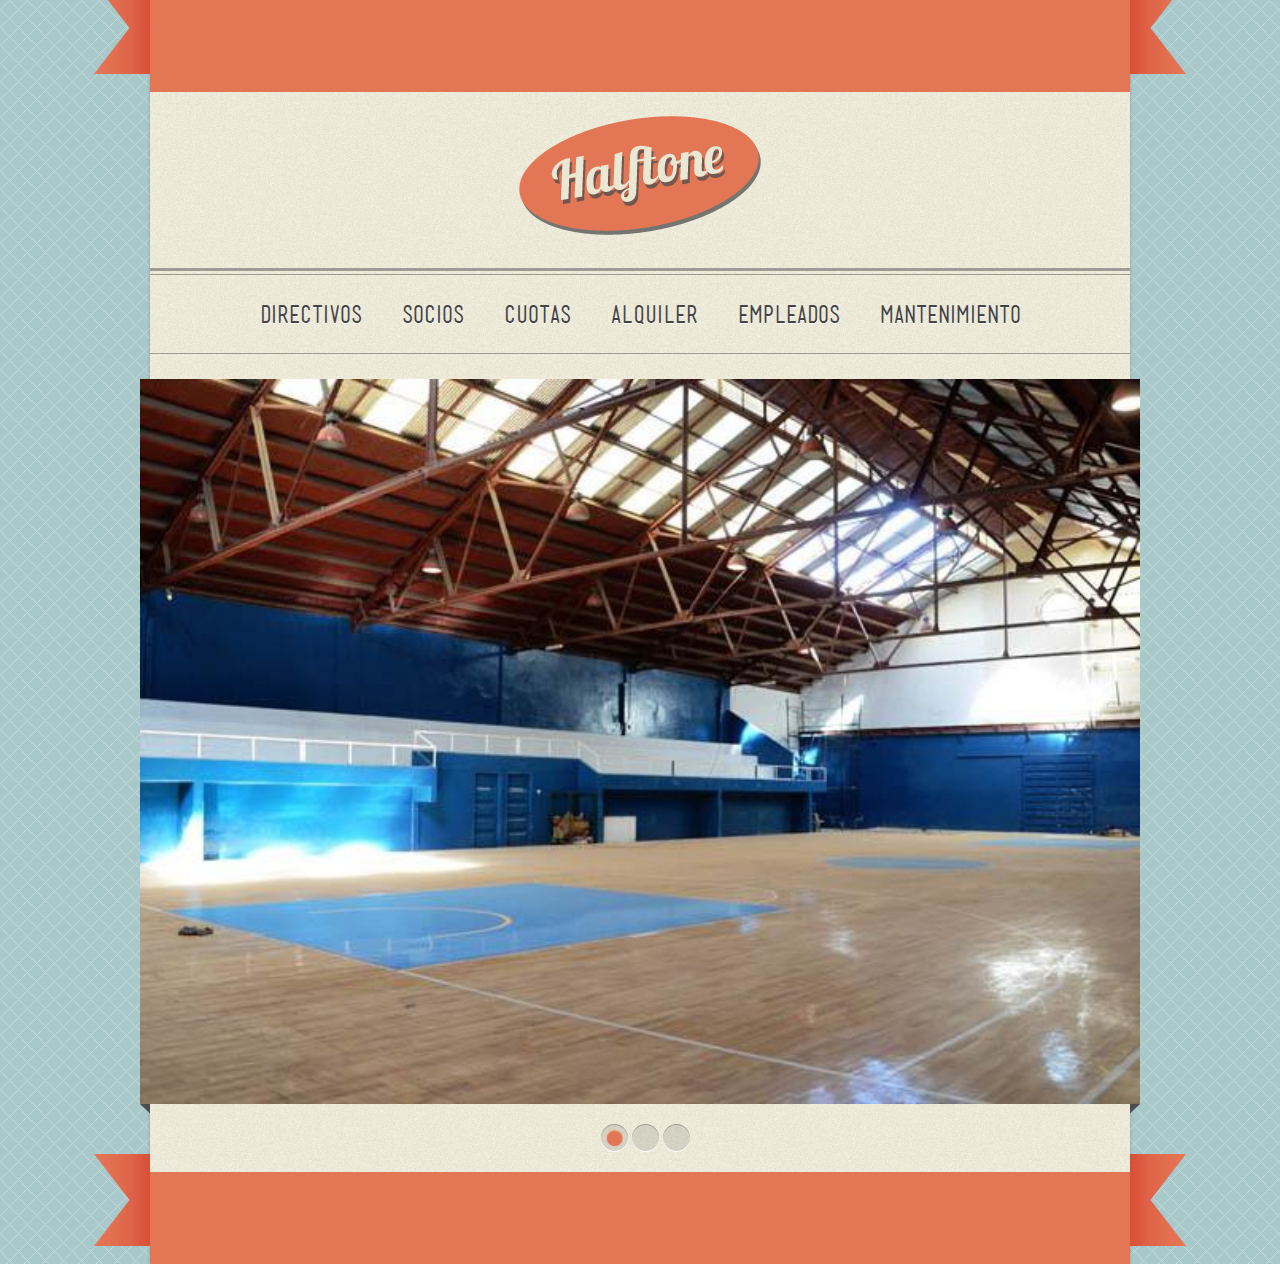
<file: index.html>
<!doctype html>
<!-- paulirish.com/2008/conditional-stylesheets-vs-css-hacks-answer-neither/ -->
<!--[if lt IE 7]> <html class="no-js lt-ie9 lt-ie8 lt-ie7" lang="en"> <![endif]-->
<!--[if IE 7]>    <html class="no-js lt-ie9 lt-ie8" lang="en"> <![endif]-->
<!--[if IE 8]>    <html class="no-js lt-ie9" lang="en"> <![endif]-->
<!-- Consider adding a manifest.appcache: h5bp.com/d/Offline -->
<!--[if gt IE 8]><!--> <html class="no-js" lang="en"> <!--<![endif]-->
<head>
	<meta charset="utf-8">
		
	<title>Polideportivo</title>
	<meta name="description" content="">
	
	<!-- Mobile viewport optimized: h5bp.com/viewport -->
	<meta name="viewport" content="width=device-width">
	
	
	<link rel="stylesheet" media="screen" href="css/superfish.css" /> 
	<link rel="stylesheet" href="css/nivo-slider.css" media="all"  /> 
	<link rel="stylesheet" href="css/tweet.css" media="all"  />
	<link rel="stylesheet" href="css/style.css">
	<link rel="stylesheet" media="all" href="css/lessframework.css"/>
	
	
	<!-- All JavaScript at the bottom, except this Modernizr build.
	   Modernizr enables HTML5 elements & feature detects for optimal performance.
	   Create your own custom Modernizr build: www.modernizr.com/download/ -->
	<script src="js/modernizr-2.5.3.min.js"></script>
</head>
<body>
	
	<!-- WRAPPER -->
	<div class="wrapper cf">
		<!-- ribbon -->
			<div id="twitter-holder">
				<div class="ribbon-left"></div>
				<div class="ribbon"></div>
				<div class="ribbon-right"></div>
			</div>
		<!-- ENDS ribbon -->
		<header class="cf">
			
			<div id="logo" class="cf">
				<a href="index.html" ><img src="img/logo.png" alt="" /></a>
			</div>
			
			<!-- nav -->
			<nav class="cf">
				<ul id="nav" class="sf-menu">
					<!-- Nuevo menu para socios? -->
					<li><a href="directivos.php"><span>DIRECTIVOS</span></a></li>
					<li><a href="socios.php"><span>SOCIOS</span></a></li> 
					<li><a href="cuotas.php"><span>CUOTAS</span></a></li>
					<li><a href="alquileres.php"><span>ALQUILER</span></a></li>
					<li><a href="empleados.php"><span>EMPLEADOS</span></a></li>
					<li><a href="mantenimiento.php"><span>MANTENIMIENTO</span></a></li>
				</ul>
				<div id="combo-holder"></div>
			</nav>
			<!-- ends nav -->
			
		</header>
		
		
		<!-- MAIN -->
		<div role="main" id="main" class="cf">
		
			<!-- SLIDER -->
			<div class="slider-wrapper theme-halftone">
	            <div id="slider" class="nivoSlider">
	                <img src="img/basquet.jpg" alt=""  />
	                <img src="img/futbol.jpg" alt="" />
	                <img src="img/pileta.jpg" alt="" />
	            </div>
	            <div class="slider-left"></div>
	            <div class="slider-right"></div>
	        </div>
			<!-- ENDS SLIDER -->
		</div>
		<!-- ENDS MAIN -->
		
		<footer>
			<!-- ribbon -->
			<div id="twitter-holder">
				<div class="ribbon-left"></div>
				<div class="ribbon"></div>
				<div class="ribbon-right"></div>
			</div>
			<!-- ENDS ribbon -->
		</footer>
		
		
	</div>
	<!-- ENDS WRAPPER -->
	
	<!-- JavaScript at the bottom for fast page loading -->
	
	
	<!-- scripts concatenated and minified via build script -->
	<script src="js/jquery-1.7.1.min.js"></script>
	<script src="js/custom.js"></script>
	
	<!-- superfish -->
	<script  src="js/superfish-1.4.8/js/hoverIntent.js"></script>
	<script  src="js/superfish-1.4.8/js/superfish.js"></script>
	<script  src="js/superfish-1.4.8/js/supersubs.js"></script>
	<!-- ENDS superfish -->
	
	<script src="js/jquery.nivo.slider.js" ></script>
	<script src="js/css3-mediaqueries.js"></script>
	<script src="js/tabs.js"></script>
	<script  src="js/poshytip-1.1/src/jquery.poshytip.min.js"></script>
	<!-- end scripts -->

</body>
</html>
</file>
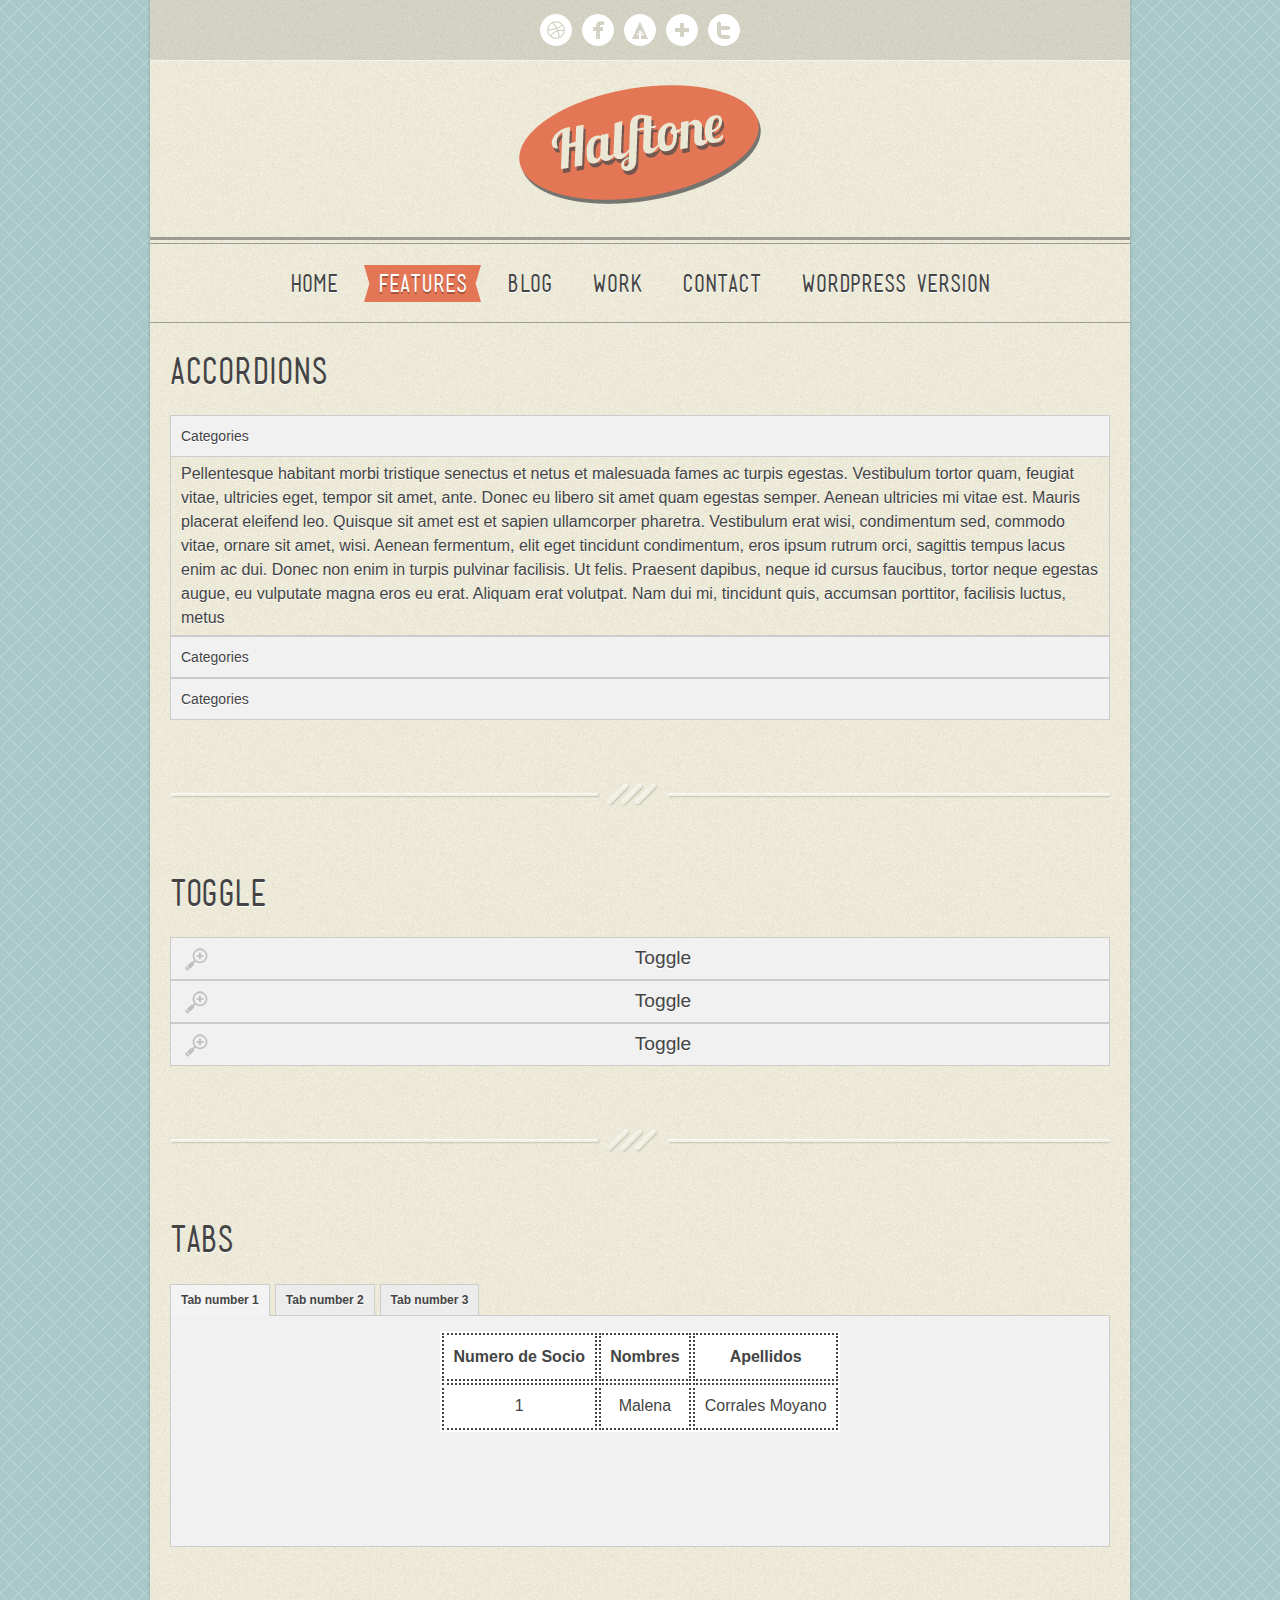
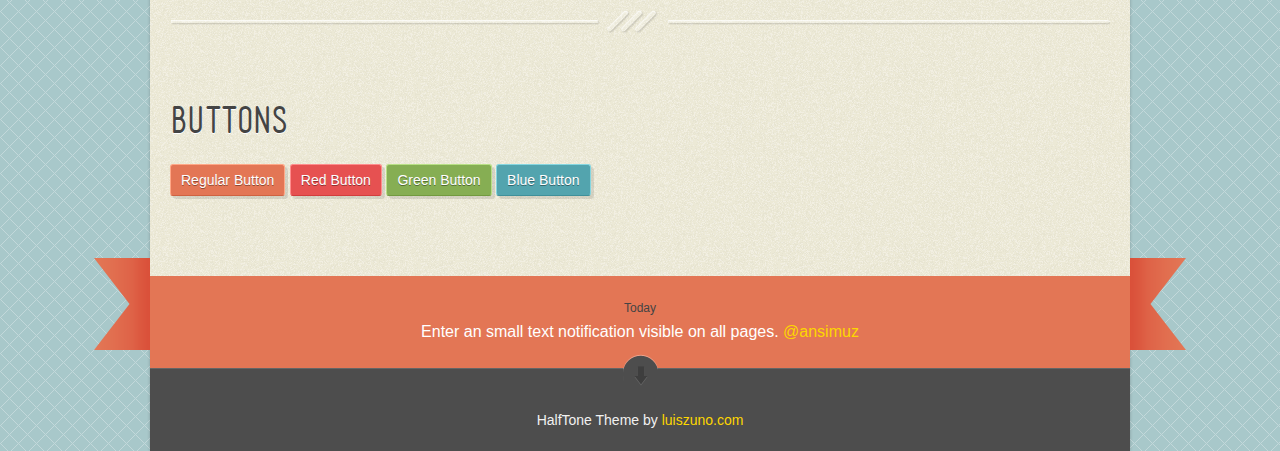
<file: page-elements.html>
<!doctype html>
<!-- paulirish.com/2008/conditional-stylesheets-vs-css-hacks-answer-neither/ -->
<!--[if lt IE 7]> <html class="no-js lt-ie9 lt-ie8 lt-ie7" lang="en"> <![endif]-->
<!--[if IE 7]>    <html class="no-js lt-ie9 lt-ie8" lang="en"> <![endif]-->
<!--[if IE 8]>    <html class="no-js lt-ie9" lang="en"> <![endif]-->
<!-- Consider adding a manifest.appcache: h5bp.com/d/Offline -->
<!--[if gt IE 8]><!--> <html class="no-js" lang="en"> <!--<![endif]-->
<head>
	<meta charset="utf-8">
	
	<title>Polideportivo</title>
	<meta name="description" content="">
	
	<!-- Mobile viewport optimized: h5bp.com/viewport -->
	<meta name="viewport" content="width=device-width">
	
	
	<link rel="stylesheet" media="screen" href="css/superfish.css" /> 
	<link rel="stylesheet" href="css/nivo-slider.css" media="all"  /> 
	<link rel="stylesheet" href="css/tweet.css" media="all"  />
	<link rel="stylesheet" href="css/style.css">
	<link rel="stylesheet" media="all" href="css/lessframework.css"/>
	
	
	<!-- All JavaScript at the bottom, except this Modernizr build.
	   Modernizr enables HTML5 elements & feature detects for optimal performance.
	   Create your own custom Modernizr build: www.modernizr.com/download/ -->
	<script src="js/modernizr-2.5.3.min.js"></script>
</head>
<body>
	
	<!-- WRAPPER -->
	<div class="wrapper cf">
		<header class="cf">
			
			<!-- social-bar -->
			<div id="social-bar-holder">
				<ul id="social-bar" class="cf">
					
					<li class="dribbble"><a href="http://www.dribbble.com/ansimuz"  title="Dribbble" ></a></li>
					<li class="facebook"><a href="http://www.facebook.com/pages/Ansimuz/224538697564461"  title="Facebook" ></a></li>
					<li class="forrst"><a href="http://forrst.me/ansimuz"  title="forrst" ></a></li>
					<li class="googleplus"><a href="https://plus.google.com/109030791898417339180/posts"  title="googleplus" ></a></li>
					<li class="twitter"><a href="https://twitter.com/ansimuz"  title="twitter" ></a></li>
				</ul>
			</div>
			<div class="cf"></div>
			<!-- ENDS social-bar -->
			
			<div id="logo" class="cf">
				<a href="index.html" ><img src="img/logo.png" alt="" /></a>
			</div>
			
			<!-- nav -->
			<nav class="cf">
				<ul id="nav" class="sf-menu">
					<li><a href="index.html"><span>HOME</span></a></li>
					<li  class="current-menu-item"><a href="page.html"><span>FEATURES</span></a>
						<ul>
							<li><a href="page.html">Columns</a></li>
							<li><a href="page-typography.html">Typography</a></li>
							<li><a href="page-elements.html">Elements</a></li>
							<li><a href="page-sidebar.html">Sidebar Page</a></li>
						</ul>
					</li>
					<li><a href="blog.html"><span>BLOG</span></a></li>
					<li><a href="portfolio.html"><span>WORK</span></a></li>
					<li><a href="contact.html"><span>CONTACT</span></a></li>
					<li><a href="http://themeforest.net/item/halftone-wordpress-theme/2661175?ref=Ansimuz"><span>WORDPRESS VERSION</span></a></li>
				</ul>
				<div id="combo-holder"></div>
			</nav>
			<!-- ends nav -->
			
		</header>
		
		
		<!-- MAIN -->
		<div role="main" id="main" class="cf">
			
			<!-- page-content -->
			<div class="page-content">
				
				<!-- entry-content -->	
	        	<div class="entry-content cf">
	        		

					<!-- Accordions -->
					<h2 class="heading">Accordions</h2>
					<div class="accordion-trigger">Categories</div>		
					<div class="accordion-container">
						Pellentesque habitant morbi tristique senectus et netus et malesuada fames ac turpis egestas. Vestibulum tortor quam, feugiat vitae, ultricies eget, tempor sit amet, ante. Donec eu libero sit amet quam egestas semper. Aenean ultricies mi vitae est. Mauris placerat eleifend leo. Quisque sit amet est et sapien ullamcorper pharetra. Vestibulum erat wisi, condimentum sed, commodo vitae, ornare sit amet, wisi. Aenean fermentum, elit eget tincidunt condimentum, eros ipsum rutrum orci, sagittis tempus lacus enim ac dui. Donec non enim in turpis pulvinar facilisis. Ut felis. Praesent dapibus, neque id cursus faucibus, tortor neque egestas augue, eu vulputate magna eros eu erat. Aliquam erat volutpat. Nam dui mi, tincidunt quis, accumsan porttitor, facilisis luctus, metus
					</div>
					
					<div class="accordion-trigger">Categories</div>		
					<div class="accordion-container">
						Pellentesque habitant morbi tristique senectus et netus et malesuada fames ac turpis egestas. Vestibulum tortor quam, feugiat vitae, ultricies eget, tempor sit amet, ante. Donec eu libero sit amet quam egestas semper. Aenean ultricies mi vitae est. Mauris placerat eleifend leo. Quisque sit amet est et sapien ullamcorper pharetra. Vestibulum erat wisi, condimentum sed, commodo vitae, ornare sit amet, wisi. Aenean fermentum, elit eget tincidunt condimentum, eros ipsum rutrum orci, sagittis tempus lacus enim ac dui. Donec non enim in turpis pulvinar facilisis. Ut felis. Praesent dapibus, neque id cursus faucibus, tortor neque egestas augue, eu vulputate magna eros eu erat. Aliquam erat volutpat. Nam dui mi, tincidunt quis, accumsan porttitor, facilisis luctus, metus
					</div>
					
					<div class="accordion-trigger">Categories</div>			
					<div class="accordion-container">
						Pellentesque habitant morbi tristique senectus et netus et malesuada fames ac turpis egestas. Vestibulum tortor quam, feugiat vitae, ultricies eget, tempor sit amet, ante. Donec eu libero sit amet quam egestas semper. Aenean ultricies mi vitae est. Mauris placerat eleifend leo. Quisque sit amet est et sapien ullamcorper pharetra. Vestibulum erat wisi, condimentum sed, commodo vitae, ornare sit amet, wisi. Aenean fermentum, elit eget tincidunt condimentum, eros ipsum rutrum orci, sagittis tempus lacus enim ac dui. Donec non enim in turpis pulvinar facilisis. Ut felis. Praesent dapibus, neque id cursus faucibus, tortor neque egestas augue, eu vulputate magna eros eu erat. Aliquam erat volutpat. Nam dui mi, tincidunt quis, accumsan porttitor, facilisis luctus, metus
					</div>
				    <!-- ENDS Accordions -->
				    
				    <div class="block-divider"></div>
				     
				     
				     <!-- Toggle -->
					<h2 class="heading">Toggle</h2>
					<div class="toggle-trigger"><i></i>Toggle</div>		
					<div class="toggle-container">
						Pellentesque habitant morbi tristique senectus et netus et malesuada fames ac turpis egestas. Vestibulum tortor quam, feugiat vitae, ultricies eget, tempor sit amet, ante. Donec eu libero sit amet quam egestas semper. Aenean ultricies mi vitae est. Mauris placerat eleifend leo. Quisque sit amet est et sapien ullamcorper pharetra. Vestibulum erat wisi, condimentum sed, commodo vitae, ornare sit amet, wisi. Aenean fermentum, elit eget tincidunt condimentum, eros ipsum rutrum orci, sagittis tempus lacus enim ac dui. Donec non enim in turpis pulvinar facilisis. Ut felis. Praesent dapibus, neque id cursus faucibus, tortor neque egestas augue, eu vulputate magna eros eu erat. Aliquam erat volutpat. Nam dui mi, tincidunt quis, accumsan porttitor, facilisis luctus, metus
					</div>
										
					<div class="toggle-trigger"><i></i>Toggle</div>				
					<div class="toggle-container">
						Pellentesque habitant morbi tristique senectus et netus et malesuada fames ac turpis egestas. Vestibulum tortor quam, feugiat vitae, ultricies eget, tempor sit amet, ante. Donec eu libero sit amet quam egestas semper. Aenean ultricies mi vitae est. Mauris placerat eleifend leo. Quisque sit amet est et sapien ullamcorper pharetra. Vestibulum erat wisi, condimentum sed, commodo vitae, ornare sit amet, wisi. Aenean fermentum, elit eget tincidunt condimentum, eros ipsum rutrum orci, sagittis tempus lacus enim ac dui. Donec non enim in turpis pulvinar facilisis. Ut felis. Praesent dapibus, neque id cursus faucibus, tortor neque egestas augue, eu vulputate magna eros eu erat. Aliquam erat volutpat. Nam dui mi, tincidunt quis, accumsan porttitor, facilisis luctus, metus
					</div>
					
					<div class="toggle-trigger"><i></i>Toggle</div>				
					<div class="toggle-container">
						Pellentesque habitant morbi tristique senectus et netus et malesuada fames ac turpis egestas. Vestibulum tortor quam, feugiat vitae, ultricies eget, tempor sit amet, ante. Donec eu libero sit amet quam egestas semper. Aenean ultricies mi vitae est. Mauris placerat eleifend leo. Quisque sit amet est et sapien ullamcorper pharetra. Vestibulum erat wisi, condimentum sed, commodo vitae, ornare sit amet, wisi. Aenean fermentum, elit eget tincidunt condimentum, eros ipsum rutrum orci, sagittis tempus lacus enim ac dui. Donec non enim in turpis pulvinar facilisis. Ut felis. Praesent dapibus, neque id cursus faucibus, tortor neque egestas augue, eu vulputate magna eros eu erat. Aliquam erat volutpat. Nam dui mi, tincidunt quis, accumsan porttitor, facilisis luctus, metus
					</div>
				    <!-- ENDS Toggle -->
				    
				     <div class="block-divider"></div>
											
					
					<!-- Tabs -->
					<h2 class="heading">Tabs</h2>
					<ul class="tabs">
						<li><a href="#"><span>Tab number 1</span></a></li>
						<li><a href="#"><span>Tab number 2</span></a></li>
						<li><a href="#"><span>Tab number 3</span></a></li>
					</ul>
	
					<div class="panes">
						<div>
							<table class="hol">
								<tr>
									<th>Numero de Socio</th>
									<th>Nombres</th>
									<th>Apellidos</th>
								</tr>
								<tr>
									<td>1</td>
									<td>Malena</td>
									<td>Corrales Moyano</td>
								</tr>
							</table>
							
							<!--<p>Pellentesque habitant morbi tristique senectus et netus et malesuada fames ac turpis egestas. Vestibulum tortor quam, feugiat vitae, ultricies eget, tempor sit amet, ante. Donec eu libero sit amet quam egestas semper. Aenean ultricies mi vitae est. Mauris placerat eleifend leo. Quisque sit amet est et sapien ullamcorper pharetra. Vestibulum erat wisi, condimentum sed, commodo vitae, ornare sit amet, wisi. Aenean fermentum, elit eget tincidunt condimentum, eros ipsum rutrum orci, sagittis tempus lacus enim ac dui. Donec non enim in turpis pulvinar facilisis. Ut felis. Praesent dapibus, neque id cursus faucibus, tortor neque egestas augue, eu vulputate magna eros eu erat. Aliquam erat volutpat. Nam dui mi, tincidunt quis, accumsan porttitor, facilisis luctus, metus</p>-->
	
						</div>
						<div>
							<p>Mauris habitant morbi tristique senectus et netus et malesuada fames ac turpis egestas. Vestibulum tortor quam, feugiat vitae, ultricies eget, tempor sit amet, ante. Donec eu libero sit amet quam egestas semper. Aenean ultricies mi vitae est. Mauris placerat s</p>
	
						</div>
						
						<div>
							<p>Donec non enim in turpis pulvinar facilisis. Ut felis. Praesent dapibus, neque id cursus faucibus, tortor neque egestas augue, eu vulputate magna eros eu erat. Aliquam erat volutpat. Nam dui mi, tincidunt quis, accumsan porttitor, facilisis luctus, metus. </p>
							<p> Pellentesque habitant morbi tristique senectus et netus et malesuada fames ac turpis egestas. Vestibulum tortor quam, feugiat vitae, ultricies eget, tempor sit amet, ante. Donec eu libero sit amet quam egestas semper. Aenean ultricies mi vitae est. Mauris placerat eleifend leo. Quisque sit amet est et sapien ullamcorper pharetra. Vestibulum erat wisi, condimentum sed, commodo vitae, ornare sit amet, wisi. Aenean fermentum, elit eget tincidunt condimentum, eros ipsum rutrum orci, sagittis tempus lacus enim ac dui. </p>
	
						</div>
					</div>
					<!-- ENDS TABS -->
					
					<div class="block-divider"></div>
					
					
					<!-- Buttons -->
					<h2 class="heading">Buttons</h2>
					<a href="#" class="link-button">Regular Button</a>
					<a href="#" class="link-button red">Red Button</a>
					<a href="#" class="link-button green">Green Button</a>
					<a href="#" class="link-button blue">Blue Button</a>
				    <!-- ENDS Buttons -->	
				    
				   				
															
				</div>
				<!-- ENDS entry-content -->

			</div><!-- ENDS page-content -->
						
		</div>
		<!-- ENDS MAIN -->
		
		<footer>
		
			<!-- text message -->
			<div id="twitter-holder">
				<div class="ribbon-left"></div>
				<div class="ribbon">
					<div id="tweets-bar" class="tweet">
					
					<ul class="tweet_list">
						<li>
						<div class="tweet_time">Today</div>
						Enter an small text notification visible on all pages. <a href="http://twitter.com/ansimuz" >@ansimuz</a> </li>
					</ul>
					
					</div>
				</div>
				<div class="ribbon-right"></div>
			</div>
			<!-- ENDS text message -->
			
			
			<!-- widgets -->
			<ul  class="widget-cols cf">
				<li class="first-col">
					
					<div class="widget-block">
						<h4>RECENT POSTS</h4>
						<div class="recent-post cf">
							<a href="#" class="thumb"><img src="img/dummies/54x54.gif" alt="Post" /></a>
							<div class="post-head">
								<a href="#">Pellentesque habitant morbi senectus </a><span> March 12, 2011</span>
							</div>
						</div>
						<div class="recent-post cf">
							<a href="#" class="thumb"><img src="img/dummies/54x54b.gif" alt="Post" /></a>
							<div class="post-head">
								<a href="#">Pellentesque habitant morbi senectus</a><span> March 12, 2011</span>
							</div>
						</div>
						<div class="recent-post cf">
							<a href="#" class="thumb"><img src="img/dummies/54x54c.gif" alt="Post" /></a>
							<div class="post-head">
								<a href="#">Pellentesque habitant morbi senectus</a><span> March 12, 2011</span>
							</div>
						</div>
					</div>
				</li>
				
				<li class="second-col">
					
					<div class="widget-block">
						<h4>ABOUT</h4>
						<p>Vintage Template it's completely free this means you don't have to pay anything <a href="http://luiszuno.com/blog/license" >read license</a>.</p> 
						
						<p>Placeholder images by <a href="http://twistedfork.me/" >Dan Matutina</a></p>
						<p>Visit <a href="http://templatecreme.com/" >Template Creme</a> and find the most beautiful free templates up to date.</p>
					</div>
					
				</li>
				
				<li class="third-col">
					
					<div class="widget-block">
						<h4>DUMMY TEXT</h4>
						<p>Pellentesque habitant morbi tristique senectus et netus et malesuada fames ac turpis egestas. Vestibulum tortor quam, feugiat vitae, ultricies eget, tempor sit amet, ante. Donec eu libero sit amet quam egestas semper. Aenean ultricies mi vitae est. Mauris placerat eleifend leo. </p>
		     		</div>
		     		
				</li>
				
				<li class="fourth-col">
					
					<div class="widget-block">
						<h4>CATEGORIES</h4>
						<ul>
							<li class="cat-item"><a href="#" >Design</a></li>
							<li class="cat-item"><a href="#" >Photo</a></li>
							<li class="cat-item"><a href="#" >Art</a></li>
							<li class="cat-item"><a href="#" >Game</a></li>
							<li class="cat-item"><a href="#" >Film</a></li>
							<li class="cat-item"><a href="#" >TV</a></li>
						</ul>
					</div>
		     		
				</li>	
			</ul>
			<!-- ENDS widgets -->
			
			<!-- bottom -->
			<div id="bottom">
				<div id="widget-trigger-holder"><a id="widget-trigger" href="#" title="View More" class="poshytip"></a></div>
				<div id="content">HalfTone Theme by <a href="http://www.luiszuno.com" >luiszuno.com</a> </div>
			</div>
			<!-- ENDS bottom -->
			
		</footer>
		
		
	</div>
	<!-- ENDS WRAPPER -->
	
	<!-- scripts concatenated and minified via build script -->
	<script src="js/jquery-1.7.1.min.js"></script>
	<script src="js/custom.js"></script>
	
	<!-- superfish -->
	<script  src="js/superfish-1.4.8/js/hoverIntent.js"></script>
	<script  src="js/superfish-1.4.8/js/superfish.js"></script>
	<script  src="js/superfish-1.4.8/js/supersubs.js"></script>
	<!-- ENDS superfish -->
	
	<script src="js/jquery.nivo.slider.js" ></script>
	<script src="js/css3-mediaqueries.js"></script>
	<script src="js/tabs.js"></script>
	<script  src="js/poshytip-1.1/src/jquery.poshytip.min.js"></script>
	<!-- end scripts -->

</body>
</html>
</file>
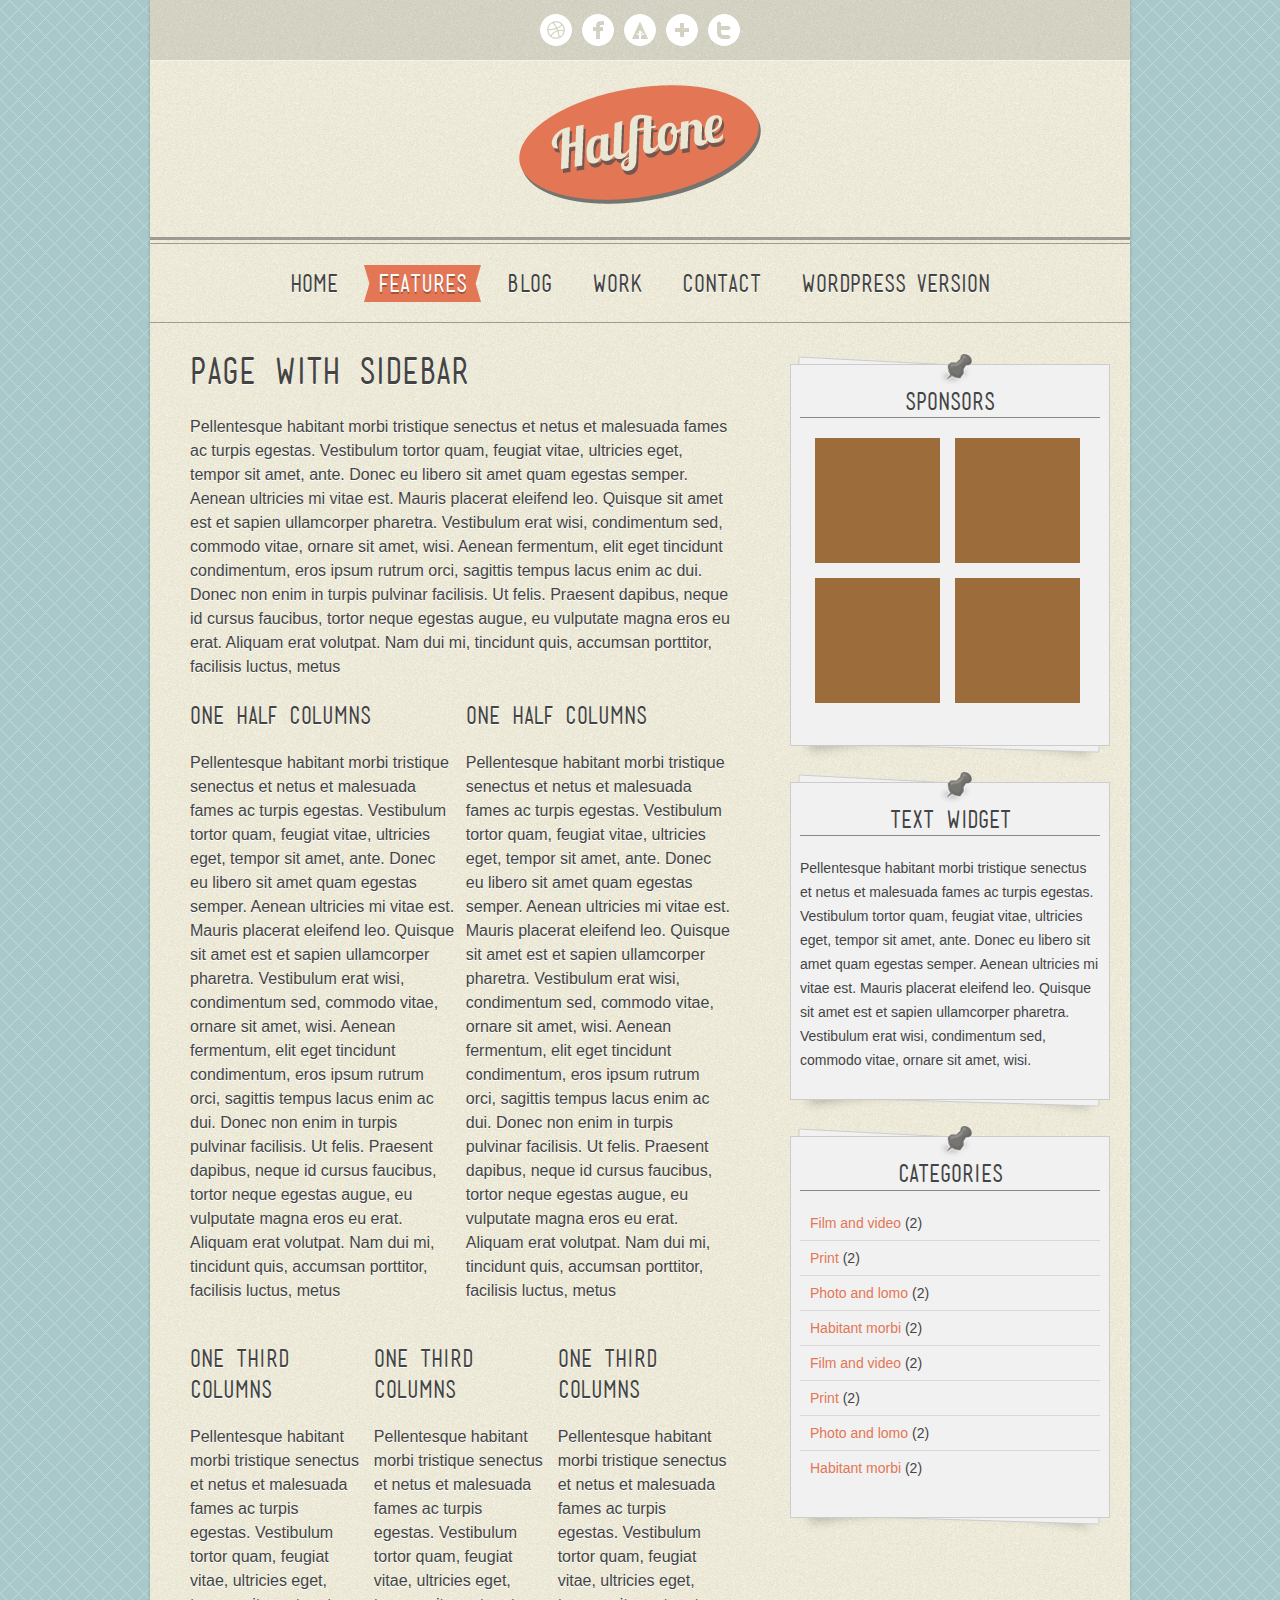
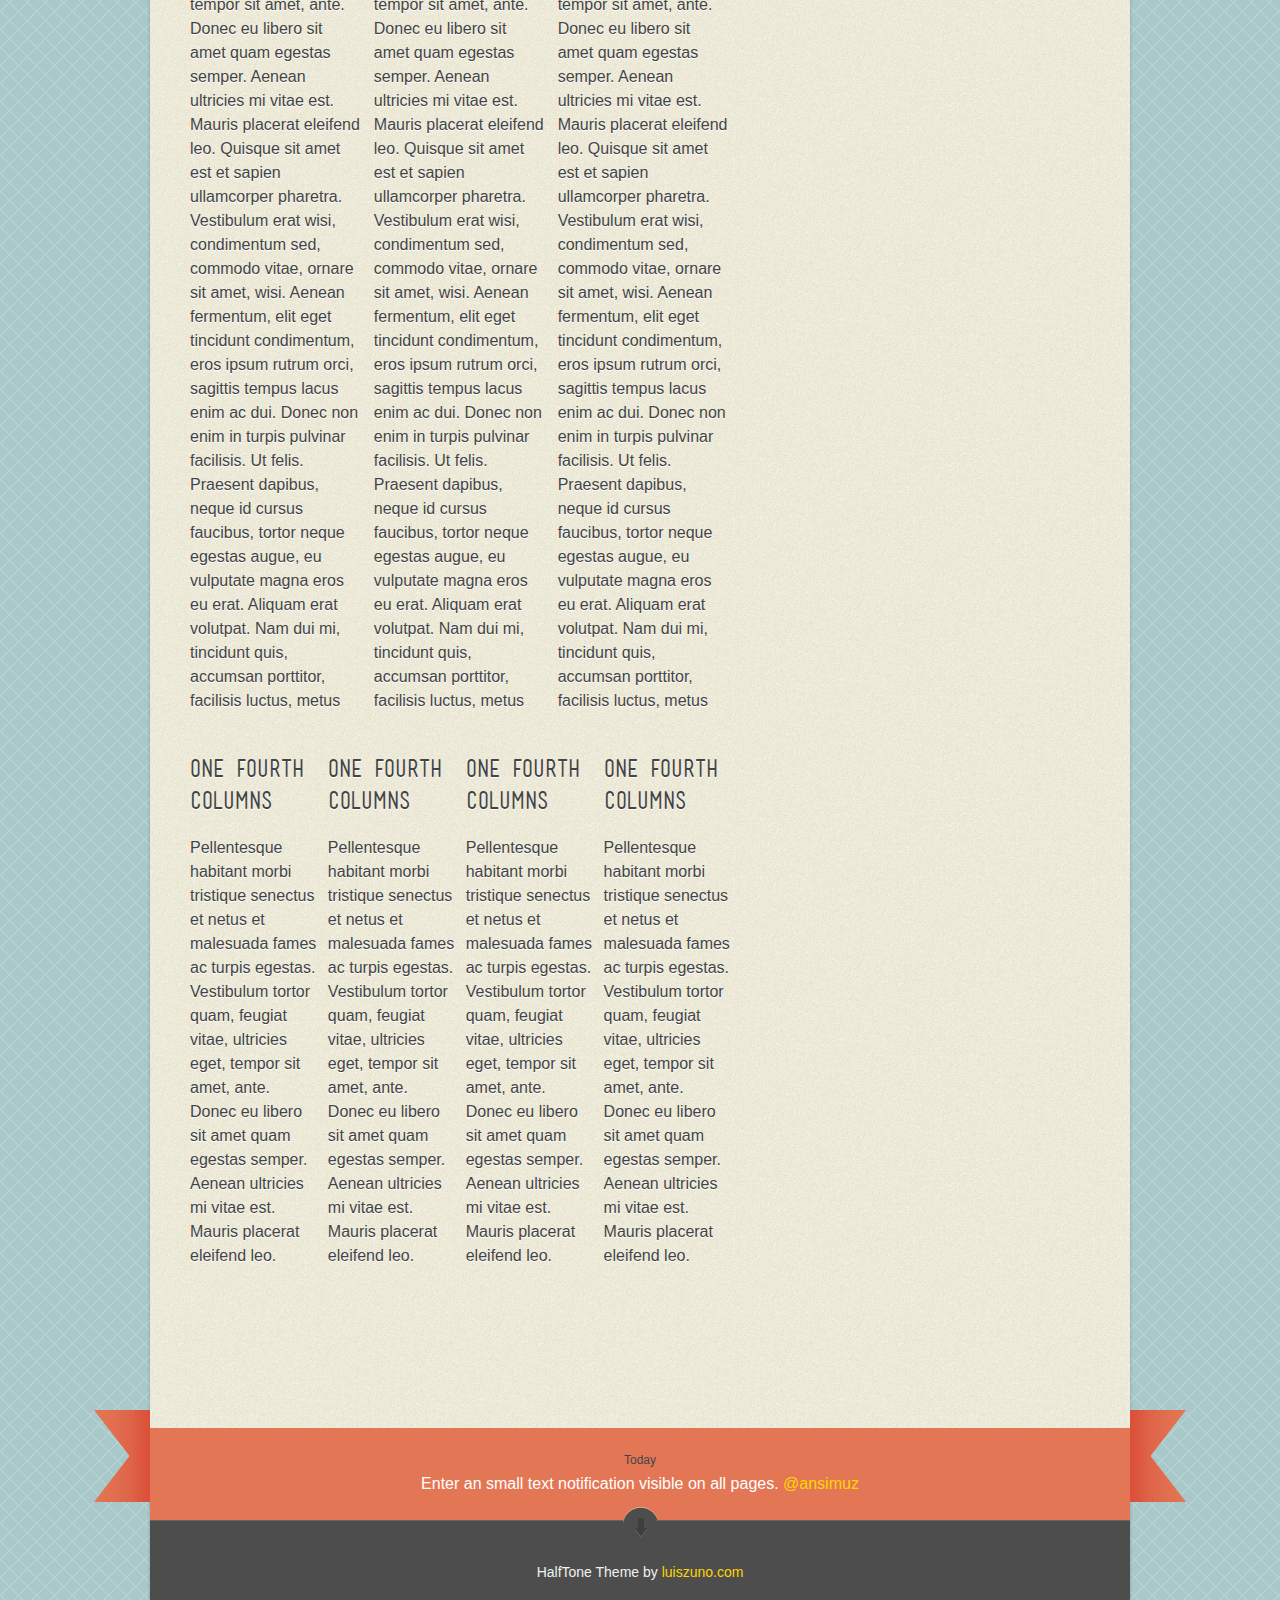
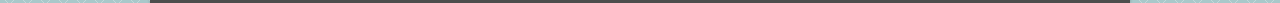
<file: page-sidebar.html>
<!doctype html>
<!-- paulirish.com/2008/conditional-stylesheets-vs-css-hacks-answer-neither/ -->
<!--[if lt IE 7]> <html class="no-js lt-ie9 lt-ie8 lt-ie7" lang="en"> <![endif]-->
<!--[if IE 7]>    <html class="no-js lt-ie9 lt-ie8" lang="en"> <![endif]-->
<!--[if IE 8]>    <html class="no-js lt-ie9" lang="en"> <![endif]-->
<!-- Consider adding a manifest.appcache: h5bp.com/d/Offline -->
<!--[if gt IE 8]><!--> <html class="no-js" lang="en"> <!--<![endif]-->
<head>
	<meta charset="utf-8">
	
	<title>Polideportivo</title>
	<meta name="description" content="">
	
	<!-- Mobile viewport optimized: h5bp.com/viewport -->
	<meta name="viewport" content="width=device-width">
	
	
	<link rel="stylesheet" media="screen" href="css/superfish.css" /> 
	<link rel="stylesheet" href="css/nivo-slider.css" media="all"  /> 
	<link rel="stylesheet" href="css/tweet.css" media="all"  />
	<link rel="stylesheet" href="css/style.css">
	<link rel="stylesheet" media="all" href="css/lessframework.css"/>
	
	
	<!-- All JavaScript at the bottom, except this Modernizr build.
	   Modernizr enables HTML5 elements & feature detects for optimal performance.
	   Create your own custom Modernizr build: www.modernizr.com/download/ -->
	<script src="js/modernizr-2.5.3.min.js"></script>
</head>
<body>
	
	<!-- WRAPPER -->
	<div class="wrapper cf">
		<header class="cf">
			
			<!-- social-bar -->
			<div id="social-bar-holder">
				<ul id="social-bar" class="cf">
					
					<li class="dribbble"><a href="http://www.dribbble.com/ansimuz"  title="Dribbble" ></a></li>
					<li class="facebook"><a href="http://www.facebook.com/pages/Ansimuz/224538697564461"  title="Facebook" ></a></li>
					<li class="forrst"><a href="http://forrst.me/ansimuz"  title="forrst" ></a></li>
					<li class="googleplus"><a href="https://plus.google.com/109030791898417339180/posts"  title="googleplus" ></a></li>
					<li class="twitter"><a href="https://twitter.com/ansimuz"  title="twitter" ></a></li>
				</ul>
			</div>
			<div class="cf"></div>
			<!-- ENDS social-bar -->
			
			<div id="logo" class="cf">
				<a href="index.html" ><img src="img/logo.png" alt="" /></a>
			</div>
			
			<!-- nav -->
			<nav class="cf">
				<ul id="nav" class="sf-menu">
					<li><a href="index.html"><span>HOME</span></a></li>
					<li  class="current-menu-item"><a href="page.html"><span>FEATURES</span></a>
						<ul>
							<li><a href="page.html">Columns</a></li>
							<li><a href="page-typography.html">Typography</a></li>
							<li><a href="page-elements.html">Elements</a></li>
							<li><a href="page-sidebar.html">Sidebar Page</a></li>
						</ul>
					</li>
					<li><a href="blog.html"><span>BLOG</span></a></li>
					<li><a href="portfolio.html"><span>WORK</span></a></li>
					<li><a href="contact.html"><span>CONTACT</span></a></li>
					<li><a href="http://themeforest.net/item/halftone-wordpress-theme/2661175?ref=Ansimuz"><span>WORDPRESS VERSION</span></a></li>
				</ul>
				<div id="combo-holder"></div>
			</nav>
			<!-- ends nav -->
			
		</header>
		
		
		<!-- MAIN -->
		<div role="main" id="main" class="cf">
			
			
			<!-- posts list -->
			<div id="posts-list" class="cf"> 
			
				<!-- page-content -->
				<div class="page-content">
					
					<!-- entry-content -->	
		        	<div class="entry-content cf">
		        		
		        		<h2 class="heading">PAGE WITH SIDEBAR</h2>
		        		<p>Pellentesque habitant morbi tristique senectus et netus et malesuada fames ac turpis egestas. Vestibulum tortor quam, feugiat vitae, ultricies eget, tempor sit amet, ante. Donec eu libero sit amet quam egestas semper. Aenean ultricies mi vitae est. Mauris placerat eleifend leo. Quisque sit amet est et sapien ullamcorper pharetra. Vestibulum erat wisi, condimentum sed, commodo vitae, ornare sit amet, wisi. Aenean fermentum, elit eget tincidunt condimentum, eros ipsum rutrum orci, sagittis tempus lacus enim ac dui. Donec non enim in turpis pulvinar facilisis. Ut felis. Praesent dapibus, neque id cursus faucibus, tortor neque egestas augue, eu vulputate magna eros eu erat. Aliquam erat volutpat. Nam dui mi, tincidunt quis, accumsan porttitor, facilisis luctus, metus</p>
					
						<!-- 2 cols -->
						<div class="one-half">
							<h4 class="heading">One half columns</h4>
							Pellentesque habitant morbi tristique senectus et netus et malesuada fames ac turpis egestas. Vestibulum tortor quam, feugiat vitae, ultricies eget, tempor sit amet, ante. Donec eu libero sit amet quam egestas semper. Aenean ultricies mi vitae est. Mauris placerat eleifend leo. Quisque sit amet est et sapien ullamcorper pharetra. Vestibulum erat wisi, condimentum sed, commodo vitae, ornare sit amet, wisi. Aenean fermentum, elit eget tincidunt condimentum, eros ipsum rutrum orci, sagittis tempus lacus enim ac dui. Donec non enim in turpis pulvinar facilisis. Ut felis. Praesent dapibus, neque id cursus faucibus, tortor neque egestas augue, eu vulputate magna eros eu erat. Aliquam erat volutpat. Nam dui mi, tincidunt quis, accumsan porttitor, facilisis luctus, metus
						</div>
						
						<div class="one-half last">
							<h4 class="heading">One half columns</h4>
							Pellentesque habitant morbi tristique senectus et netus et malesuada fames ac turpis egestas. Vestibulum tortor quam, feugiat vitae, ultricies eget, tempor sit amet, ante. Donec eu libero sit amet quam egestas semper. Aenean ultricies mi vitae est. Mauris placerat eleifend leo. Quisque sit amet est et sapien ullamcorper pharetra. Vestibulum erat wisi, condimentum sed, commodo vitae, ornare sit amet, wisi. Aenean fermentum, elit eget tincidunt condimentum, eros ipsum rutrum orci, sagittis tempus lacus enim ac dui. Donec non enim in turpis pulvinar facilisis. Ut felis. Praesent dapibus, neque id cursus faucibus, tortor neque egestas augue, eu vulputate magna eros eu erat. Aliquam erat volutpat. Nam dui mi, tincidunt quis, accumsan porttitor, facilisis luctus, metus
						</div>
						<div class="clearfix"></div>
						<!-- ENDS 2 cols -->
						
						
						<!-- 3 cols -->
						<div class="one-third">
							<h4 class="heading">One third columns</h4>
							Pellentesque habitant morbi tristique senectus et netus et malesuada fames ac turpis egestas. Vestibulum tortor quam, feugiat vitae, ultricies eget, tempor sit amet, ante. Donec eu libero sit amet quam egestas semper. Aenean ultricies mi vitae est. Mauris placerat eleifend leo. Quisque sit amet est et sapien ullamcorper pharetra. Vestibulum erat wisi, condimentum sed, commodo vitae, ornare sit amet, wisi. Aenean fermentum, elit eget tincidunt condimentum, eros ipsum rutrum orci, sagittis tempus lacus enim ac dui. Donec non enim in turpis pulvinar facilisis. Ut felis. Praesent dapibus, neque id cursus faucibus, tortor neque egestas augue, eu vulputate magna eros eu erat. Aliquam erat volutpat. Nam dui mi, tincidunt quis, accumsan porttitor, facilisis luctus, metus
						</div>
						
						<div class="one-third">
							<h4 class="heading">One third columns</h4>
							Pellentesque habitant morbi tristique senectus et netus et malesuada fames ac turpis egestas. Vestibulum tortor quam, feugiat vitae, ultricies eget, tempor sit amet, ante. Donec eu libero sit amet quam egestas semper. Aenean ultricies mi vitae est. Mauris placerat eleifend leo. Quisque sit amet est et sapien ullamcorper pharetra. Vestibulum erat wisi, condimentum sed, commodo vitae, ornare sit amet, wisi. Aenean fermentum, elit eget tincidunt condimentum, eros ipsum rutrum orci, sagittis tempus lacus enim ac dui. Donec non enim in turpis pulvinar facilisis. Ut felis. Praesent dapibus, neque id cursus faucibus, tortor neque egestas augue, eu vulputate magna eros eu erat. Aliquam erat volutpat. Nam dui mi, tincidunt quis, accumsan porttitor, facilisis luctus, metus
						</div>
						
						<div class="one-third last">
							<h4 class="heading">One third columns</h4>
							Pellentesque habitant morbi tristique senectus et netus et malesuada fames ac turpis egestas. Vestibulum tortor quam, feugiat vitae, ultricies eget, tempor sit amet, ante. Donec eu libero sit amet quam egestas semper. Aenean ultricies mi vitae est. Mauris placerat eleifend leo. Quisque sit amet est et sapien ullamcorper pharetra. Vestibulum erat wisi, condimentum sed, commodo vitae, ornare sit amet, wisi. Aenean fermentum, elit eget tincidunt condimentum, eros ipsum rutrum orci, sagittis tempus lacus enim ac dui. Donec non enim in turpis pulvinar facilisis. Ut felis. Praesent dapibus, neque id cursus faucibus, tortor neque egestas augue, eu vulputate magna eros eu erat. Aliquam erat volutpat. Nam dui mi, tincidunt quis, accumsan porttitor, facilisis luctus, metus
						</div>
						<div class="clearfix"></div>
						<!-- ENDS 3 cols -->
						
						
						<!-- 4 cols -->
						<div class="one-fourth">
							<h4 class="heading">One fourth columns</h4>
							Pellentesque habitant morbi tristique senectus et netus et malesuada fames ac turpis egestas. Vestibulum tortor quam, feugiat vitae, ultricies eget, tempor sit amet, ante. Donec eu libero sit amet quam egestas semper. Aenean ultricies mi vitae est. Mauris placerat eleifend leo.
						</div>
						
						<div class="one-fourth">
							<h4 class="heading">One fourth columns</h4>
							Pellentesque habitant morbi tristique senectus et netus et malesuada fames ac turpis egestas. Vestibulum tortor quam, feugiat vitae, ultricies eget, tempor sit amet, ante. Donec eu libero sit amet quam egestas semper. Aenean ultricies mi vitae est. Mauris placerat eleifend leo.
						</div>
						
						<div class="one-fourth">
							<h4 class="heading">One fourth columns</h4>
							Pellentesque habitant morbi tristique senectus et netus et malesuada fames ac turpis egestas. Vestibulum tortor quam, feugiat vitae, ultricies eget, tempor sit amet, ante. Donec eu libero sit amet quam egestas semper. Aenean ultricies mi vitae est. Mauris placerat eleifend leo.
						</div>
						
						<div class="one-fourth last">
							<h4 class="heading">One fourth columns</h4>
							Pellentesque habitant morbi tristique senectus et netus et malesuada fames ac turpis egestas. Vestibulum tortor quam, feugiat vitae, ultricies eget, tempor sit amet, ante. Donec eu libero sit amet quam egestas semper. Aenean ultricies mi vitae est. Mauris placerat eleifend leo.
						</div>
						<div class="clearfix"></div>
						<!-- ENDS 4 cols -->
											
					</div>
					<!-- ENDS entry-content -->
	
				</div><!-- ENDS page-content -->
			</div><!-- ENDS posts-list -->
			
			
			<!-- sidebar -->
        	<aside id="sidebar">
        		
        		<ul>
	        		
	        		<li class="block">
	        			<div class="sidebar-top"></div>
		        		<div class="sidebar-content">
			        		<h4 class="heading">Sponsors</h4>
			        		
							<div class="ads cf">
								<a href="http://themeforest.net/user/Ansimuz/portfolio?ref=ansimuz"><img src="img/dummies/themeforest.gif" alt="Thumbnail"></a>
								<a href="http://themeforest.net/user/Ansimuz/portfolio?ref=ansimuz" class="last" ><img src="img/dummies/themeforest.gif" alt="Thumbnail"></a>
								<a href="http://themeforest.net/user/Ansimuz/portfolio?ref=ansimuz"><img src="img/dummies/themeforest.gif" alt="Thumbnail"></a>
								<a href="http://themeforest.net/user/Ansimuz/portfolio?ref=ansimuz" class="last"><img src="img/dummies/themeforest.gif" alt="Thumbnail"></a>
							</div>
						</div>
						<div class="sidebar-bottom"></div>
	        		</li>
	        		
	        		<li class="block">
			        	<div class="sidebar-top"></div>
		        		<div class="sidebar-content">
		        			<h4 class="heading">Text Widget</h4>
							Pellentesque habitant morbi tristique senectus et netus et malesuada fames ac turpis egestas. Vestibulum tortor quam, feugiat vitae, ultricies eget, tempor sit amet, ante. Donec eu libero sit amet quam egestas semper. Aenean ultricies mi vitae est. Mauris placerat eleifend leo. Quisque sit amet est et sapien ullamcorper pharetra. Vestibulum erat wisi, condimentum sed, commodo vitae, ornare sit amet, wisi. 
						</div>
						<div class="sidebar-bottom"></div>
	        		</li>
	        		
	        		<li class="block">
	        			<div class="sidebar-top"></div>
		        		<div class="sidebar-content">
			        		<h4 class="heading">Categories</h4>
							<ul>
								<li class="cat-item"><a href="#" title="title">Film and video<span class="post-counter"> (2)</span></a></li>
								<li class="cat-item"><a href="#" title="title">Print<span class="post-counter"> (2)</span></a></li>
								<li class="cat-item"><a href="#" title="title">Photo and lomo<span class="post-counter"> (2)</span></a></li>
								<li class="cat-item"><a href="#" title="title">Habitant morbi<span class="post-counter"> (2)</span></a></li>
								<li class="cat-item"><a href="#" title="title">Film and video<span class="post-counter"> (2)</span></a></li>
								<li class="cat-item"><a href="#" title="title">Print<span class="post-counter"> (2)</span></a></li>
								<li class="cat-item"><a href="#" title="title">Photo and lomo<span class="post-counter"> (2)</span></a></li>
								<li class="cat-item"><a href="#" title="title">Habitant morbi<span class="post-counter"> (2)</span></a></li>
							</ul>
						</div>
						<div class="sidebar-bottom"></div>
		        	</li>
        		</ul>
        		
        	</aside>
			<!-- ENDS sidebar -->
						
		</div>
		<!-- ENDS MAIN -->
		
		<footer>
		
			<!-- text message -->
			<div id="twitter-holder">
				<div class="ribbon-left"></div>
				<div class="ribbon">
					<div id="tweets-bar" class="tweet">
					
					<ul class="tweet_list">
						<li>
						<div class="tweet_time">Today</div>
						Enter an small text notification visible on all pages. <a href="http://twitter.com/ansimuz" >@ansimuz</a> </li>
					</ul>
					
					</div>
				</div>
				<div class="ribbon-right"></div>
			</div>
			<!-- ENDS text message -->
			
			
			<!-- widgets -->
			<ul  class="widget-cols cf">
				<li class="first-col">
					
					<div class="widget-block">
						<h4>RECENT POSTS</h4>
						<div class="recent-post cf">
							<a href="#" class="thumb"><img src="img/dummies/54x54.gif" alt="Post" /></a>
							<div class="post-head">
								<a href="#">Pellentesque habitant morbi senectus </a><span> March 12, 2011</span>
							</div>
						</div>
						<div class="recent-post cf">
							<a href="#" class="thumb"><img src="img/dummies/54x54b.gif" alt="Post" /></a>
							<div class="post-head">
								<a href="#">Pellentesque habitant morbi senectus</a><span> March 12, 2011</span>
							</div>
						</div>
						<div class="recent-post cf">
							<a href="#" class="thumb"><img src="img/dummies/54x54c.gif" alt="Post" /></a>
							<div class="post-head">
								<a href="#">Pellentesque habitant morbi senectus</a><span> March 12, 2011</span>
							</div>
						</div>
					</div>
				</li>
				
				<li class="second-col">
					
					<div class="widget-block">
						<h4>ABOUT</h4>
						<p>Vintage Template it's completely free this means you don't have to pay anything <a href="http://luiszuno.com/blog/license" >read license</a>.</p> 
						
						<p>Placeholder images by <a href="http://twistedfork.me/" >Dan Matutina</a></p>
						<p>Visit <a href="http://templatecreme.com/" >Template Creme</a> and find the most beautiful free templates up to date.</p>
					</div>
					
				</li>
				
				<li class="third-col">
					
					<div class="widget-block">
						<h4>DUMMY TEXT</h4>
						<p>Pellentesque habitant morbi tristique senectus et netus et malesuada fames ac turpis egestas. Vestibulum tortor quam, feugiat vitae, ultricies eget, tempor sit amet, ante. Donec eu libero sit amet quam egestas semper. Aenean ultricies mi vitae est. Mauris placerat eleifend leo. </p>
		     		</div>
		     		
				</li>
				
				<li class="fourth-col">
					
					<div class="widget-block">
						<h4>CATEGORIES</h4>
						<ul>
							<li class="cat-item"><a href="#" >Design</a></li>
							<li class="cat-item"><a href="#" >Photo</a></li>
							<li class="cat-item"><a href="#" >Art</a></li>
							<li class="cat-item"><a href="#" >Game</a></li>
							<li class="cat-item"><a href="#" >Film</a></li>
							<li class="cat-item"><a href="#" >TV</a></li>
						</ul>
					</div>
		     		
				</li>	
			</ul>
			<!-- ENDS widgets -->
			
			<!-- bottom -->
			<div id="bottom">
				<div id="widget-trigger-holder"><a id="widget-trigger" href="#" title="View More" class="poshytip"></a></div>
				<div id="content">HalfTone Theme by <a href="http://www.luiszuno.com" >luiszuno.com</a> </div>
			</div>
			<!-- ENDS bottom -->
			
		</footer>
		
		
	</div>
	<!-- ENDS WRAPPER -->
	
	<!-- scripts concatenated and minified via build script -->
	<script src="js/jquery-1.7.1.min.js"></script>
	<script src="js/custom.js"></script>
	
	<!-- superfish -->
	<script  src="js/superfish-1.4.8/js/hoverIntent.js"></script>
	<script  src="js/superfish-1.4.8/js/superfish.js"></script>
	<script  src="js/superfish-1.4.8/js/supersubs.js"></script>
	<!-- ENDS superfish -->
	
	<script src="js/jquery.nivo.slider.js" ></script>
	<script src="js/css3-mediaqueries.js"></script>
	<script src="js/tabs.js"></script>
	<script  src="js/poshytip-1.1/src/jquery.poshytip.min.js"></script>
	<!-- end scripts -->

</body>
</html>
</file>
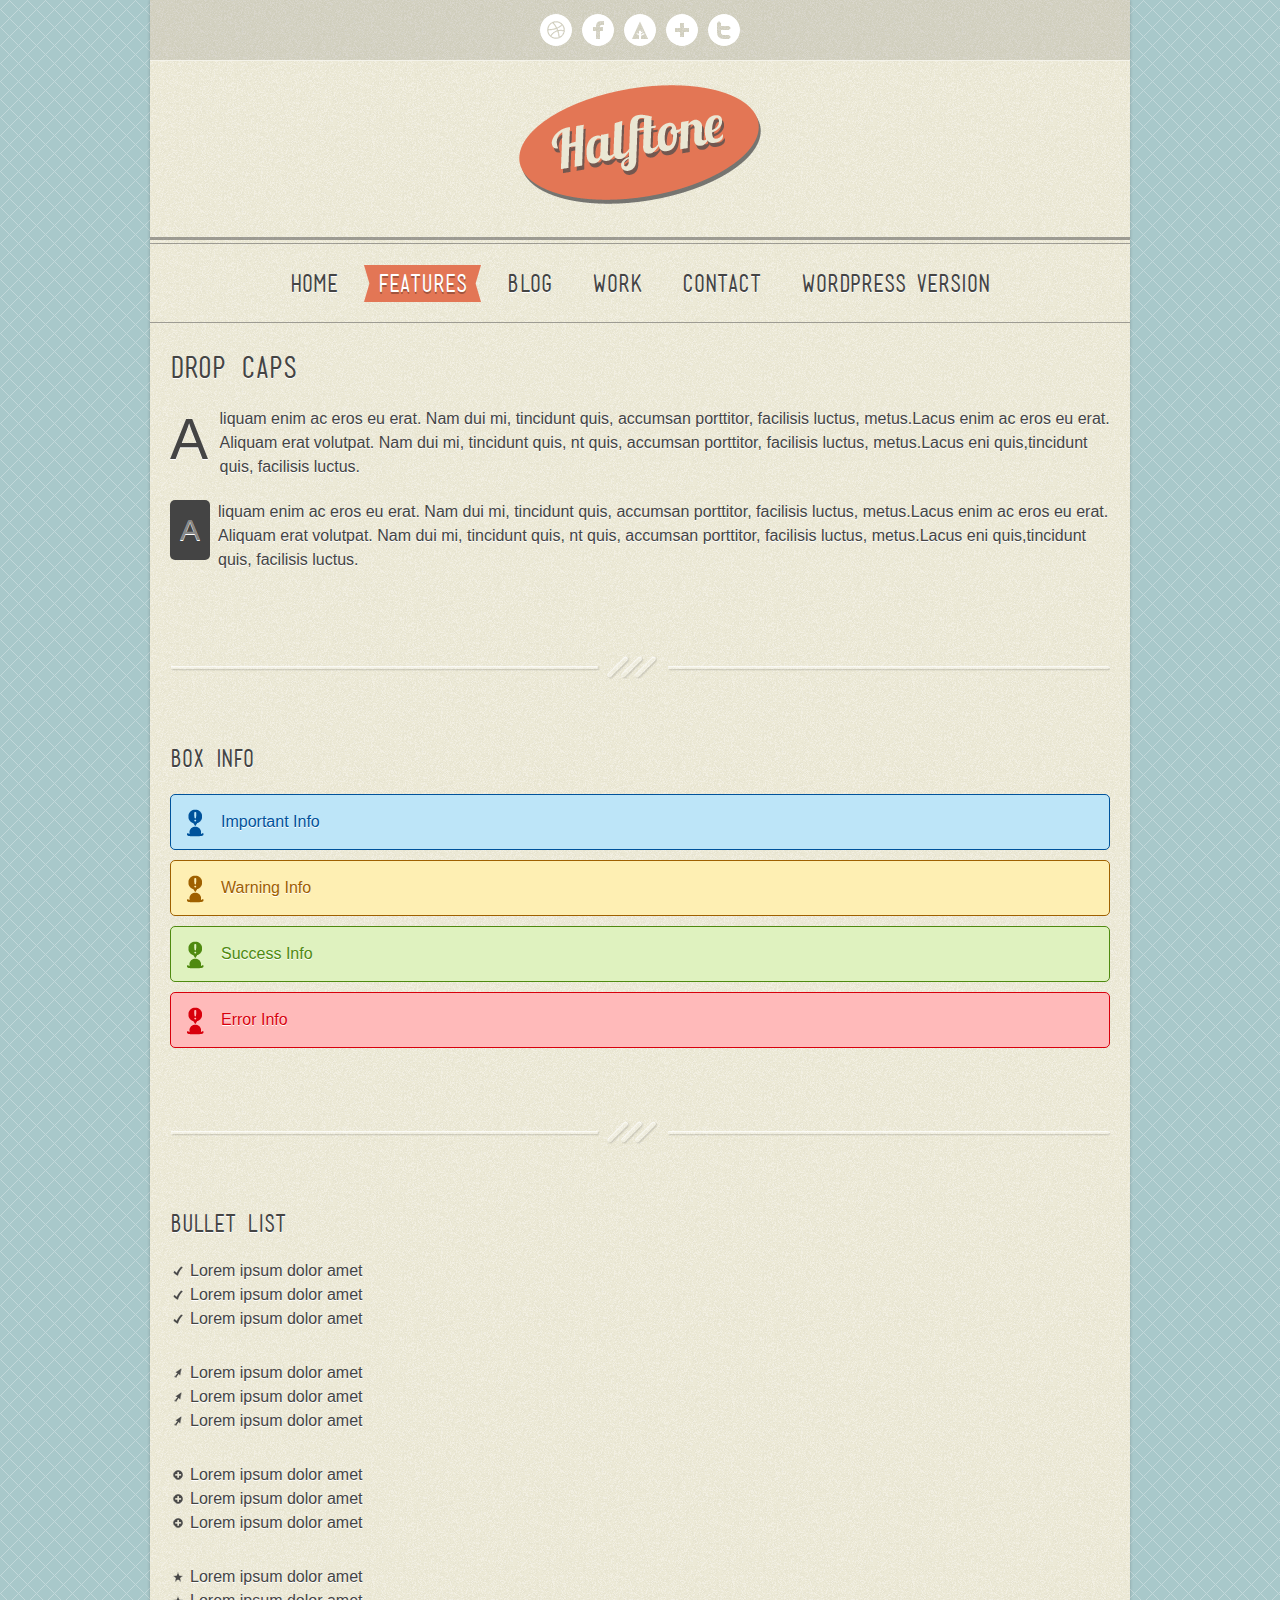
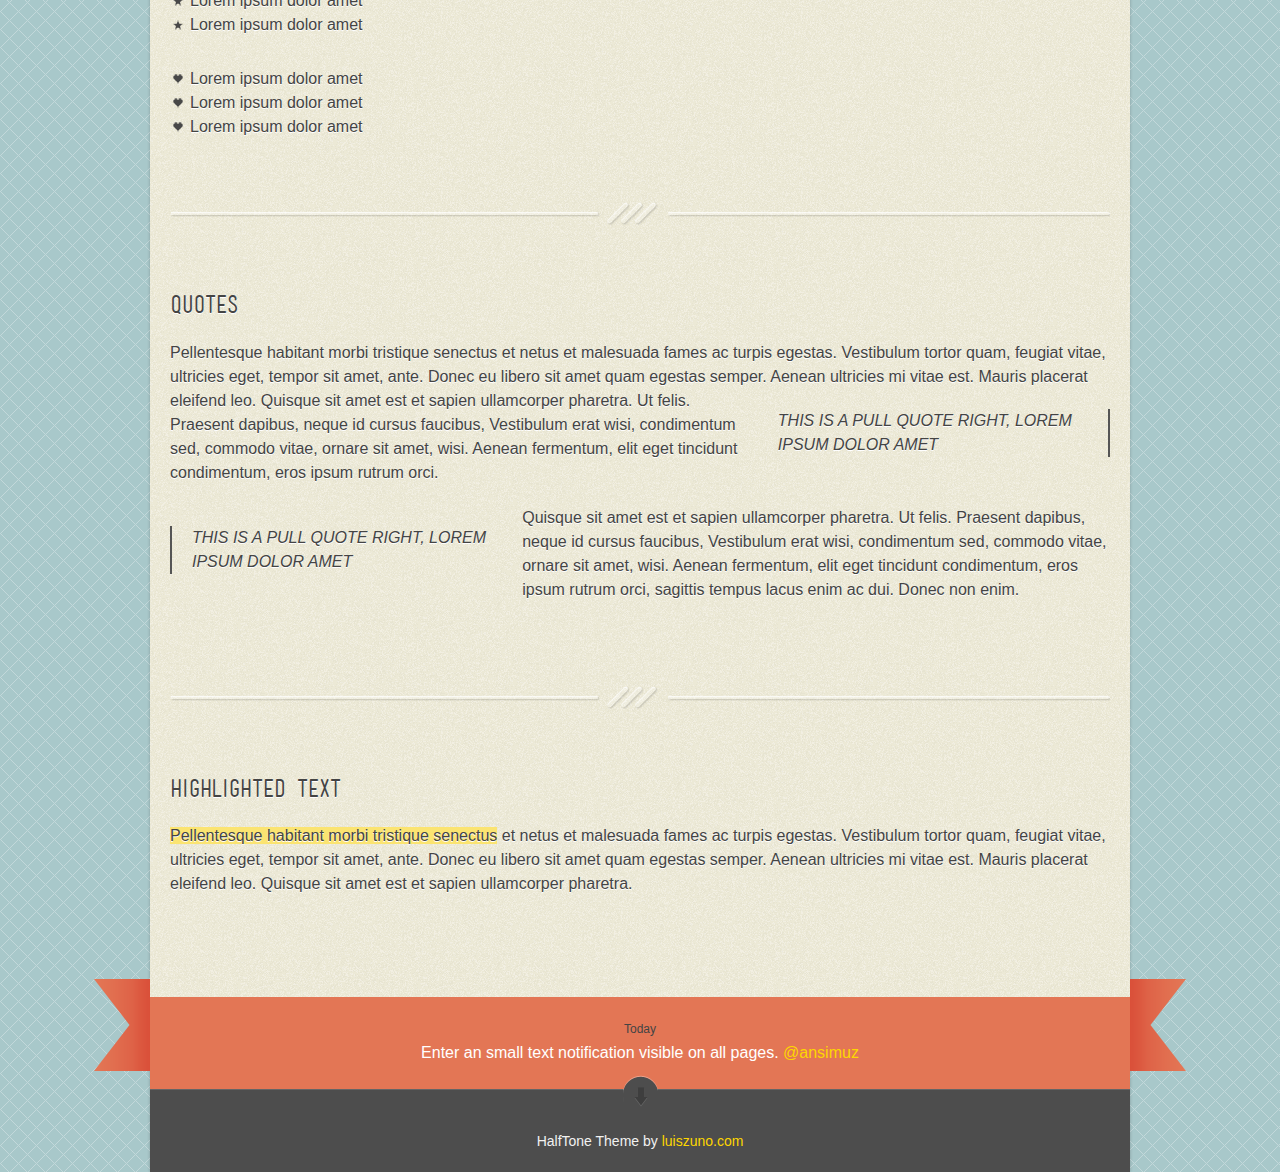
<file: page-typography.html>
<!doctype html>
<!-- paulirish.com/2008/conditional-stylesheets-vs-css-hacks-answer-neither/ -->
<!--[if lt IE 7]> <html class="no-js lt-ie9 lt-ie8 lt-ie7" lang="en"> <![endif]-->
<!--[if IE 7]>    <html class="no-js lt-ie9 lt-ie8" lang="en"> <![endif]-->
<!--[if IE 8]>    <html class="no-js lt-ie9" lang="en"> <![endif]-->
<!-- Consider adding a manifest.appcache: h5bp.com/d/Offline -->
<!--[if gt IE 8]><!--> <html class="no-js" lang="en"> <!--<![endif]-->
<head>
	<meta charset="utf-8">
	
	<title>Polideportivo</title>
	<meta name="description" content="">
	
	<!-- Mobile viewport optimized: h5bp.com/viewport -->
	<meta name="viewport" content="width=device-width">
	
	
	<link rel="stylesheet" media="screen" href="css/superfish.css" /> 
	<link rel="stylesheet" href="css/nivo-slider.css" media="all"  /> 
	<link rel="stylesheet" href="css/tweet.css" media="all"  />
	<link rel="stylesheet" href="css/style.css">
	<link rel="stylesheet" media="all" href="css/lessframework.css"/>
	
	
	<!-- All JavaScript at the bottom, except this Modernizr build.
	   Modernizr enables HTML5 elements & feature detects for optimal performance.
	   Create your own custom Modernizr build: www.modernizr.com/download/ -->
	<script src="js/modernizr-2.5.3.min.js"></script>
</head>
<body>
	
	<!-- WRAPPER -->
	<div class="wrapper cf">
		<header class="cf">
			
			<!-- social-bar -->
			<div id="social-bar-holder">
				<ul id="social-bar" class="cf">
					
					<li class="dribbble"><a href="http://www.dribbble.com/ansimuz"  title="Dribbble" ></a></li>
					<li class="facebook"><a href="http://www.facebook.com/pages/Ansimuz/224538697564461"  title="Facebook" ></a></li>
					<li class="forrst"><a href="http://forrst.me/ansimuz"  title="forrst" ></a></li>
					<li class="googleplus"><a href="https://plus.google.com/109030791898417339180/posts"  title="googleplus" ></a></li>
					<li class="twitter"><a href="https://twitter.com/ansimuz"  title="twitter" ></a></li>
				</ul>
			</div>
			<div class="cf"></div>
			<!-- ENDS social-bar -->
			
			<div id="logo" class="cf">
				<a href="index.html" ><img src="img/logo.png" alt="" /></a>
			</div>
			
			<!-- nav -->
			<nav class="cf">
				<ul id="nav" class="sf-menu">
					<li><a href="index.html"><span>HOME</span></a></li>
					<li  class="current-menu-item"><a href="page.html"><span>FEATURES</span></a>
						<ul>
							<li><a href="page.html">Columns</a></li>
							<li><a href="page-typography.html">Typography</a></li>
							<li><a href="page-elements.html">Elements</a></li>
							<li><a href="page-sidebar.html">Sidebar Page</a></li>
						</ul>
					</li>
					<li><a href="blog.html"><span>BLOG</span></a></li>
					<li><a href="portfolio.html"><span>WORK</span></a></li>
					<li><a href="contact.html"><span>CONTACT</span></a></li>
					<li><a href="http://themeforest.net/item/halftone-wordpress-theme/2661175?ref=Ansimuz"><span>WORDPRESS VERSION</span></a></li>
				</ul>
				<div id="combo-holder"></div>
			</nav>
			<!-- ends nav -->
			
		</header>
		
		
		<!-- MAIN -->
		<div role="main" id="main" class="cf">
			
			<!-- page-content -->
			<div class="page-content">
				
				<!-- entry-content -->	
	        	<div class="entry-content cf">
	        		

	        		<!-- Dropcaps -->
					<h3 class="heading">Drop caps</h3>
					<p class="dropcap">Aliquam enim ac eros eu erat. Nam dui mi, tincidunt quis, accumsan porttitor, facilisis luctus, metus.Lacus enim ac eros eu erat. Aliquam erat volutpat. Nam dui mi, tincidunt quis, nt quis, accumsan porttitor, facilisis luctus, metus.Lacus eni quis,tincidunt quis, facilisis luctus.</p>	
					<p class="dropcap dark">Aliquam enim ac eros eu erat. Nam dui mi, tincidunt quis, accumsan porttitor, facilisis luctus, metus.Lacus enim ac eros eu erat. Aliquam erat volutpat. Nam dui mi, tincidunt quis, nt quis, accumsan porttitor, facilisis luctus, metus.Lacus eni quis,tincidunt quis, facilisis luctus.</p>
					<!-- ENDS Dropcaps -->
					
					<div class="block-divider"></div>
					
					<!-- Infos -->
					<h4 class="heading">Box Info</h4>
					<p class="infobox-info">Important Info</p>
					<p class="infobox-warning">Warning Info</p>
					<p class="infobox-success">Success Info</p>
					<p class="infobox-error">Error Info</p>
					<!-- ENDS Infos -->
					
					<div class="block-divider"></div>
					
					<!-- Lists -->
					<h4 class="heading">Bullet list</h4>
					<div class="lists-check">
						<ul>
							<li>Lorem ipsum dolor amet</li>
							<li>Lorem ipsum dolor amet</li>
							<li>Lorem ipsum dolor amet</li>
						</ul>
					</div>
					
					<div class="lists-arrow">
						<ul>
							<li>Lorem ipsum dolor amet</li>
							<li>Lorem ipsum dolor amet</li>
							<li>Lorem ipsum dolor amet</li>
						</ul>
					</div>
					
					<div class="lists-plus">
						<ul>
							<li>Lorem ipsum dolor amet</li>
							<li>Lorem ipsum dolor amet</li>
							<li>Lorem ipsum dolor amet</li>
						</ul>
					</div>
					
					<div class="lists-star">
						<ul>
							<li>Lorem ipsum dolor amet</li>
							<li>Lorem ipsum dolor amet</li>
							<li>Lorem ipsum dolor amet</li>
						</ul>
					</div>
					
					<div class="lists-heart">
						<ul>
							<li>Lorem ipsum dolor amet</li>
							<li>Lorem ipsum dolor amet</li>
							<li>Lorem ipsum dolor amet</li>
						</ul>
					</div>
					<!-- ENDS  Lists -->
					
					<div class="block-divider"></div>
					
					<!-- Quotes -->
					<h4 class="heading">Quotes</h4>
					<p>Pellentesque habitant morbi tristique senectus et netus et malesuada fames ac turpis egestas. Vestibulum tortor quam, feugiat vitae, ultricies eget, tempor sit amet, ante. Donec eu libero sit amet quam egestas semper. Aenean ultricies mi vitae est. Mauris placerat eleifend leo.<span class="pullquote-right">THIS IS A PULL QUOTE RIGHT, LOREM IPSUM DOLOR AMET</span> Quisque sit amet est et sapien ullamcorper pharetra.  Ut felis. Praesent dapibus, neque id cursus faucibus,  Vestibulum erat wisi, condimentum sed, commodo vitae, ornare sit amet, wisi. Aenean fermentum, elit eget tincidunt condimentum, eros ipsum rutrum orci.</p>
					
					<p><span class="pullquote-left">THIS IS A PULL QUOTE RIGHT, LOREM IPSUM DOLOR AMET</span> Quisque sit amet est et sapien ullamcorper pharetra.  Ut felis. Praesent dapibus, neque id cursus faucibus,  Vestibulum erat wisi, condimentum sed, commodo vitae, ornare sit amet, wisi. Aenean fermentum, elit eget tincidunt condimentum, eros ipsum rutrum orci, sagittis tempus lacus enim ac dui. Donec non enim.</p>				
					<!-- ENDS Quotes -->
					
					<div class="block-divider"></div>
					
					<!-- Highlight -->
					<h4 class="heading">Highlighted text</h4>
					<p><span class="highlight">Pellentesque habitant morbi tristique senectus</span> et netus et malesuada fames ac turpis egestas. Vestibulum tortor quam, feugiat vitae, ultricies eget, tempor sit amet, ante. Donec eu libero sit amet quam egestas semper. Aenean ultricies mi vitae est. Mauris placerat eleifend leo. Quisque sit amet est et sapien ullamcorper pharetra.</p>	
					
															
				</div>
				<!-- ENDS entry-content -->

			</div><!-- ENDS page-content -->
						
		</div>
		<!-- ENDS MAIN -->
		
		<footer>
		
			<!-- text message -->
			<div id="twitter-holder">
				<div class="ribbon-left"></div>
				<div class="ribbon">
					<div id="tweets-bar" class="tweet">
					
					<ul class="tweet_list">
						<li>
						<div class="tweet_time">Today</div>
						Enter an small text notification visible on all pages. <a href="http://twitter.com/ansimuz" >@ansimuz</a> </li>
					</ul>
					
					</div>
				</div>
				<div class="ribbon-right"></div>
			</div>
			<!-- ENDS text message -->
			
			
			<!-- widgets -->
			<ul  class="widget-cols cf">
				<li class="first-col">
					
					<div class="widget-block">
						<h4>RECENT POSTS</h4>
						<div class="recent-post cf">
							<a href="#" class="thumb"><img src="img/dummies/54x54.gif" alt="Post" /></a>
							<div class="post-head">
								<a href="#">Pellentesque habitant morbi senectus </a><span> March 12, 2011</span>
							</div>
						</div>
						<div class="recent-post cf">
							<a href="#" class="thumb"><img src="img/dummies/54x54b.gif" alt="Post" /></a>
							<div class="post-head">
								<a href="#">Pellentesque habitant morbi senectus</a><span> March 12, 2011</span>
							</div>
						</div>
						<div class="recent-post cf">
							<a href="#" class="thumb"><img src="img/dummies/54x54c.gif" alt="Post" /></a>
							<div class="post-head">
								<a href="#">Pellentesque habitant morbi senectus</a><span> March 12, 2011</span>
							</div>
						</div>
					</div>
				</li>
				
				<li class="second-col">
					
					<div class="widget-block">
						<h4>ABOUT</h4>
						<p>Vintage Template it's completely free this means you don't have to pay anything <a href="http://luiszuno.com/blog/license" >read license</a>.</p> 
						
						<p>Placeholder images by <a href="http://twistedfork.me/" >Dan Matutina</a></p>
						<p>Visit <a href="http://templatecreme.com/" >Template Creme</a> and find the most beautiful free templates up to date.</p>
					</div>
					
				</li>
				
				<li class="third-col">
					
					<div class="widget-block">
						<h4>DUMMY TEXT</h4>
						<p>Pellentesque habitant morbi tristique senectus et netus et malesuada fames ac turpis egestas. Vestibulum tortor quam, feugiat vitae, ultricies eget, tempor sit amet, ante. Donec eu libero sit amet quam egestas semper. Aenean ultricies mi vitae est. Mauris placerat eleifend leo. </p>
		     		</div>
		     		
				</li>
				
				<li class="fourth-col">
					
					<div class="widget-block">
						<h4>CATEGORIES</h4>
						<ul>
							<li class="cat-item"><a href="#" >Design</a></li>
							<li class="cat-item"><a href="#" >Photo</a></li>
							<li class="cat-item"><a href="#" >Art</a></li>
							<li class="cat-item"><a href="#" >Game</a></li>
							<li class="cat-item"><a href="#" >Film</a></li>
							<li class="cat-item"><a href="#" >TV</a></li>
						</ul>
					</div>
		     		
				</li>	
			</ul>
			<!-- ENDS widgets -->
			
			<!-- bottom -->
			<div id="bottom">
				<div id="widget-trigger-holder"><a id="widget-trigger" href="#" title="View More" class="poshytip"></a></div>
				<div id="content">HalfTone Theme by <a href="http://www.luiszuno.com" >luiszuno.com</a> </div>
			</div>
			<!-- ENDS bottom -->
			
		</footer>
		
		
	</div>
	<!-- ENDS WRAPPER -->
	
	<!-- scripts concatenated and minified via build script -->
	<script src="js/jquery-1.7.1.min.js"></script>
	<script src="js/custom.js"></script>
	
	<!-- superfish -->
	<script  src="js/superfish-1.4.8/js/hoverIntent.js"></script>
	<script  src="js/superfish-1.4.8/js/superfish.js"></script>
	<script  src="js/superfish-1.4.8/js/supersubs.js"></script>
	<!-- ENDS superfish -->
	
	<script src="js/jquery.nivo.slider.js" ></script>
	<script src="js/css3-mediaqueries.js"></script>
	<script src="js/tabs.js"></script>
	<script  src="js/poshytip-1.1/src/jquery.poshytip.min.js"></script>
	<!-- end scripts -->

</body>
</html>
</file>
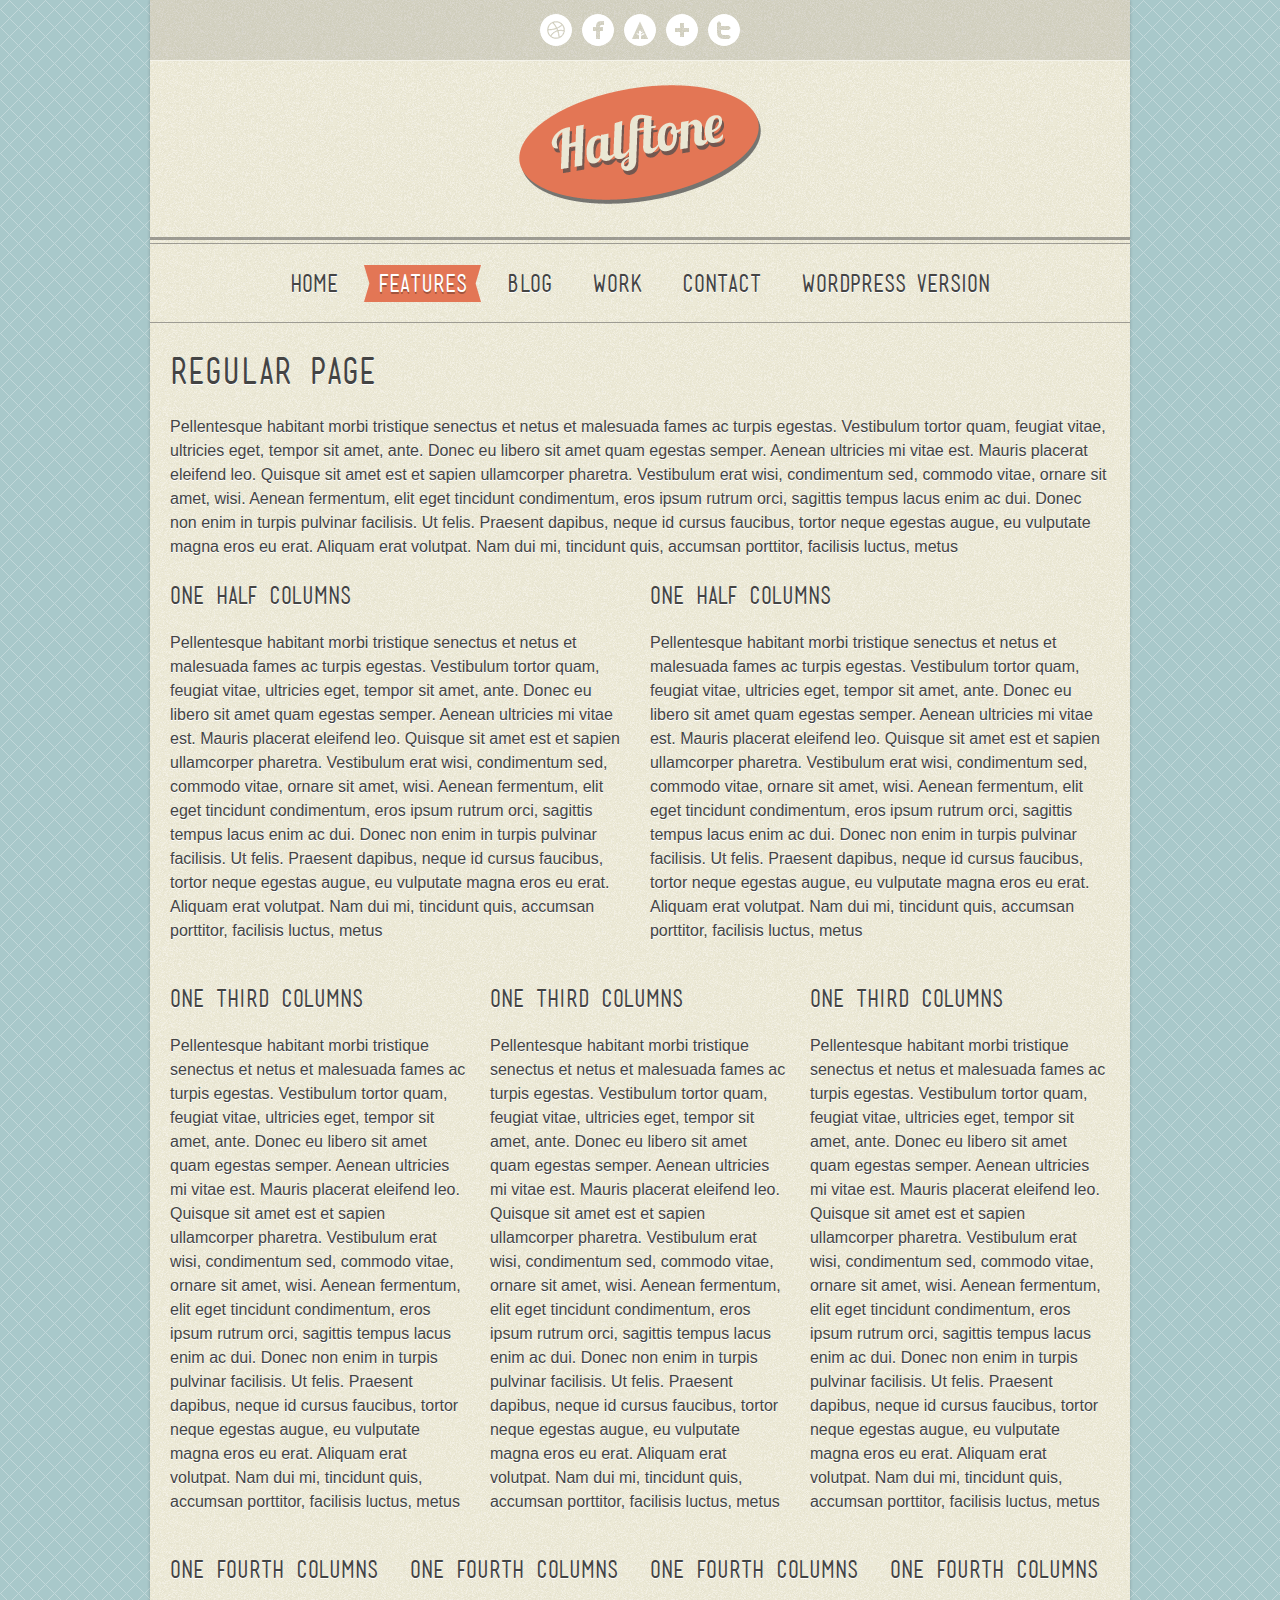
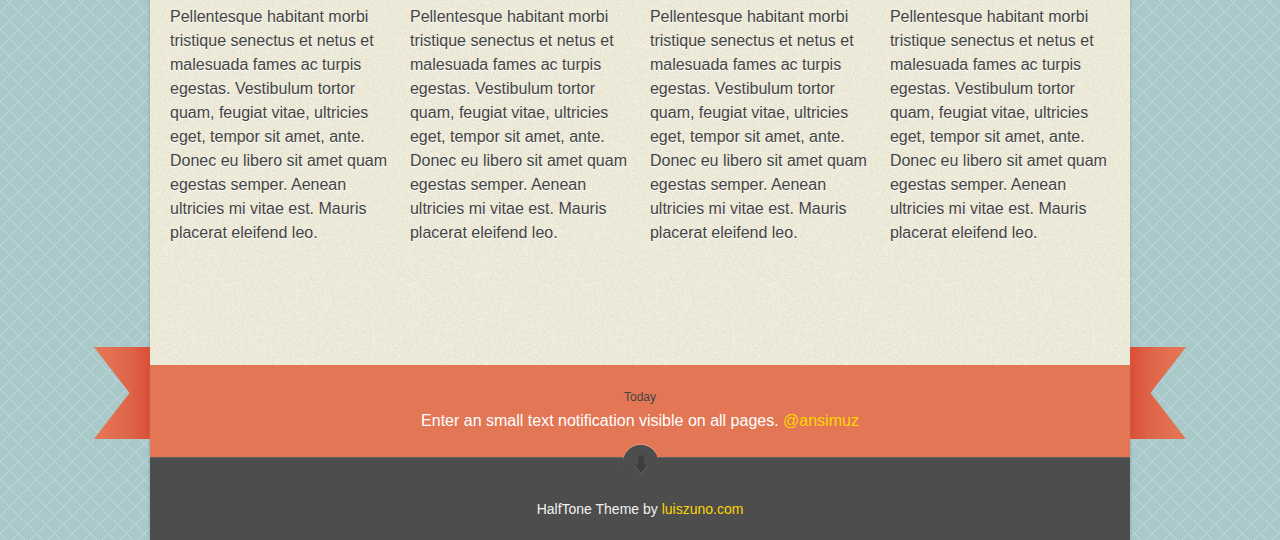
<file: page.html>
<!doctype html>
<!-- paulirish.com/2008/conditional-stylesheets-vs-css-hacks-answer-neither/ -->
<!--[if lt IE 7]> <html class="no-js lt-ie9 lt-ie8 lt-ie7" lang="en"> <![endif]-->
<!--[if IE 7]>    <html class="no-js lt-ie9 lt-ie8" lang="en"> <![endif]-->
<!--[if IE 8]>    <html class="no-js lt-ie9" lang="en"> <![endif]-->
<!-- Consider adding a manifest.appcache: h5bp.com/d/Offline -->
<!--[if gt IE 8]><!--> <html class="no-js" lang="en"> <!--<![endif]-->
<head>
	<meta charset="utf-8">
	
	<title>Polideportivo</title>
	<meta name="description" content="">
	
	<!-- Mobile viewport optimized: h5bp.com/viewport -->
	<meta name="viewport" content="width=device-width">
	
	
	<link rel="stylesheet" media="screen" href="css/superfish.css" /> 
	<link rel="stylesheet" href="css/nivo-slider.css" media="all"  /> 
	<link rel="stylesheet" href="css/tweet.css" media="all"  />
	<link rel="stylesheet" href="css/style.css">
	<link rel="stylesheet" media="all" href="css/lessframework.css"/>
	
	
	<!-- All JavaScript at the bottom, except this Modernizr build.
	   Modernizr enables HTML5 elements & feature detects for optimal performance.
	   Create your own custom Modernizr build: www.modernizr.com/download/ -->
	<script src="js/modernizr-2.5.3.min.js"></script>
</head>
<body>
	
	<!-- WRAPPER -->
	<div class="wrapper cf">
		<header class="cf">
			
			<!-- social-bar -->
			<div id="social-bar-holder">
				<ul id="social-bar" class="cf">
					
					<li class="dribbble"><a href="http://www.dribbble.com/ansimuz"  title="Dribbble" ></a></li>
					<li class="facebook"><a href="http://www.facebook.com/pages/Ansimuz/224538697564461"  title="Facebook" ></a></li>
					<li class="forrst"><a href="http://forrst.me/ansimuz"  title="forrst" ></a></li>
					<li class="googleplus"><a href="https://plus.google.com/109030791898417339180/posts"  title="googleplus" ></a></li>
					<li class="twitter"><a href="https://twitter.com/ansimuz"  title="twitter" ></a></li>
				</ul>
			</div>
			<div class="cf"></div>
			<!-- ENDS social-bar -->
			
			<div id="logo" class="cf">
				<a href="index.html" ><img src="img/logo.png" alt="" /></a>
			</div>
			
			<!-- nav -->
			<nav class="cf">
				<ul id="nav" class="sf-menu">
					<li><a href="index.html"><span>HOME</span></a></li>
					<li  class="current-menu-item"><a href="page.html"><span>FEATURES</span></a>
						<ul>
							<li><a href="page.html">Columns</a></li>
							<li><a href="page-typography.html">Typography</a></li>
							<li><a href="page-elements.html">Elements</a></li>
							<li><a href="page-sidebar.html">Sidebar Page</a></li>
						</ul>
					</li>
					<li><a href="blog.html"><span>BLOG</span></a></li>
					<li><a href="portfolio.html"><span>WORK</span></a></li>
					<li><a href="contact.html"><span>CONTACT</span></a></li>
					<li><a href="http://themeforest.net/item/halftone-wordpress-theme/2661175?ref=Ansimuz"><span>WORDPRESS VERSION</span></a></li>
				</ul>
				<div id="combo-holder"></div>
			</nav>
			<!-- ends nav -->
			
		</header>
		
		
		<!-- MAIN -->
		<div role="main" id="main" class="cf">
			
			<!-- page-content -->
			<div class="page-content">
				
				<!-- entry-content -->	
	        	<div class="entry-content cf">
	        		
	        		<h2 class="heading">REGULAR PAGE</h2>
	        		<p>Pellentesque habitant morbi tristique senectus et netus et malesuada fames ac turpis egestas. Vestibulum tortor quam, feugiat vitae, ultricies eget, tempor sit amet, ante. Donec eu libero sit amet quam egestas semper. Aenean ultricies mi vitae est. Mauris placerat eleifend leo. Quisque sit amet est et sapien ullamcorper pharetra. Vestibulum erat wisi, condimentum sed, commodo vitae, ornare sit amet, wisi. Aenean fermentum, elit eget tincidunt condimentum, eros ipsum rutrum orci, sagittis tempus lacus enim ac dui. Donec non enim in turpis pulvinar facilisis. Ut felis. Praesent dapibus, neque id cursus faucibus, tortor neque egestas augue, eu vulputate magna eros eu erat. Aliquam erat volutpat. Nam dui mi, tincidunt quis, accumsan porttitor, facilisis luctus, metus</p>
				
					<!-- 2 cols -->
					<div class="one-half">
						<h4 class="heading">One half columns</h4>
						Pellentesque habitant morbi tristique senectus et netus et malesuada fames ac turpis egestas. Vestibulum tortor quam, feugiat vitae, ultricies eget, tempor sit amet, ante. Donec eu libero sit amet quam egestas semper. Aenean ultricies mi vitae est. Mauris placerat eleifend leo. Quisque sit amet est et sapien ullamcorper pharetra. Vestibulum erat wisi, condimentum sed, commodo vitae, ornare sit amet, wisi. Aenean fermentum, elit eget tincidunt condimentum, eros ipsum rutrum orci, sagittis tempus lacus enim ac dui. Donec non enim in turpis pulvinar facilisis. Ut felis. Praesent dapibus, neque id cursus faucibus, tortor neque egestas augue, eu vulputate magna eros eu erat. Aliquam erat volutpat. Nam dui mi, tincidunt quis, accumsan porttitor, facilisis luctus, metus
					</div>
					
					<div class="one-half last">
						<h4 class="heading">One half columns</h4>
						Pellentesque habitant morbi tristique senectus et netus et malesuada fames ac turpis egestas. Vestibulum tortor quam, feugiat vitae, ultricies eget, tempor sit amet, ante. Donec eu libero sit amet quam egestas semper. Aenean ultricies mi vitae est. Mauris placerat eleifend leo. Quisque sit amet est et sapien ullamcorper pharetra. Vestibulum erat wisi, condimentum sed, commodo vitae, ornare sit amet, wisi. Aenean fermentum, elit eget tincidunt condimentum, eros ipsum rutrum orci, sagittis tempus lacus enim ac dui. Donec non enim in turpis pulvinar facilisis. Ut felis. Praesent dapibus, neque id cursus faucibus, tortor neque egestas augue, eu vulputate magna eros eu erat. Aliquam erat volutpat. Nam dui mi, tincidunt quis, accumsan porttitor, facilisis luctus, metus
					</div>
					<div class="cf"></div>
					<!-- ENDS 2 cols -->
					
					
					<!-- 3 cols -->
					<div class="one-third">
						<h4 class="heading">One third columns</h4>
						Pellentesque habitant morbi tristique senectus et netus et malesuada fames ac turpis egestas. Vestibulum tortor quam, feugiat vitae, ultricies eget, tempor sit amet, ante. Donec eu libero sit amet quam egestas semper. Aenean ultricies mi vitae est. Mauris placerat eleifend leo. Quisque sit amet est et sapien ullamcorper pharetra. Vestibulum erat wisi, condimentum sed, commodo vitae, ornare sit amet, wisi. Aenean fermentum, elit eget tincidunt condimentum, eros ipsum rutrum orci, sagittis tempus lacus enim ac dui. Donec non enim in turpis pulvinar facilisis. Ut felis. Praesent dapibus, neque id cursus faucibus, tortor neque egestas augue, eu vulputate magna eros eu erat. Aliquam erat volutpat. Nam dui mi, tincidunt quis, accumsan porttitor, facilisis luctus, metus
					</div>
					
					<div class="one-third">
						<h4 class="heading">One third columns</h4>
						Pellentesque habitant morbi tristique senectus et netus et malesuada fames ac turpis egestas. Vestibulum tortor quam, feugiat vitae, ultricies eget, tempor sit amet, ante. Donec eu libero sit amet quam egestas semper. Aenean ultricies mi vitae est. Mauris placerat eleifend leo. Quisque sit amet est et sapien ullamcorper pharetra. Vestibulum erat wisi, condimentum sed, commodo vitae, ornare sit amet, wisi. Aenean fermentum, elit eget tincidunt condimentum, eros ipsum rutrum orci, sagittis tempus lacus enim ac dui. Donec non enim in turpis pulvinar facilisis. Ut felis. Praesent dapibus, neque id cursus faucibus, tortor neque egestas augue, eu vulputate magna eros eu erat. Aliquam erat volutpat. Nam dui mi, tincidunt quis, accumsan porttitor, facilisis luctus, metus
					</div>
					
					<div class="one-third last">
						<h4 class="heading">One third columns</h4>
						Pellentesque habitant morbi tristique senectus et netus et malesuada fames ac turpis egestas. Vestibulum tortor quam, feugiat vitae, ultricies eget, tempor sit amet, ante. Donec eu libero sit amet quam egestas semper. Aenean ultricies mi vitae est. Mauris placerat eleifend leo. Quisque sit amet est et sapien ullamcorper pharetra. Vestibulum erat wisi, condimentum sed, commodo vitae, ornare sit amet, wisi. Aenean fermentum, elit eget tincidunt condimentum, eros ipsum rutrum orci, sagittis tempus lacus enim ac dui. Donec non enim in turpis pulvinar facilisis. Ut felis. Praesent dapibus, neque id cursus faucibus, tortor neque egestas augue, eu vulputate magna eros eu erat. Aliquam erat volutpat. Nam dui mi, tincidunt quis, accumsan porttitor, facilisis luctus, metus
					</div>
					<div class="cf"></div>
					<!-- ENDS 3 cols -->
					
					
					<!-- 4 cols -->
					<div class="one-fourth">
						<h4 class="heading">One fourth columns</h4>
						Pellentesque habitant morbi tristique senectus et netus et malesuada fames ac turpis egestas. Vestibulum tortor quam, feugiat vitae, ultricies eget, tempor sit amet, ante. Donec eu libero sit amet quam egestas semper. Aenean ultricies mi vitae est. Mauris placerat eleifend leo.
					</div>
					
					<div class="one-fourth">
						<h4 class="heading">One fourth columns</h4>
						Pellentesque habitant morbi tristique senectus et netus et malesuada fames ac turpis egestas. Vestibulum tortor quam, feugiat vitae, ultricies eget, tempor sit amet, ante. Donec eu libero sit amet quam egestas semper. Aenean ultricies mi vitae est. Mauris placerat eleifend leo.
					</div>
					
					<div class="one-fourth">
						<h4 class="heading">One fourth columns</h4>
						Pellentesque habitant morbi tristique senectus et netus et malesuada fames ac turpis egestas. Vestibulum tortor quam, feugiat vitae, ultricies eget, tempor sit amet, ante. Donec eu libero sit amet quam egestas semper. Aenean ultricies mi vitae est. Mauris placerat eleifend leo.
					</div>
					
					<div class="one-fourth last">
						<h4 class="heading">One fourth columns</h4>
						Pellentesque habitant morbi tristique senectus et netus et malesuada fames ac turpis egestas. Vestibulum tortor quam, feugiat vitae, ultricies eget, tempor sit amet, ante. Donec eu libero sit amet quam egestas semper. Aenean ultricies mi vitae est. Mauris placerat eleifend leo.
					</div>
					<div class="cf"></div>
					<!-- ENDS 4 cols -->
										
				</div>
				<!-- ENDS entry-content -->

			</div><!-- ENDS page-content -->
						
		</div>
		<!-- ENDS MAIN -->
		
		<footer>
		
			<!-- text message -->
			<div id="twitter-holder">
				<div class="ribbon-left"></div>
				<div class="ribbon">
					<div id="tweets-bar" class="tweet">
					
					<ul class="tweet_list">
						<li>
						<div class="tweet_time">Today</div>
						Enter an small text notification visible on all pages. <a href="http://twitter.com/ansimuz" >@ansimuz</a> </li>
					</ul>
					
					</div>
				</div>
				<div class="ribbon-right"></div>
			</div>
			<!-- ENDS text message -->
			
			
			<!-- widgets -->
			<ul  class="widget-cols cf">
				<li class="first-col">
					
					<div class="widget-block">
						<h4>RECENT POSTS</h4>
						<div class="recent-post cf">
							<a href="#" class="thumb"><img src="img/dummies/54x54.gif" alt="Post" /></a>
							<div class="post-head">
								<a href="#">Pellentesque habitant morbi senectus </a><span> March 12, 2011</span>
							</div>
						</div>
						<div class="recent-post cf">
							<a href="#" class="thumb"><img src="img/dummies/54x54b.gif" alt="Post" /></a>
							<div class="post-head">
								<a href="#">Pellentesque habitant morbi senectus</a><span> March 12, 2011</span>
							</div>
						</div>
						<div class="recent-post cf">
							<a href="#" class="thumb"><img src="img/dummies/54x54c.gif" alt="Post" /></a>
							<div class="post-head">
								<a href="#">Pellentesque habitant morbi senectus</a><span> March 12, 2011</span>
							</div>
						</div>
					</div>
				</li>
				
				<li class="second-col">
					
					<div class="widget-block">
						<h4>ABOUT</h4>
						<p>Vintage Template it's completely free this means you don't have to pay anything <a href="http://luiszuno.com/blog/license" >read license</a>.</p> 
						
						<p>Placeholder images by <a href="http://twistedfork.me/" >Dan Matutina</a></p>
						<p>Visit <a href="http://templatecreme.com/" >Template Creme</a> and find the most beautiful free templates up to date.</p>
					</div>
					
				</li>
				
				<li class="third-col">
					
					<div class="widget-block">
						<h4>DUMMY TEXT</h4>
						<p>Pellentesque habitant morbi tristique senectus et netus et malesuada fames ac turpis egestas. Vestibulum tortor quam, feugiat vitae, ultricies eget, tempor sit amet, ante. Donec eu libero sit amet quam egestas semper. Aenean ultricies mi vitae est. Mauris placerat eleifend leo. </p>
		     		</div>
		     		
				</li>
				
				<li class="fourth-col">
					
					<div class="widget-block">
						<h4>CATEGORIES</h4>
						<ul>
							<li class="cat-item"><a href="#" >Design</a></li>
							<li class="cat-item"><a href="#" >Photo</a></li>
							<li class="cat-item"><a href="#" >Art</a></li>
							<li class="cat-item"><a href="#" >Game</a></li>
							<li class="cat-item"><a href="#" >Film</a></li>
							<li class="cat-item"><a href="#" >TV</a></li>
						</ul>
					</div>
		     		
				</li>	
			</ul>
			<!-- ENDS widgets -->
			
			<!-- bottom -->
			<div id="bottom">
				<div id="widget-trigger-holder"><a id="widget-trigger" href="#" title="View More" class="poshytip"></a></div>
				<div id="content">HalfTone Theme by <a href="http://www.luiszuno.com" >luiszuno.com</a> </div>
			</div>
			<!-- ENDS bottom -->
			
		</footer>
		
		
	</div>
	<!-- ENDS WRAPPER -->
	
	<!-- scripts concatenated and minified via build script -->
	<script src="js/jquery-1.7.1.min.js"></script>
	<script src="js/custom.js"></script>
	
	<!-- superfish -->
	<script  src="js/superfish-1.4.8/js/hoverIntent.js"></script>
	<script  src="js/superfish-1.4.8/js/superfish.js"></script>
	<script  src="js/superfish-1.4.8/js/supersubs.js"></script>
	<!-- ENDS superfish -->
	
	<script src="js/jquery.nivo.slider.js" ></script>
	<script src="js/css3-mediaqueries.js"></script>
	<script src="js/tabs.js"></script>
	<script  src="js/poshytip-1.1/src/jquery.poshytip.min.js"></script>
	<!-- end scripts -->

</body>
</html>
</file>
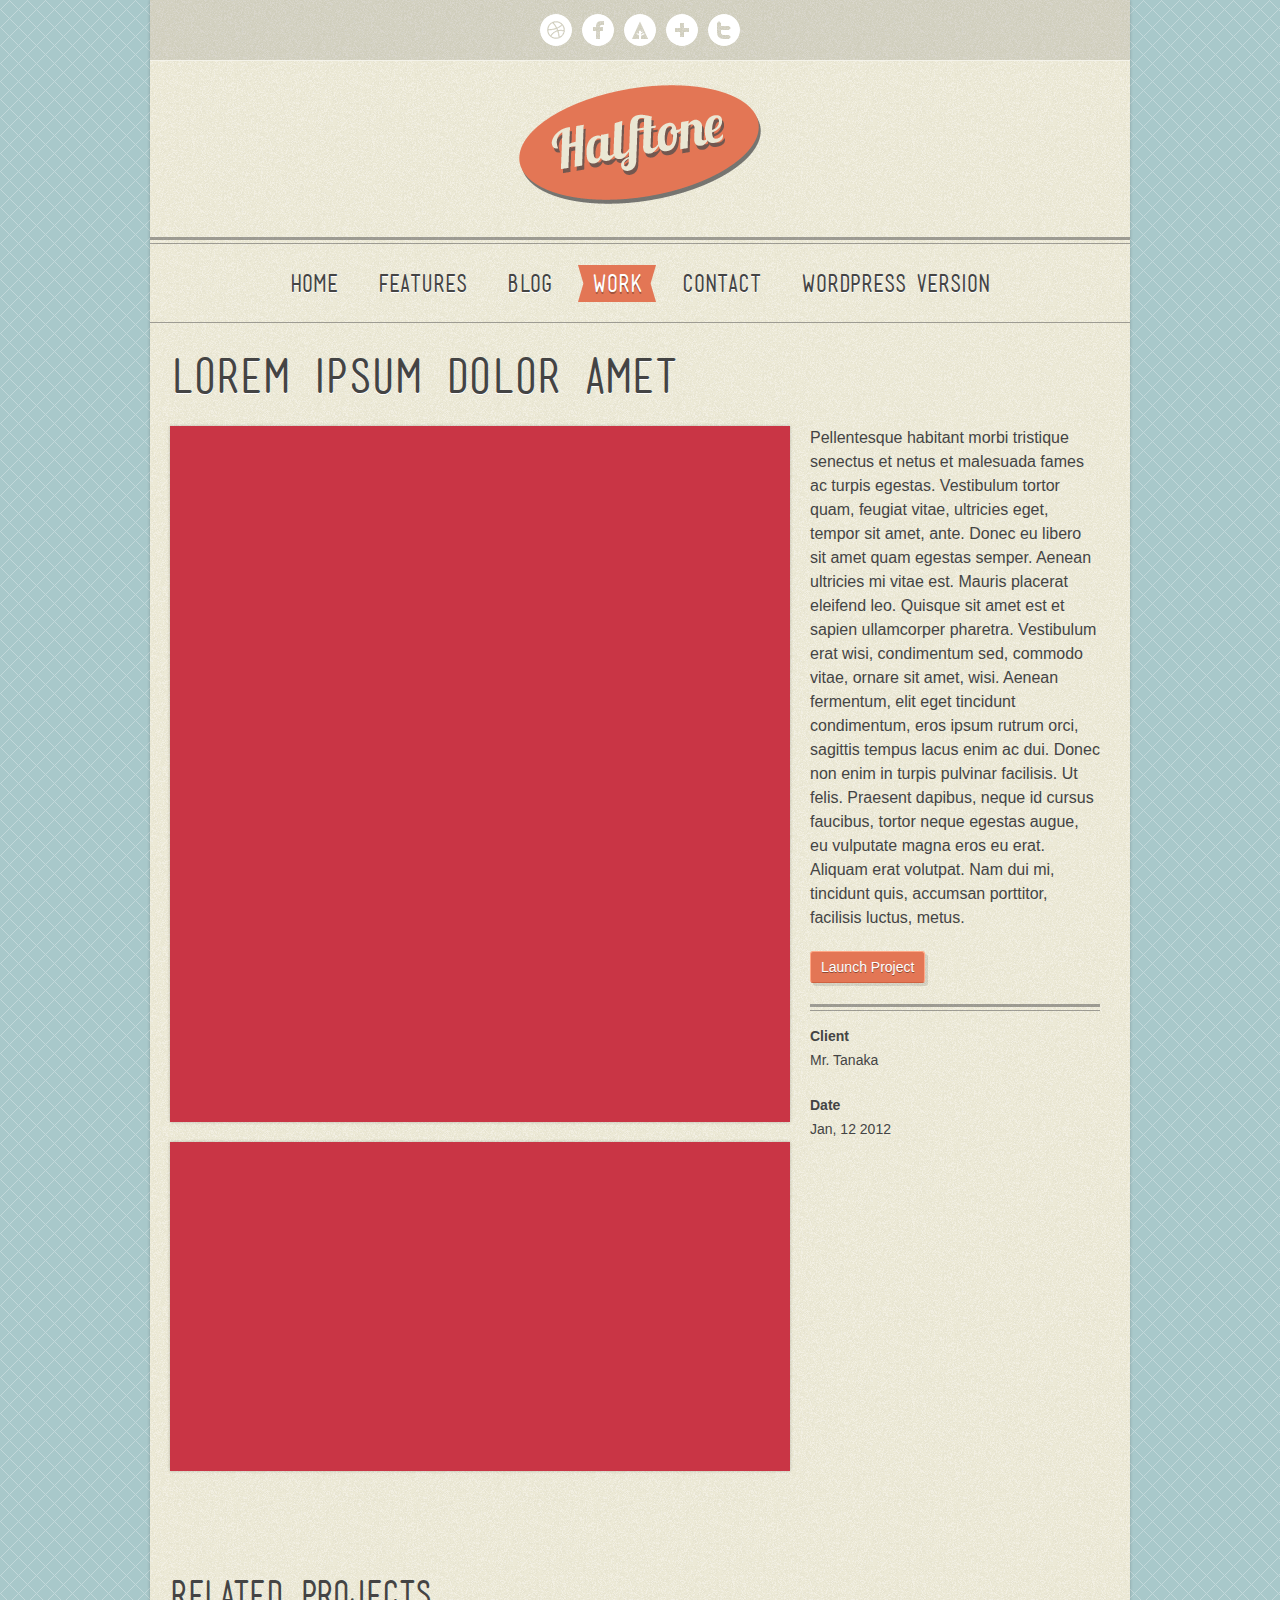
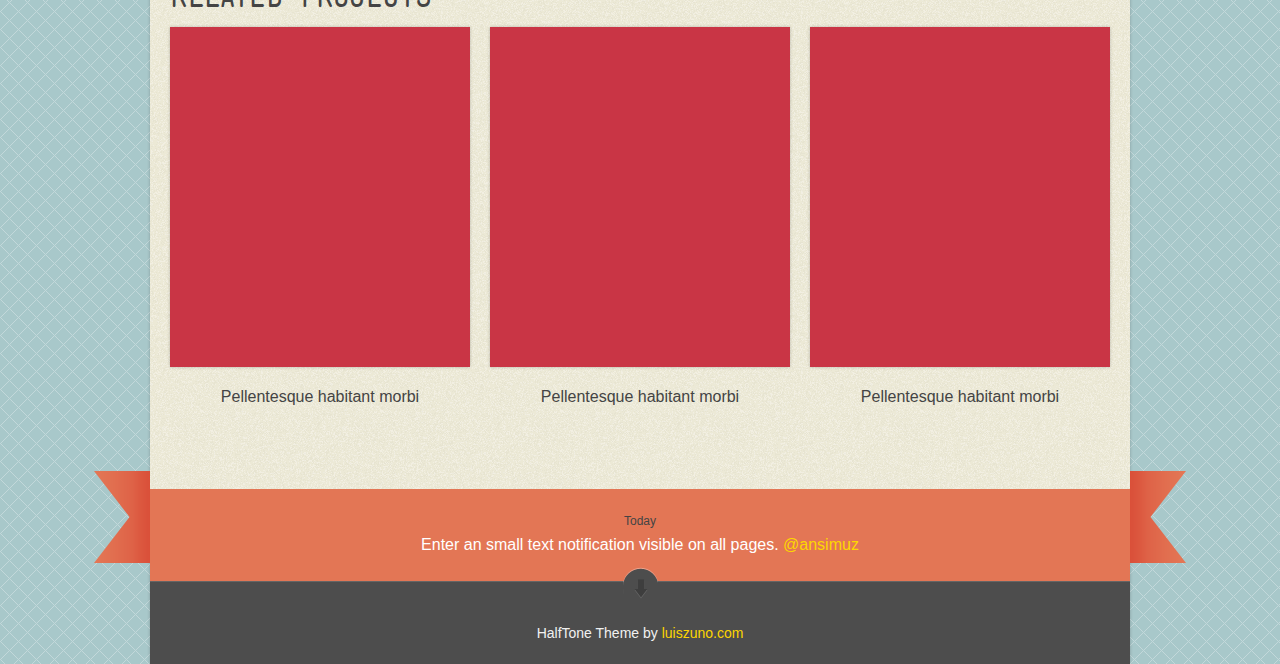
<file: project.html>
<!doctype html>
<!-- paulirish.com/2008/conditional-stylesheets-vs-css-hacks-answer-neither/ -->
<!--[if lt IE 7]> <html class="no-js lt-ie9 lt-ie8 lt-ie7" lang="en"> <![endif]-->
<!--[if IE 7]>    <html class="no-js lt-ie9 lt-ie8" lang="en"> <![endif]-->
<!--[if IE 8]>    <html class="no-js lt-ie9" lang="en"> <![endif]-->
<!-- Consider adding a manifest.appcache: h5bp.com/d/Offline -->
<!--[if gt IE 8]><!--> <html class="no-js" lang="en"> <!--<![endif]-->
<head>
	<meta charset="utf-8">
	
	
	<title>Polideportivo</title>
	<meta name="description" content="">
	
	<!-- Mobile viewport optimized: h5bp.com/viewport -->
	<meta name="viewport" content="width=device-width">
	
	
	<link rel="stylesheet" media="screen" href="css/superfish.css" /> 
	<link rel="stylesheet" href="css/nivo-slider.css" media="all"  /> 
	<link rel="stylesheet" href="css/tweet.css" media="all"  />
	<link rel="stylesheet" href="css/style.css">
	<link rel="stylesheet" media="all" href="css/lessframework.css"/>
	
	
	<!-- All JavaScript at the bottom, except this Modernizr build.
	   Modernizr enables HTML5 elements & feature detects for optimal performance.
	   Create your own custom Modernizr build: www.modernizr.com/download/ -->
	<script src="js/modernizr-2.5.3.min.js"></script>
</head>
<body>
	
	<!-- WRAPPER -->
	<div class="wrapper cf">
		<header class="cf">
			
			<!-- social-bar -->
			<div id="social-bar-holder">
				<ul id="social-bar" class="cf">
					
					<li class="dribbble"><a href="http://www.dribbble.com/ansimuz"  title="Dribbble" ></a></li>
					<li class="facebook"><a href="http://www.facebook.com/pages/Ansimuz/224538697564461"  title="Facebook" ></a></li>
					<li class="forrst"><a href="http://forrst.me/ansimuz"  title="forrst" ></a></li>
					<li class="googleplus"><a href="https://plus.google.com/109030791898417339180/posts"  title="googleplus" ></a></li>
					<li class="twitter"><a href="https://twitter.com/ansimuz"  title="twitter" ></a></li>
				</ul>
			</div>
			<div class="cf"></div>
			<!-- ENDS social-bar -->
			
			<div id="logo" class="cf">
				<a href="index.html" ><img src="img/logo.png" alt="" /></a>
			</div>
			
			<!-- nav -->
			<nav class="cf">
				<ul id="nav" class="sf-menu">
					<li><a href="index.html"><span>HOME</span></a></li>
					<li><a href="page.html"><span>FEATURES</span></a>
						<ul>
							<li><a href="page.html">Columns</a></li>
							<li><a href="page-typography.html">Typography</a></li>
							<li><a href="page-elements.html">Elements</a></li>
							<li><a href="page-sidebar.html">Sidebar Page</a></li>
						</ul>
					</li>
					<li><a href="blog.html"><span>BLOG</span></a></li>
					<li class="current-menu-item"><a href="portfolio.html"><span>WORK</span></a></li>
					<li><a href="contact.html"><span>CONTACT</span></a></li>
					<li><a href="http://themeforest.net/item/halftone-wordpress-theme/2661175?ref=Ansimuz"><span>WORDPRESS VERSION</span></a></li>
				</ul>
				<div id="combo-holder"></div>
			</nav>
			<!-- ends nav -->
			
		</header>
		
		
		<!-- MAIN -->
		<div role="main" id="main" class="cf">
			
			<div id="project-title">
				LOREM IPSUM DOLOR AMET
			</div>
			
			<div id="project-gallery">
				<div class="thumb" ><img src="img/dummies/p1.jpg" alt="Thumbnail" /></div>
				<div class="thumb" ><img src="img/dummies/p2.jpg" alt="Thumbnail" /></div>
			</div>
			
			<div id="project-info">
				<p>Pellentesque habitant morbi tristique senectus et netus et malesuada fames ac turpis egestas. Vestibulum tortor quam, feugiat vitae, ultricies eget, tempor sit amet, ante. Donec eu libero sit amet quam egestas semper. Aenean ultricies mi vitae est. Mauris placerat eleifend leo. Quisque sit amet est et sapien ullamcorper pharetra. Vestibulum erat wisi, condimentum sed, commodo vitae, ornare sit amet, wisi. Aenean fermentum, elit eget tincidunt condimentum, eros ipsum rutrum orci, sagittis tempus lacus enim ac dui. Donec non enim in turpis pulvinar facilisis. Ut felis. Praesent dapibus, neque id cursus faucibus, tortor neque egestas augue, eu vulputate magna eros eu erat. Aliquam erat volutpat. Nam dui mi, tincidunt quis, accumsan porttitor, facilisis luctus, metus.</p>
				<p><a href="http://www.luiszuno.com" target="_blank" class="link-button">Launch Project</a></p>
				
				<div id="project-sheet">
					<p><strong>Client</strong><br/>Mr. Tanaka</p>
					<p><strong>Date</strong><br/>Jan, 12 2012</p>
				</div>
			</div>
			
			<!-- related -->
			<div class="cf"></div>
			<div class="related-projects">
				<h2 class="related-heading">Related projects</h2>
				<ul class="related-list cf">
					<li>
						<a href="#" class="thumb"><img src="img/dummies/t1.jpg" alt="" /></a>
						<a href="#" class="heading">Pellentesque habitant morbi</a>
						
					</li>
					<li>
						<a href="#" class="thumb"><img src="img/dummies/t2.jpg" alt="" /></a>
						<a href="#" class="heading">Pellentesque habitant morbi</a>
					</li>
					<li>
						<a href="#" class="thumb"><img src="img/dummies/t3.jpg" alt="" /></a>
						<a href="#" class="heading">Pellentesque habitant morbi</a>
					</li>
				</ul>
			</div>
			<!-- ENDS related -->
						
		</div>
		<!-- ENDS MAIN -->
		
		<footer>
		
			<!-- text message -->
			<div id="twitter-holder">
				<div class="ribbon-left"></div>
				<div class="ribbon">
					<div id="tweets-bar" class="tweet">
					
					<ul class="tweet_list">
						<li>
						<div class="tweet_time">Today</div>
						Enter an small text notification visible on all pages. <a href="http://twitter.com/ansimuz" >@ansimuz</a> </li>
					</ul>
					
					</div>
				</div>
				<div class="ribbon-right"></div>
			</div>
			<!-- ENDS text message -->
			
			
			<!-- widgets -->
			<ul  class="widget-cols cf">
				<li class="first-col">
					
					<div class="widget-block">
						<h4>RECENT POSTS</h4>
						<div class="recent-post cf">
							<a href="#" class="thumb"><img src="img/dummies/54x54.gif" alt="Post" /></a>
							<div class="post-head">
								<a href="#">Pellentesque habitant morbi senectus </a><span> March 12, 2011</span>
							</div>
						</div>
						<div class="recent-post cf">
							<a href="#" class="thumb"><img src="img/dummies/54x54b.gif" alt="Post" /></a>
							<div class="post-head">
								<a href="#">Pellentesque habitant morbi senectus</a><span> March 12, 2011</span>
							</div>
						</div>
						<div class="recent-post cf">
							<a href="#" class="thumb"><img src="img/dummies/54x54c.gif" alt="Post" /></a>
							<div class="post-head">
								<a href="#">Pellentesque habitant morbi senectus</a><span> March 12, 2011</span>
							</div>
						</div>
					</div>
				</li>
				
				<li class="second-col">
					
					<div class="widget-block">
						<h4>ABOUT</h4>
						<p>Vintage Template it's completely free this means you don't have to pay anything <a href="http://luiszuno.com/blog/license" >read license</a>.</p> 
						
						<p>Placeholder images by <a href="http://twistedfork.me/" >Dan Matutina</a></p>
						<p>Visit <a href="http://templatecreme.com/" >Template Creme</a> and find the most beautiful free templates up to date.</p>
					</div>
					
				</li>
				
				<li class="third-col">
					
					<div class="widget-block">
						<h4>DUMMY TEXT</h4>
						<p>Pellentesque habitant morbi tristique senectus et netus et malesuada fames ac turpis egestas. Vestibulum tortor quam, feugiat vitae, ultricies eget, tempor sit amet, ante. Donec eu libero sit amet quam egestas semper. Aenean ultricies mi vitae est. Mauris placerat eleifend leo. </p>
		     		</div>
		     		
				</li>
				
				<li class="fourth-col">
					
					<div class="widget-block">
						<h4>CATEGORIES</h4>
						<ul>
							<li class="cat-item"><a href="#" >Design</a></li>
							<li class="cat-item"><a href="#" >Photo</a></li>
							<li class="cat-item"><a href="#" >Art</a></li>
							<li class="cat-item"><a href="#" >Game</a></li>
							<li class="cat-item"><a href="#" >Film</a></li>
							<li class="cat-item"><a href="#" >TV</a></li>
						</ul>
					</div>
		     		
				</li>	
			</ul>
			<!-- ENDS widgets -->
			
			<!-- bottom -->
			<div id="bottom">
				<div id="widget-trigger-holder"><a id="widget-trigger" href="#" title="View More" class="poshytip"></a></div>
				<div id="content">HalfTone Theme by <a href="http://www.luiszuno.com" >luiszuno.com</a> </div>
			</div>
			<!-- ENDS bottom -->
			
		</footer>
		
		
	</div>
	<!-- ENDS WRAPPER -->
	
	<!-- scripts concatenated and minified via build script -->
	<script src="js/jquery-1.7.1.min.js"></script>
	<script src="js/custom.js"></script>
	
	<!-- superfish -->
	<script  src="js/superfish-1.4.8/js/hoverIntent.js"></script>
	<script  src="js/superfish-1.4.8/js/superfish.js"></script>
	<script  src="js/superfish-1.4.8/js/supersubs.js"></script>
	<!-- ENDS superfish -->
	
	<script src="js/jquery.nivo.slider.js" ></script>
	<script src="js/css3-mediaqueries.js"></script>
	<script src="js/tabs.js"></script>
	<script  src="js/poshytip-1.1/src/jquery.poshytip.min.js"></script>
	<!-- end scripts -->

</body>
</html>
</file>
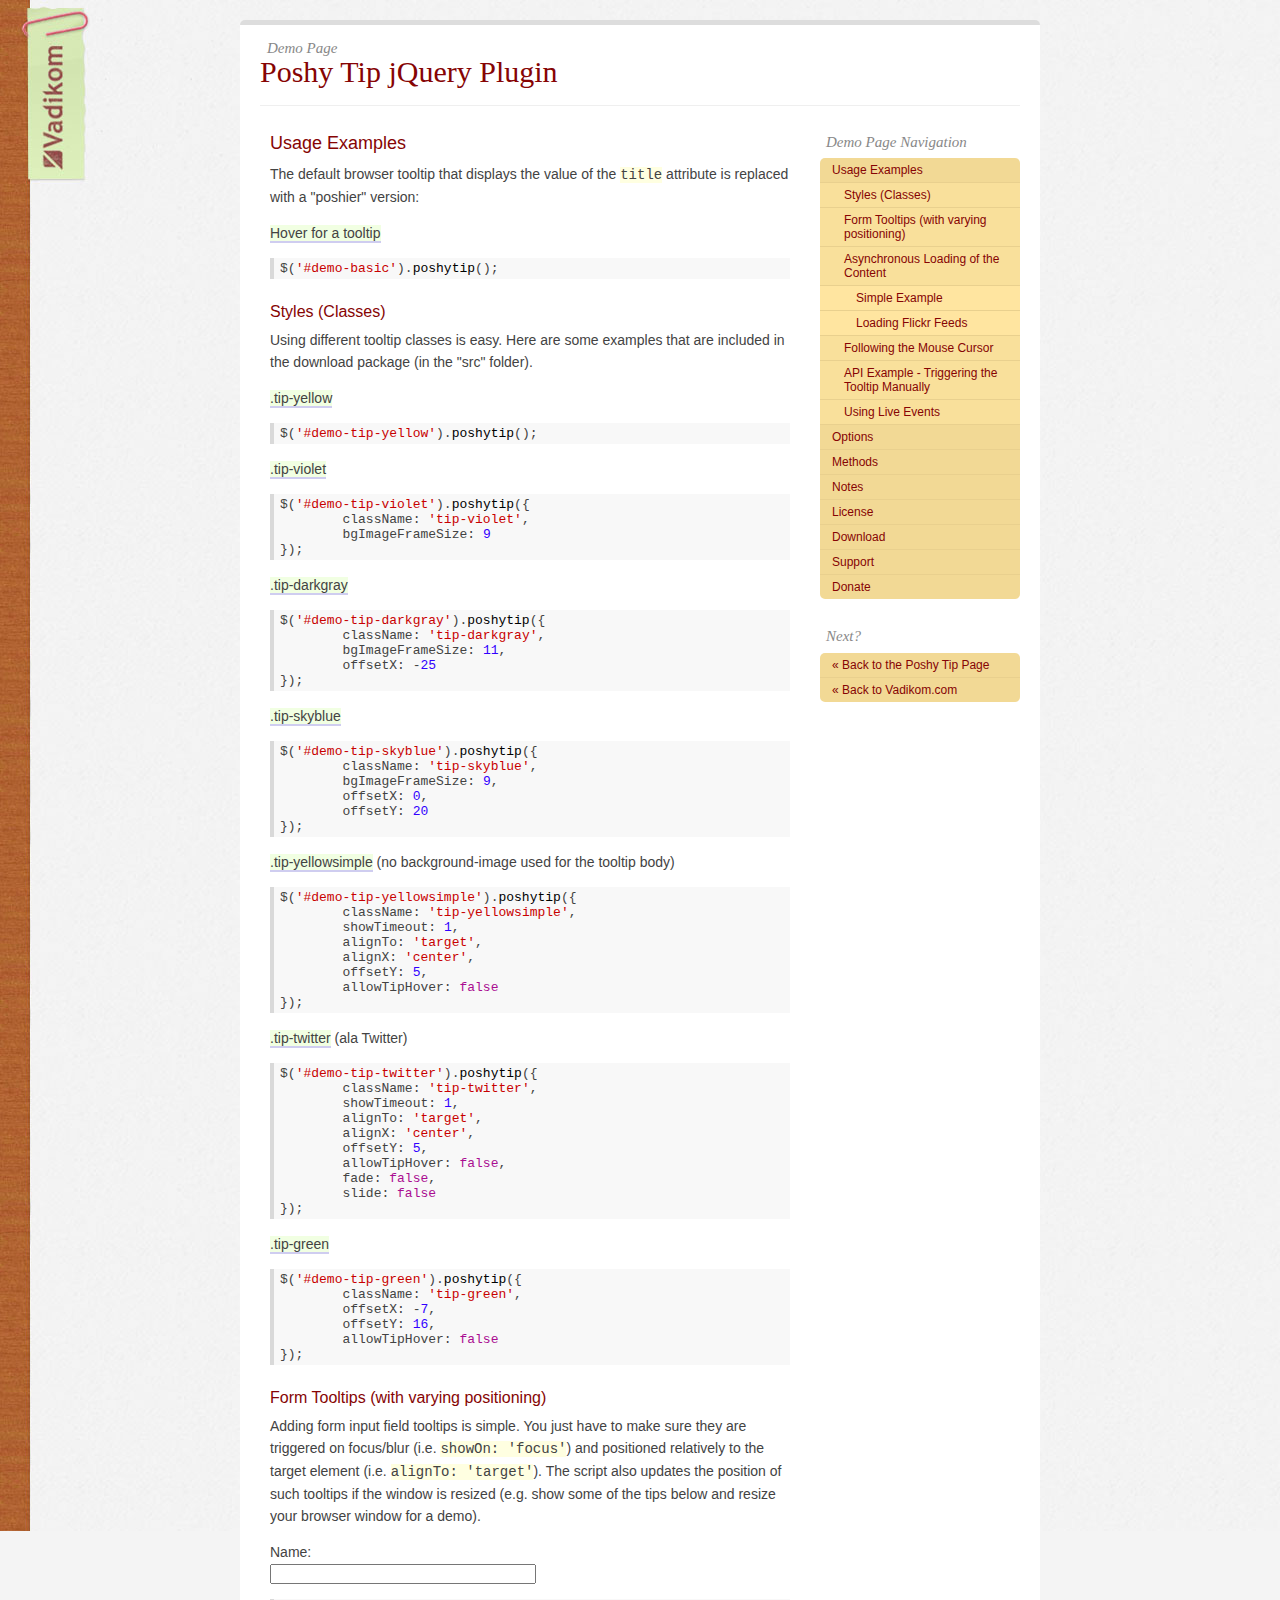
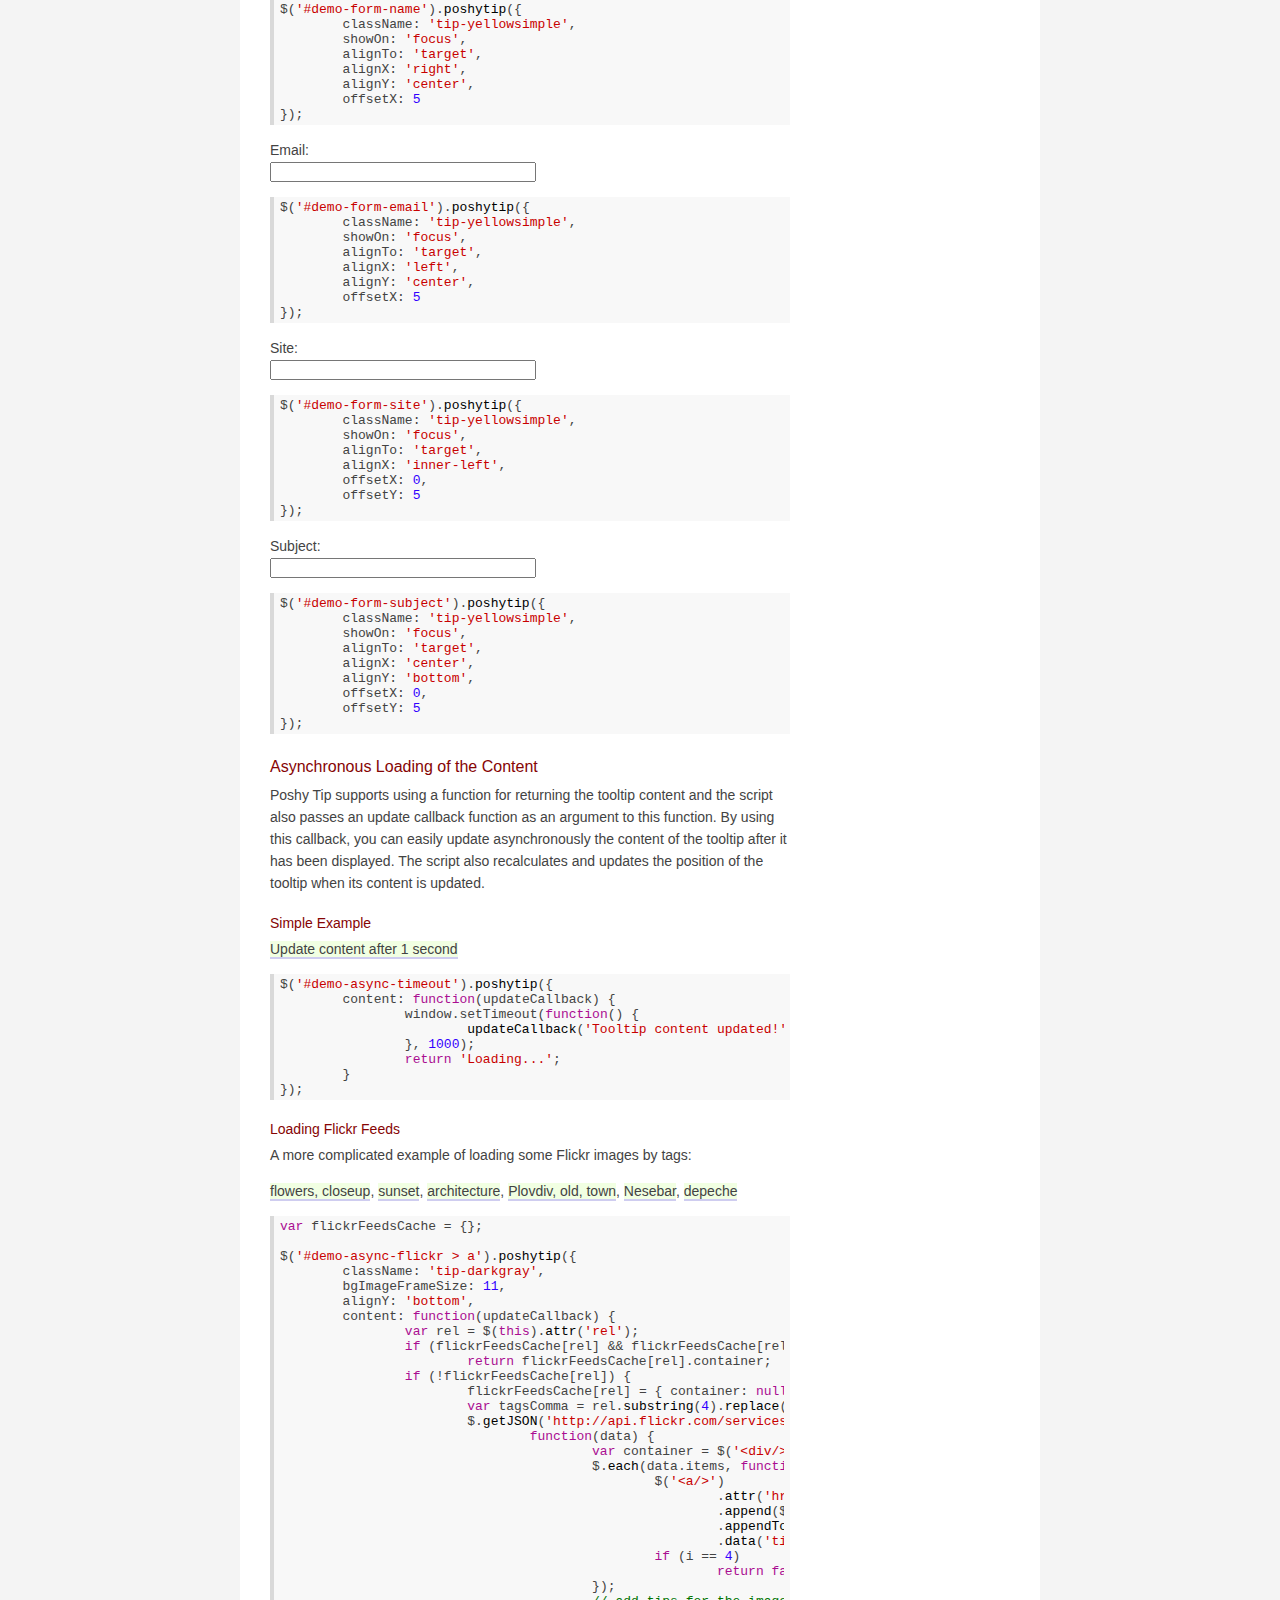
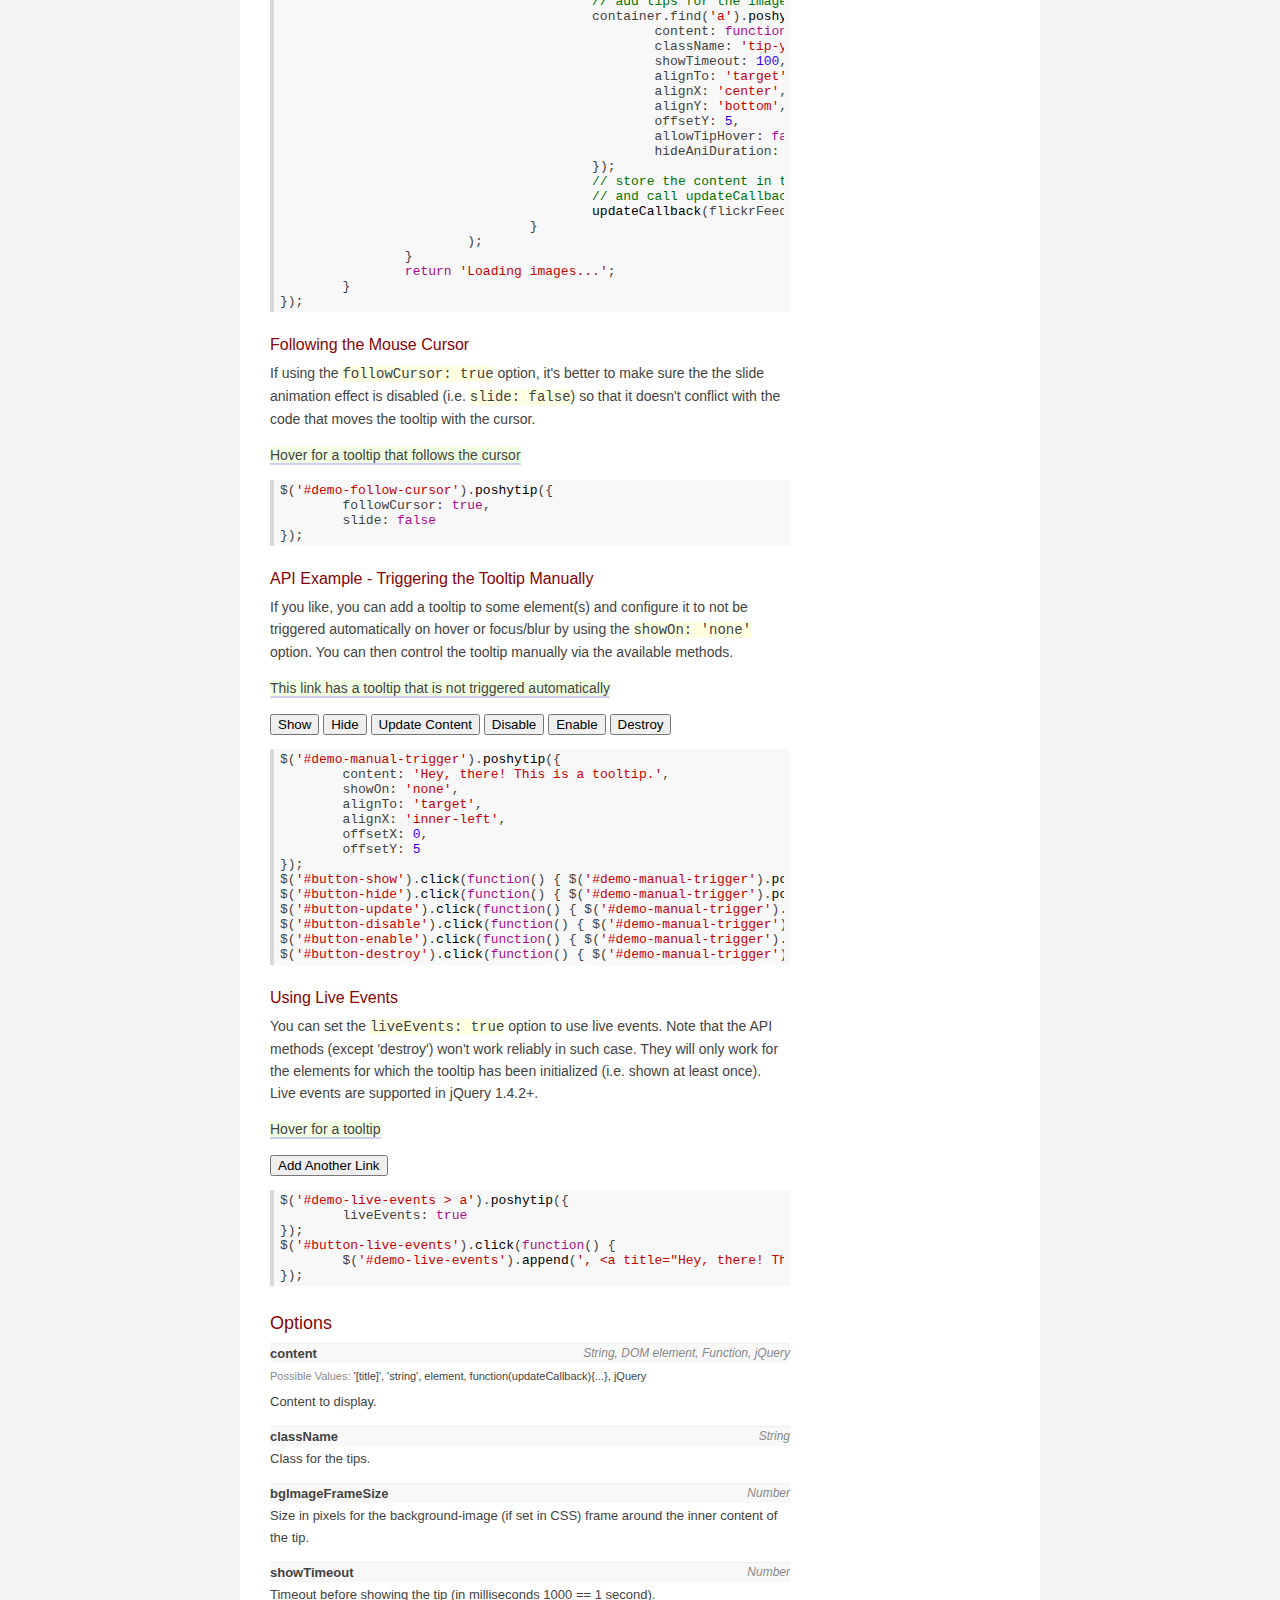
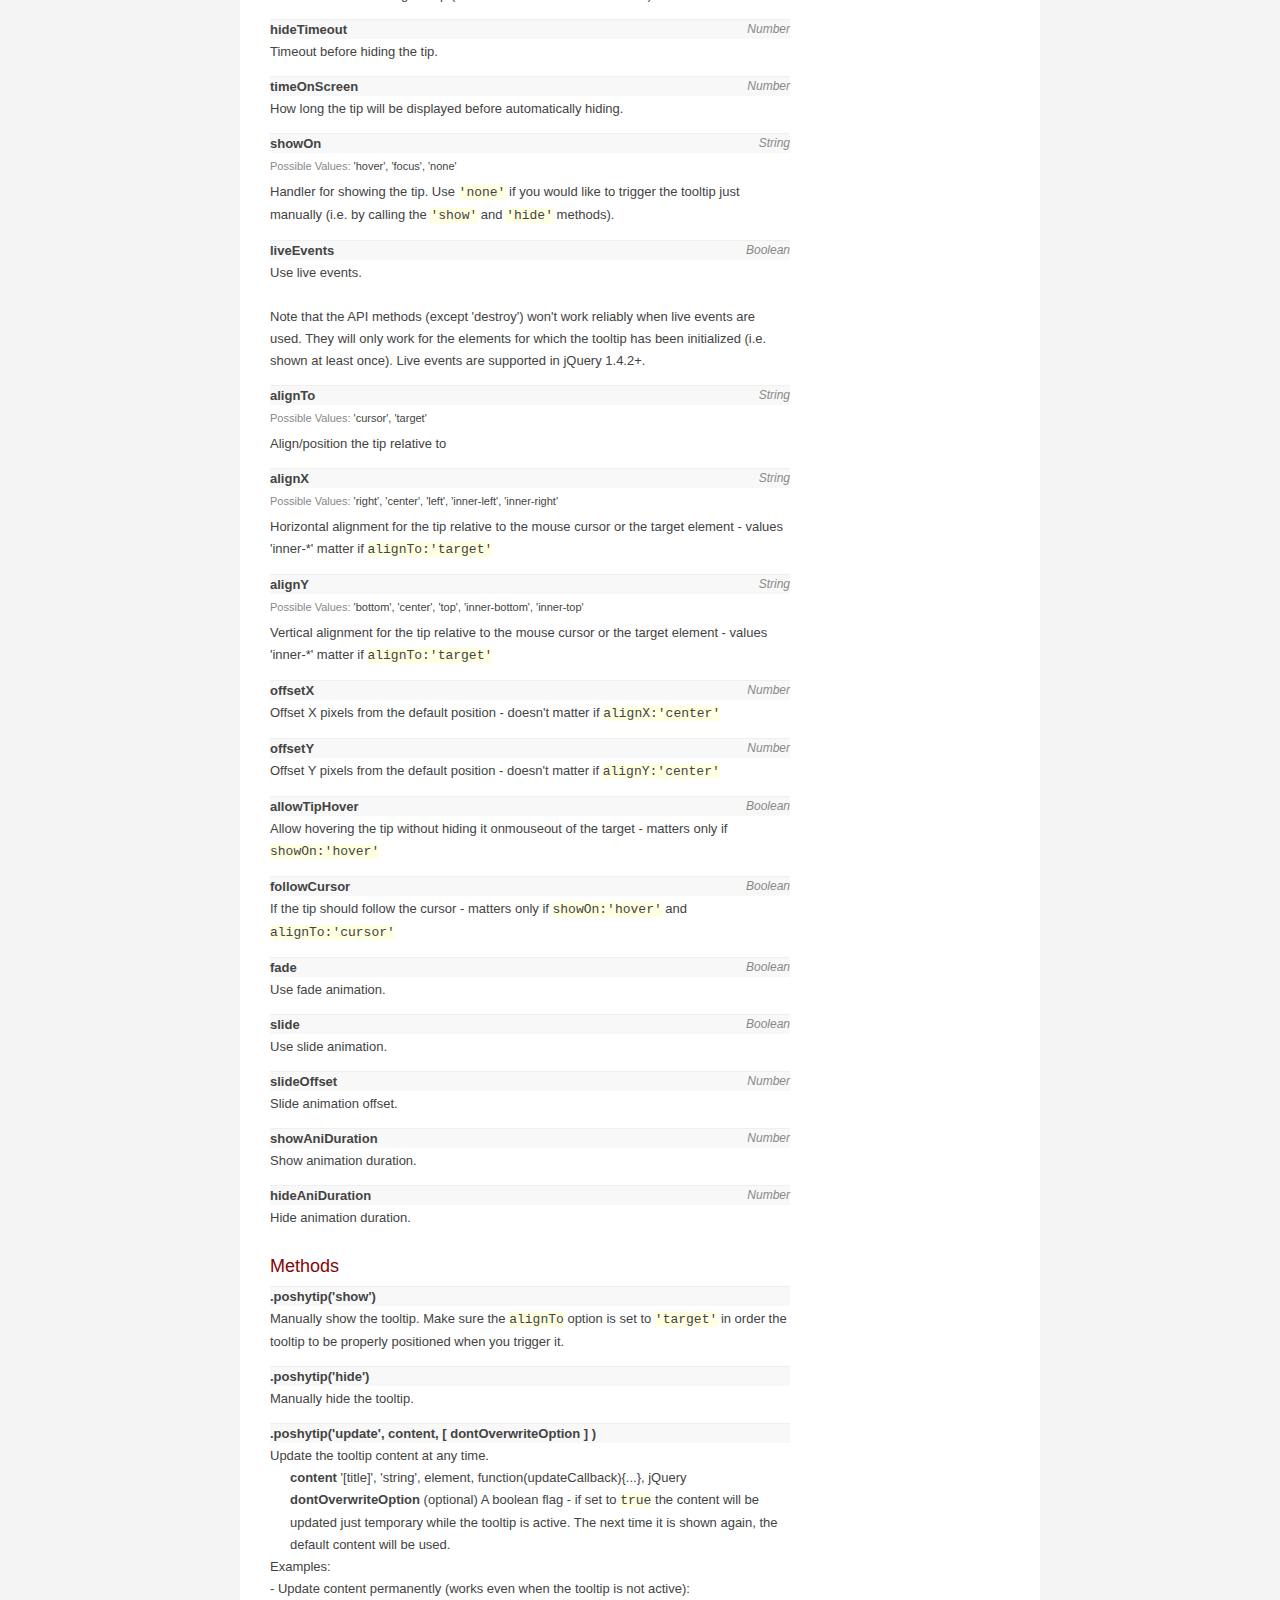
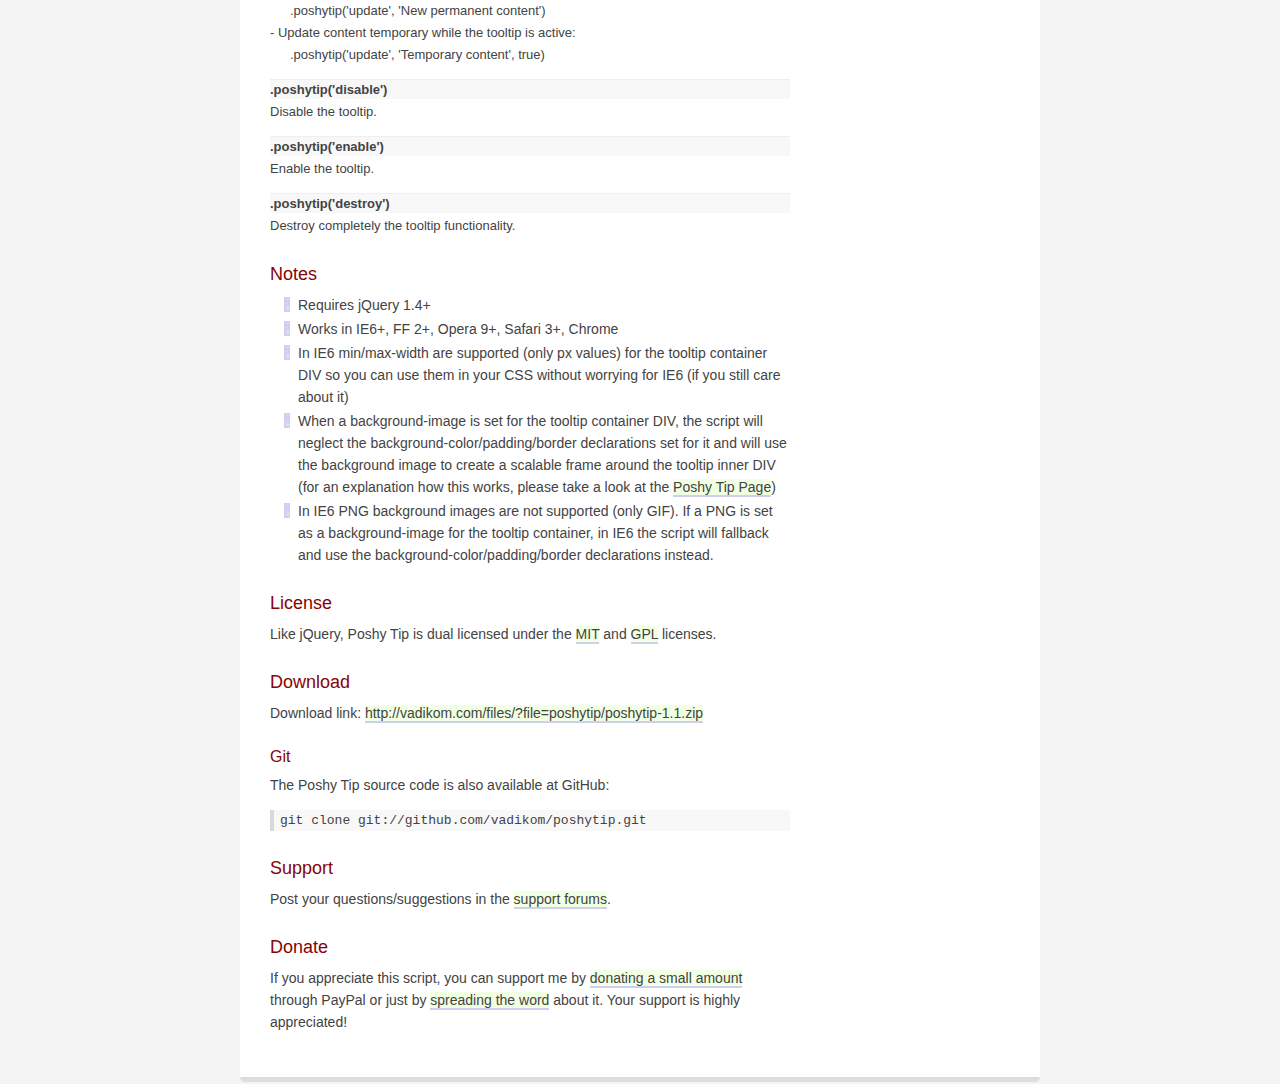
<file: js/poshytip-1.1/demo/demo.html>
<!DOCTYPE html PUBLIC "-//W3C//DTD XHTML 1.0 Strict//EN" "http://www.w3.org/TR/xhtml1/DTD/xhtml1-strict.dtd">
<html xmlns="http://www.w3.org/1999/xhtml" xml:lang="en" lang="en">
<head>
	<title>Poshy Tip jQuery Plugin Demo Page</title>
	<meta http-equiv="Content-Type" content="text/html;charset=iso-8859-1" />


	<!-- Tooltip classes -->
	<link rel="stylesheet" href="../src/tip-yellow/tip-yellow.css" type="text/css" />
	<link rel="stylesheet" href="../src/tip-violet/tip-violet.css" type="text/css" />
	<link rel="stylesheet" href="../src/tip-darkgray/tip-darkgray.css" type="text/css" />
	<link rel="stylesheet" href="../src/tip-skyblue/tip-skyblue.css" type="text/css" />
	<link rel="stylesheet" href="../src/tip-yellowsimple/tip-yellowsimple.css" type="text/css" />
	<link rel="stylesheet" href="../src/tip-twitter/tip-twitter.css" type="text/css" />
	<link rel="stylesheet" href="../src/tip-green/tip-green.css" type="text/css" />

	<!-- jQuery and the Poshy Tip plugin files -->
	<script type="text/javascript" src="includes/jquery-1.4.2.min.js"></script>
	<script type="text/javascript" src="../src/jquery.poshytip.js"></script>

	<!-- Setup examples on this page -->
	<script type="text/javascript">
		//<![CDATA[
		$(function(){

			$('#demo-basic').poshytip();
			$('#demo-tip-yellow').poshytip();
			$('#demo-tip-violet').poshytip({
				className: 'tip-violet',
				bgImageFrameSize: 9
			});
			$('#demo-tip-darkgray').poshytip({
				className: 'tip-darkgray',
				bgImageFrameSize: 11,
				offsetX: -25
			});
			$('#demo-tip-skyblue').poshytip({
				className: 'tip-skyblue',
				bgImageFrameSize: 9,
				offsetX: 0,
				offsetY: 20
			});
			$('#demo-tip-yellowsimple').poshytip({
				className: 'tip-yellowsimple',
				showTimeout: 1,
				alignTo: 'target',
				alignX: 'center',
				offsetY: 5,
				allowTipHover: false
			});
			$('#demo-tip-twitter').poshytip({
				className: 'tip-twitter',
				showTimeout: 1,
				alignTo: 'target',
				alignX: 'center',
				offsetY: 5,
				allowTipHover: false,
				fade: false,
				slide: false
			});
			$('#demo-tip-green').poshytip({
				className: 'tip-green',
				offsetX: -7,
				offsetY: 16,
				allowTipHover: false
			});
			$('#demo-form-name').poshytip({
				className: 'tip-yellowsimple',
				showOn: 'focus',
				alignTo: 'target',
				alignX: 'right',
				alignY: 'center',
				offsetX: 5
			});
			$('#demo-form-email').poshytip({
				className: 'tip-yellowsimple',
				showOn: 'focus',
				alignTo: 'target',
				alignX: 'left',
				alignY: 'center',
				offsetX: 5
			});
			$('#demo-form-site').poshytip({
				className: 'tip-yellowsimple',
				showOn: 'focus',
				alignTo: 'target',
				alignX: 'inner-left',
				offsetX: 0,
				offsetY: 5
			});
			$('#demo-form-subject').poshytip({
				className: 'tip-yellowsimple',
				showOn: 'focus',
				alignTo: 'target',
				alignX: 'center',
				alignY: 'bottom',
				offsetX: 0,
				offsetY: 5
			});
			$('#demo-async-timeout').poshytip({
				content: function(updateCallback) {
					window.setTimeout(function() {
						updateCallback('Tooltip content updated!');
					}, 1000);
					return 'Loading...';
				}
			});

			var flickrFeedsCache = {};
			$('#demo-async-flickr > a').poshytip({
				className: 'tip-darkgray',
				bgImageFrameSize: 11,
				alignY: 'bottom',
				content: function(updateCallback) {
					var rel = $(this).attr('rel');
					if (flickrFeedsCache[rel] && flickrFeedsCache[rel].container)
						return flickrFeedsCache[rel].container;
					if (!flickrFeedsCache[rel]) {
						flickrFeedsCache[rel] = { container: null };
						var tagsComma = rel.substring(4).replace('-', ',');
						$.getJSON('http://api.flickr.com/services/feeds/photos_public.gne?tags=' + tagsComma + '&tagmode=all&format=json&jsoncallback=?',
							function(data) {
								var container = $('<div/>').addClass('flickr-thumbs');
								$.each(data.items, function(i, item) {
									$('<a/>')
										.attr('href', item.link)
										.append($('<img/>').attr('src', item.media.m))
										.appendTo(container)
										.data('tip', '<strong>' + (item.title || '(no title)') + '</strong><br />by: ' + item.author.match(/\((.*)\)/)[1]);
									if (i == 4)
										return false;
								});
								// add tips for the images inside the main tip
								container.find('a').poshytip({
									content: function(){return $(this).data('tip');},
									className: 'tip-yellowsimple',
									showTimeout: 100,
									alignTo: 'target',
									alignX: 'center',
									alignY: 'bottom',
									offsetY: 5,
									allowTipHover: false,
									hideAniDuration: 0
								});
								// call the updateCallback function to update the content in the main tooltip
								// and also store the content in the cache
								updateCallback(flickrFeedsCache[rel].container = container);
							}
						);
					}
					return 'Loading images...';
				}
			});
			$('#demo-follow-cursor').poshytip({
				followCursor: true,
				slide: false
			});
			$('#demo-manual-trigger').poshytip({
				content: 'Hey, there! This is a tooltip.',
				showOn: 'none',
				alignTo: 'target',
				alignX: 'inner-left',
				offsetX: 0,
				offsetY: 5
			});
			$('#button-show').click(function() { $('#demo-manual-trigger').poshytip('show'); });
			$('#button-hide').click(function() { $('#demo-manual-trigger').poshytip('hide'); });
			$('#button-update').click(function() { $('#demo-manual-trigger').poshytip('update', 'I am a new content :)'); });
			$('#button-disable').click(function() { $('#demo-manual-trigger').poshytip('disable'); });
			$('#button-enable').click(function() { $('#demo-manual-trigger').poshytip('enable'); });
			$('#button-destroy').click(function() { $('#demo-manual-trigger').poshytip('destroy'); });
			$('#demo-live-events > a').poshytip({
				liveEvents: true
			});
			$('#button-live-events').click(function() {
				$('#demo-live-events').append(', <a title="Hey, there! This is a tooltip." href="#">Hover for a tooltip</a>');
			});

		});
		//]]>
	</script>
	<style type="text/css">
		.flickr-thumbs {
			overflow:hidden;
		}
		.flickr-thumbs a {
			float:left;
			display:block;
			margin:0 3px;
			border:1px solid #333;
		}
		.flickr-thumbs a:hover {
			border-color:#eee;
		}
		.flickr-thumbs img {
			display:block;
			width:60px;
			height:60px;
		}
	</style>


	<!-- Neglect these files - they are used just to make the demo page prettier -->
	<link rel="stylesheet" href="includes/demos.css" type="text/css" />
	<script type="text/javascript" src="includes/sh_main.min.js"></script>
	<script type="text/javascript" src="includes/demos.js"></script>
</head>

<body>

	<div id="holder">

		<div id="nav">
			<h2>Demo Page Navigation</h2>
			<ul>
				<li class="first"><a href="#examples">Usage Examples</a>
					<ul>
						<li><a href="#styles">Styles (Classes)</a></li>
						<li><a href="#form-tooltips">Form Tooltips (with varying positioning)</a></li>
						<li><a href="#async-content">Asynchronous Loading of the Content</a>
							<ul>
								<li><a href="#async-simple">Simple Example</a></li>
								<li><a href="#async-flickr-feeds">Loading Flickr Feeds</a></li>
							</ul>
						</li>
						<li><a href="#follow-cursor">Following the Mouse Cursor</a></li>
						<li><a href="#manual-trigger">API Example - Triggering the Tooltip Manually</a></li>
						<li><a href="#live-events">Using Live Events</a></li>
					</ul>
				</li>
				<li><a href="#options">Options</a></li>
				<li><a href="#methods">Methods</a></li>
				<li><a href="#notes">Notes</a></li>
				<li><a href="#license">License</a></li>
				<li><a href="#download">Download</a></li>
				<li><a href="#support">Support</a></li>
				<li class="last"><a href="#donate">Donate</a></li>
			</ul>
			<h2>Next?</h2>
			<ul>
				<li class="first"><a href="http://vadikom.com/tools/poshy-tip-jquery-plugin-for-stylish-tooltips/">&laquo; Back to the Poshy Tip Page</a></li>
				<li class="last"><a href="http://vadikom.com/">&laquo; Back to Vadikom.com</a></li>
			</ul>
		</div>

		<div id="content">
			<h1>Poshy Tip jQuery Plugin <span>Demo Page</span></h1>

			<h2 id="examples">Usage Examples</h2>

			<p>The default browser tooltip that displays the value of the <code>title</code> attribute is replaced with a "poshier" version:</p>

			<!-- #demo-basic -->
			<p><a id="demo-basic" title="Hey, there! This is a tooltip." href="#">Hover for a tooltip</a></p>
			<div class="code-block">
			<pre class="sh_javascript">$('#demo-basic').poshytip();</pre>
			</div>

			<h3 id="styles">Styles (Classes)</h3>

			<p>Using different tooltip classes is easy. Here are some examples that are included in the download package (in the "src" folder).</p>

			<!-- #demo-tip-yellow -->
			<p><a id="demo-tip-yellow" title="Hey, there! This is a tooltip." href="#">.tip-yellow</a></p>
			<div class="code-block">
			<pre class="sh_javascript">$('#demo-tip-yellow').poshytip();</pre>
			</div>

			<!-- #demo-tip-violet -->
			<p><a id="demo-tip-violet" title="Hey, there! This is a tooltip." href="#">.tip-violet</a></p>
			<div class="code-block">
			<pre class="sh_javascript">$('#demo-tip-violet').poshytip({
	className: 'tip-violet',
	bgImageFrameSize: 9
});</pre>
			</div>

			<!-- #demo-tip-darkgray -->
			<p><a id="demo-tip-darkgray" title="Hey, there! This is a tooltip." href="#">.tip-darkgray</a></p>
			<div class="code-block">
			<pre class="sh_javascript">$('#demo-tip-darkgray').poshytip({
	className: 'tip-darkgray',
	bgImageFrameSize: 11,
	offsetX: -25
});</pre>
			</div>

			<!-- #demo-tip-skyblue -->
			<p><a id="demo-tip-skyblue" title="Hey, there! This is a tooltip." href="#">.tip-skyblue</a></p>
			<div class="code-block">
			<pre class="sh_javascript">$('#demo-tip-skyblue').poshytip({
	className: 'tip-skyblue',
	bgImageFrameSize: 9,
	offsetX: 0,
	offsetY: 20
});</pre>
			</div>

			<!-- #demo-tip-yellowsquare -->
			<p><a id="demo-tip-yellowsimple" title="Hey, there! This is a tooltip." href="#">.tip-yellowsimple</a> (no background-image used for the tooltip body)</p>
			<div class="code-block">
			<pre class="sh_javascript">$('#demo-tip-yellowsimple').poshytip({
	className: 'tip-yellowsimple',
	showTimeout: 1,
	alignTo: 'target',
	alignX: 'center',
	offsetY: 5,
	allowTipHover: false
});</pre>
			</div>

			<!-- #demo-tip-twitter -->
			<p><a id="demo-tip-twitter" title="Follow vadikom" href="#">.tip-twitter</a> (ala Twitter)</p>
			<div class="code-block">
			<pre class="sh_javascript">$('#demo-tip-twitter').poshytip({
	className: 'tip-twitter',
	showTimeout: 1,
	alignTo: 'target',
	alignX: 'center',
	offsetY: 5,
	allowTipHover: false,
	fade: false,
	slide: false
});</pre>
			</div>

			<!-- #demo-tip-green -->
			<p><a id="demo-tip-green" title="Hey, there! This is a tooltip." href="#">.tip-green</a></p>
			<div class="code-block">
			<pre class="sh_javascript">$('#demo-tip-green').poshytip({
	className: 'tip-green',
	offsetX: -7,
	offsetY: 16,
	allowTipHover: false
});</pre>
			</div>

			<h3 id="form-tooltips">Form Tooltips (with varying positioning)</h3>

			<p>Adding form input field tooltips is simple. You just have to make sure they are triggered on focus/blur (i.e. <code>showOn: 'focus'</code>) and positioned relatively to the target element (i.e. <code>alignTo: 'target'</code>). The script also updates the position of such tooltips if the window is resized (e.g. show some of the tips below and resize your browser window for a demo).</p>

			<!-- #demo-form-name -->
			<p>
				<label for="demo-form-name">Name:</label><br />
				<input id="demo-form-name" type="text" size="30" title="Enter your name" />
			</p>
			<div class="code-block">
			<pre class="sh_javascript">$('#demo-form-name').poshytip({
	className: 'tip-yellowsimple',
	showOn: 'focus',
	alignTo: 'target',
	alignX: 'right',
	alignY: 'center',
	offsetX: 5
});</pre>
			</div>

			<!-- #demo-form-email -->
			<p>
				<label for="demo-form-email">Email:</label><br />
				<input id="demo-form-email" type="text" size="30" title="Enter a valid email" />
			</p>
			<div class="code-block">
			<pre class="sh_javascript">$('#demo-form-email').poshytip({
	className: 'tip-yellowsimple',
	showOn: 'focus',
	alignTo: 'target',
	alignX: 'left',
	alignY: 'center',
	offsetX: 5
});</pre>
			</div>

			<!-- #demo-form-site -->
			<p>
				<label for="demo-form-site">Site:</label><br />
				<input id="demo-form-site" type="text" size="30" title="Enter your website URL" />
			</p>
			<div class="code-block">
			<pre class="sh_javascript">$('#demo-form-site').poshytip({
	className: 'tip-yellowsimple',
	showOn: 'focus',
	alignTo: 'target',
	alignX: 'inner-left',
	offsetX: 0,
	offsetY: 5
});</pre>
			</div>

			<!-- #demo-form-subject -->
			<p>
				<label for="demo-form-subject">Subject:</label><br />
				<input id="demo-form-subject" type="text" size="30" title="Enter a subject" />
			</p>
			<div class="code-block">
			<pre class="sh_javascript">$('#demo-form-subject').poshytip({
	className: 'tip-yellowsimple',
	showOn: 'focus',
	alignTo: 'target',
	alignX: 'center',
	alignY: 'bottom',
	offsetX: 0,
	offsetY: 5
});</pre>
			</div>

			<h3 id="async-content">Asynchronous Loading of the Content</h3>

			<p>Poshy Tip supports using a function for returning the tooltip content and the script also passes an update callback function as an argument to this function. By using this callback, you can easily update asynchronously the content of the tooltip after it has been displayed. The script also recalculates and updates the position of the tooltip when its content is updated.</p>

			<h4 id="async-simple">Simple Example</h4>

			<!-- #demo-async-timeout -->
			<p><a id="demo-async-timeout" href="#">Update content after 1 second</a></p>
			<div class="code-block">
			<pre class="sh_javascript">$('#demo-async-timeout').poshytip({
	content: function(updateCallback) {
		window.setTimeout(function() {
			updateCallback('Tooltip content updated!');
		}, 1000);
		return 'Loading...';
	}
});</pre>
			</div>

			<h4 id="async-flickr-feeds">Loading Flickr Feeds</h4>

			<p>A more complicated example of loading some Flickr images by tags:</p>

			<!-- #demo-async-flickr -->
			<p id="demo-async-flickr"><a rel="tag-flowers-closeup" href="#">flowers, closeup</a>, <a rel="tag-sunset" href="#">sunset</a>, <a rel="tag-architecture" href="#">architecture</a>, <a rel="tag-Plovdiv-old-town" href="#">Plovdiv, old, town</a>, <a rel="tag-Nesebar" href="#">Nesebar</a>, <a rel="tag-depeche" href="#">depeche</a></p>


			<div class="code-block">
			<pre class="sh_javascript">var flickrFeedsCache = {};

$('#demo-async-flickr &gt; a').poshytip({
	className: 'tip-darkgray',
	bgImageFrameSize: 11,
	alignY: 'bottom',
	content: function(updateCallback) {
		var rel = $(this).attr('rel');
		if (flickrFeedsCache[rel] &amp;&amp; flickrFeedsCache[rel].container)
			return flickrFeedsCache[rel].container;
		if (!flickrFeedsCache[rel]) {
			flickrFeedsCache[rel] = { container: null };
			var tagsComma = rel.substring(4).replace('-', ',');
			$.getJSON('http://api.flickr.com/services/feeds/photos_public.gne?tags=' + tagsComma + '&amp;tagmode=all&amp;format=json&amp;jsoncallback=?',
				function(data) {
					var container = $('&lt;div/&gt;').addClass('flickr-thumbs');
					$.each(data.items, function(i, item) {
						$('&lt;a/&gt;')
							.attr('href', item.link)
							.append($('&lt;img/&gt;').attr('src', item.media.m))
							.appendTo(container)
							.data('tip', '&lt;strong&gt;' + (item.title || '(no title)') + '&lt;/strong&gt;&lt;br /&gt;by: ' + item.author.match(/\((.*)\)/)[1]);
						if (i == 4)
							return false;
					});
					// add tips for the images inside the main tip
					container.find('a').poshytip({
						content: function(){return $(this).data('tip');},
						className: 'tip-yellowsimple',
						showTimeout: 100,
						alignTo: 'target',
						alignX: 'center',
						alignY: 'bottom',
						offsetY: 5,
						allowTipHover: false,
						hideAniDuration: 0
					});
					// store the content in the cache
					// and call updateCallback() to update the content in the main tooltip
					updateCallback(flickrFeedsCache[rel].container = container);
				}
			);
		}
		return 'Loading images...';
	}
});</pre>
			</div>

			<h3 id="follow-cursor">Following the Mouse Cursor</h3>

			<p>If using the <code>followCursor: true</code> option, it's better to make sure the the slide animation effect is disabled (i.e. <code>slide: false</code>) so that it doesn't conflict with the code that moves the tooltip with the cursor.</p>

			<!-- #demo-follow-cursor -->
			<p><a id="demo-follow-cursor" title="Hey, there! This is a tooltip." href="#">Hover for a tooltip that follows the cursor</a></p>
			<div class="code-block">
			<pre class="sh_javascript">$('#demo-follow-cursor').poshytip({
	followCursor: true,
	slide: false
});</pre>
			</div>

			<h3 id="manual-trigger">API Example - Triggering the Tooltip Manually</h3>

			<p>If you like, you can add a tooltip to some element(s) and configure it to not be triggered automatically on hover or focus/blur by using the <code>showOn: 'none'</code> option. You can then control the tooltip manually via the available methods.</p>

			<!-- #demo-manual-trigger -->
			<p><a id="demo-manual-trigger" href="#">This link has a tooltip that is not triggered automatically</a></p>
			<p><button id="button-show">Show</button> <button id="button-hide">Hide</button> <button id="button-update">Update Content</button> <button id="button-disable">Disable</button> <button id="button-enable">Enable</button> <button id="button-destroy">Destroy</button></p>
			<div class="code-block">
			<pre class="sh_javascript">$('#demo-manual-trigger').poshytip({
	content: 'Hey, there! This is a tooltip.',
	showOn: 'none',
	alignTo: 'target',
	alignX: 'inner-left',
	offsetX: 0,
	offsetY: 5
});
$('#button-show').click(function() { $('#demo-manual-trigger').poshytip('show'); });
$('#button-hide').click(function() { $('#demo-manual-trigger').poshytip('hide'); });
$('#button-update').click(function() { $('#demo-manual-trigger').poshytip('update', 'I am a new content :)'); });
$('#button-disable').click(function() { $('#demo-manual-trigger').poshytip('disable'); });
$('#button-enable').click(function() { $('#demo-manual-trigger').poshytip('enable'); });
$('#button-destroy').click(function() { $('#demo-manual-trigger').poshytip('destroy'); });</pre>
			</div>

			<h3 id="live-events">Using Live Events</h3>

			<p>You can set the <code>liveEvents: true</code> option to use live events. Note that the API methods (except 'destroy') won't work reliably in such case. They will only work for the elements for which the tooltip has been initialized (i.e. shown at least once). Live events are supported in jQuery 1.4.2+.</p>

			<!-- #demo-live-events -->
			<p id="demo-live-events"><a title="Hey, there! This is a tooltip." href="#">Hover for a tooltip</a></p>
			<p><button id="button-live-events">Add Another Link</button></p>
			<div class="code-block">
			<pre class="sh_javascript">$('#demo-live-events &gt; a').poshytip({
	liveEvents: true
});
$('#button-live-events').click(function() {
	$('#demo-live-events').append(', &lt;a title="Hey, there! This is a tooltip." href="#"&gt;Hover for a tooltip&lt;/a&gt;');
});</pre>
			</div>

			<h2 id="options">Options</h2>

			<dl class="options">
				<dt><strong>content</strong> <i>String, DOM element, Function, jQuery</i></dt>
				<dd><div class="possible-values">Possible Values: <span>'[title]', 'string', element, function(updateCallback){...}, jQuery</span></div>Content to display.</dd>

				<dt><strong>className</strong> <i>String</i></dt>
				<dd>Class for the tips.</dd>

				<dt><strong>bgImageFrameSize</strong> <i>Number</i></dt>
				<dd>Size in pixels for the background-image (if set in CSS) frame around the inner content of the tip.</dd>

				<dt><strong>showTimeout</strong> <i>Number</i></dt>
				<dd>Timeout before showing the tip (in milliseconds 1000 == 1 second).</dd>

				<dt><strong>hideTimeout</strong> <i>Number</i></dt>
				<dd>Timeout before hiding the tip.</dd>

				<dt><strong>timeOnScreen</strong> <i>Number</i></dt>
				<dd>How long the tip will be displayed before automatically hiding.</dd>

				<dt><strong>showOn</strong> <i>String</i></dt>
				<dd><div class="possible-values">Possible Values: <span>'hover', 'focus', 'none'</span></div>Handler for showing the tip. Use <code>'none'</code> if you would like to trigger the tooltip just manually (i.e. by calling the <code>'show'</code> and <code>'hide'</code> methods).</dd>

				<dt><strong>liveEvents</strong> <i>Boolean</i></dt>
				<dd>Use live events.<br /><br />Note that the API methods (except 'destroy') won't work reliably when live events are used. They will only work for the elements for which the tooltip has been initialized (i.e. shown at least once). Live events are supported in jQuery 1.4.2+.</dd>

				<dt><strong>alignTo</strong> <i>String</i></dt>
				<dd><div class="possible-values">Possible Values: <span>'cursor', 'target'</span></div>Align/position the tip relative to</dd>

				<dt><strong>alignX</strong> <i>String</i></dt>
				<dd><div class="possible-values">Possible Values: <span>'right', 'center', 'left', 'inner-left', 'inner-right'</span></div>Horizontal alignment for the tip relative to the mouse cursor or the target element - values 'inner-*' matter if <code>alignTo:'target'</code></dd>

				<dt><strong>alignY</strong> <i>String</i></dt>
				<dd><div class="possible-values">Possible Values: <span>'bottom', 'center', 'top', 'inner-bottom', 'inner-top'</span></div>Vertical alignment for the tip relative to the mouse cursor or the target element - values 'inner-*' matter if <code>alignTo:'target'</code></dd>

				<dt><strong>offsetX</strong> <i>Number</i></dt>
				<dd>Offset X pixels from the default position - doesn't matter if <code>alignX:'center'</code></dd>

				<dt><strong>offsetY</strong> <i>Number</i></dt>
				<dd>Offset Y pixels from the default position - doesn't matter if <code>alignY:'center'</code></dd>

				<dt><strong>allowTipHover</strong> <i>Boolean</i></dt>
				<dd>Allow hovering the tip without hiding it onmouseout of the target - matters only if <code>showOn:'hover'</code></dd>

				<dt><strong>followCursor</strong> <i>Boolean</i></dt>
				<dd>If the tip should follow the cursor - matters only if <code>showOn:'hover'</code> and <code>alignTo:'cursor'</code></dd>

				<dt><strong>fade</strong> <i>Boolean</i></dt>
				<dd>Use fade animation.</dd>

				<dt><strong>slide</strong> <i>Boolean</i></dt>
				<dd>Use slide animation.</dd>

				<dt><strong>slideOffset</strong> <i>Number</i></dt>
				<dd>Slide animation offset.</dd>

				<dt><strong>showAniDuration</strong> <i>Number</i></dt>
				<dd>Show animation duration.</dd>

				<dt><strong>hideAniDuration</strong> <i>Number</i></dt>
				<dd>Hide animation duration.</dd>
			</dl>

			<h2 id="methods">Methods</h2>

			<dl class="options">
				<dt><strong>.poshytip('show')</strong></dt>
				<dd>Manually show the tooltip. Make sure the <code>alignTo</code> option is set to <code>'target'</code> in order the tooltip to be properly positioned when you trigger it.</dd>

				<dt><strong>.poshytip('hide')</strong></dt>
				<dd>Manually hide the tooltip.</dd>

				<dt><strong>.poshytip('update', content, [ dontOverwriteOption ] )</strong></dt>
				<dd>Update the tooltip content at any time.<div class="signature"><strong>content</strong> '[title]', 'string', element, function(updateCallback){...}, jQuery<br /><strong>dontOverwriteOption</strong> (optional) A boolean flag - if set to <code>true</code> the content will be updated just temporary while the tooltip is active. The next time it is shown again, the default content will be used.</div>Examples:<br /> - Update content permanently (works even when the tooltip is not active):<div class="signature">.poshytip('update', 'New permanent content')</div> - Update content temporary while the tooltip is active:<div class="signature">.poshytip('update', 'Temporary content', true)</div></dd>

				<dt><strong>.poshytip('disable')</strong></dt>
				<dd>Disable the tooltip.</dd>

				<dt><strong>.poshytip('enable')</strong></dt>
				<dd>Enable the tooltip.</dd>

				<dt><strong>.poshytip('destroy')</strong></dt>
				<dd>Destroy completely the tooltip functionality.</dd>
			</dl>

			<h2 id="notes">Notes</h2>

			<ul>
				<li>Requires jQuery 1.4+</li>
				<li>Works in IE6+, FF 2+, Opera 9+, Safari 3+, Chrome</li>
				<li>In IE6 min/max-width are supported (only px values) for the tooltip container DIV so you can use them in your CSS without worrying for IE6 (if you still care about it)</li>
				<li>When a background-image is set for the tooltip container DIV, the script will neglect the background-color/padding/border declarations set for it and will use the background image to create a scalable frame around the tooltip inner DIV (for an explanation how this works, please take a look at the <a href="http://vadikom.com/tools/poshy-tip-jquery-plugin-for-stylish-tooltips/">Poshy Tip Page</a>)</li>
				<li>In IE6 PNG background images are not supported (only GIF). If a PNG is set as a background-image for the tooltip container, in IE6 the script will fallback and use the background-color/padding/border declarations instead.</li>
			</ul>

			<h2 id="license">License</h2>

			<p>Like jQuery, Poshy Tip is dual licensed under the <a href="http://github.com/vadikom/poshytip/raw/master/MIT-LICENSE.txt">MIT</a> and <a href="http://github.com/vadikom/poshytip/raw/master/GPL-LICENSE.txt">GPL</a> licenses.</p>

			<h2 id="download">Download</h2>

			<p>Download link: <a href="http://vadikom.com/files/?file=poshytip/poshytip-1.1.zip">http://vadikom.com/files/?file=poshytip/poshytip-1.1.zip</a></p>

			<h3>Git</h3>

			<p>The Poshy Tip source code is also available at GitHub:</p>
			<div class="code-block">
			<pre class="sh_html">git clone git://github.com/vadikom/poshytip.git</pre>
			</div>

			<h2 id="support">Support</h2>

			<p>Post your questions/suggestions in the <a href="http://www.smartmenus.org/forum/">support forums</a>.</p>

			<h2 id="donate">Donate</h2>

			<p>If you appreciate this script, you can support me by <a href="https://www.paypal.com/cgi-bin/webscr?cmd=_donations&amp;business=paypal@vadikom.com&amp;no_shipping=1&amp;currency_code=USD&amp;item_name=Poshy+Tip+jQuery+Plugin+Development" rel="nofollow">donating a small amount</a> through PayPal or just by <a href="http://www.addtoany.com/share_save?linkname=Poshy%20Tip%20-%20Tooltip%20Plugin%20for%20jQuery%20-%20Vadikom&amp;linkurl=http://vadikom.com/tools/poshy-tip-jquery-plugin-for-stylish-tooltips/" rel="nofollow">spreading the word</a> about it. Your support is highly appreciated!</p>
		</div>

	</div>

</body>
</html>
</file>
<file: css/superfish.css>
/*** ESSENTIAL STYLES ***/

.sf-menu, .sf-menu * {
	margin:			0;
	padding:		0;
	list-style:		none;
}
.sf-menu {
	
}
.sf-menu ul {
	position:		absolute;
	top:			-999em;
	width:			10em; /* left offset of submenus need to match (see below) */

}
.sf-menu ul li {
	width:			100%;
}
.sf-menu li:hover {
	visibility:		inherit; /* fixes IE7 'sticky bug' */
}
.sf-menu li {
	float:			left;
	position:		relative;
}
.sf-menu a {
	display:		block;
	position:		relative;
}
.sf-menu li:hover ul,
.sf-menu li.sfHover ul {
	left:			0;
	top:			2.5em; /* match top ul list item height */
	z-index:		99;
}
ul.sf-menu li:hover li ul,
ul.sf-menu li.sfHover li ul {
	top:			-999em;
}
ul.sf-menu li li:hover ul,
ul.sf-menu li li.sfHover ul {
	left:			10em; /* match ul width */
	top:			0;
}
ul.sf-menu li li:hover li ul,
ul.sf-menu li li.sfHover li ul {
	top:			-999em;
}
ul.sf-menu li li li:hover ul,
ul.sf-menu li li li.sfHover ul {
	left:			10em; /* match ul width */
	top:			0;
}
</file>
<file: css/nivo-slider.css>
/* Vars ----------------------------------------------------*//* Mixins ----------------------------------------------------*//* SLIDER --------------------------------------------------------- */
/*
 * jQuery Nivo Slider v3.0
 * http://nivo.dev7studios.com
 *
 * Copyright 2012, Dev7studios
 * Free to use and abuse under the MIT license.
 * http://www.opensource.org/licenses/mit-license.php
 */
/* The Nivo Slider styles */
.nivoSlider {
  position: relative;
  width: 100%;
  height: auto;
  overflow: hidden;
}
.nivoSlider img {
  position: absolute;
  top: 0px;
  left: 0px;
}
.nivo-main-image {
  display: block !important;
  position: relative !important;
  width: 100% !important;
}
/* If an image is wrapped in a link */
.nivoSlider a.nivo-imageLink {
  position: absolute;
  top: 0px;
  left: 0px;
  width: 100%;
  height: 100%;
  border: 0;
  padding: 0;
  margin: 0;
  z-index: 6;
  display: none;
}
/* The slices and boxes in the Slider */
.nivo-slice {
  display: block;
  position: absolute;
  z-index: 5;
  height: 100%;
  top: 0;
}
.nivo-box {
  display: block;
  position: absolute;
  z-index: 5;
  overflow: hidden;
}
.nivo-box img {
  display: block;
}
/* Caption styles */
.nivo-caption {
  position: absolute;
  left: 0px;
  bottom: 0px;
  background: #888888;
  color: #444444;
  width: 100%;
  z-index: 8;
  padding: 5px 10px;
  opacity: 1;
  overflow: hidden;
  display: none;
  -moz-opacity: 0.8;
  filter: alpha(opacity=8);
  -webkit-box-sizing: border-box;
  /* Safari/Chrome, other WebKit */

  -moz-box-sizing: border-box;
  /* Firefox, other Gecko */

  box-sizing: border-box;
  /* Opera/IE 8+ */

}
.nivo-caption p {
  padding: 5px;
  margin: 0;
}
.nivo-caption a {
  display: inline !important;
}
.nivo-html-caption {
  display: none;
}
/* Direction nav styles (e.g. Next & Prev) */
.nivo-directionNav a {
  position: absolute;
  top: 45%;
  z-index: 9;
  cursor: pointer;
}
.nivo-prevNav {
  left: 0px;
}
.nivo-nextNav {
  right: 0px;
}
/* Control nav styles (e.g. 1,2,3...) */
.nivo-controlNav {
  text-align: center;
  padding: 15px 0;
}
.nivo-controlNav a {
  cursor: pointer;
}
.nivo-controlNav a.active {
  font-weight: bold;
}
/*
Skin Name: Halftone Theme
Skin URI: http://www.luiszuno.com
Skin Type: flexible
Description: Skink for halftone theme
Version: 1
Author: Ansimuz
Author URI: http://www.luiszuno.com
*/
.theme-halftone {
  padding: 0px;
  margin-bottom: 0px;
  padding-bottom: 10px;
  position: relative;
  float: left;
}
.theme-halftone .slider-left {
  width: 10px;
  height: 10px;
  position: absolute;
  bottom: 58px;
  left: -10px;
  background: url(../img/slider-left.png) no-repeat;
}
.theme-halftone .slider-right {
  width: 10px;
  height: 10px;
  position: absolute;
  bottom: 58px;
  right: 0px;
  background: url(../img/slider-right.png) no-repeat;
}
.theme-halftone .nivoSlider {
  position: relative;
  background: #ece9d6 url(../img/loading.gif) no-repeat 50% 50%;
  margin-left: -10px;
  width: 1000px;
}
.theme-halftone .nivoSlider img {
  position: absolute;
  top: 0px;
  left: 0px;
  display: none;
}
.theme-halftone .nivoSlider a {
  border: 0;
  display: block;
}
.theme-halftone .nivo-controlNav {
  text-align: center;
  padding: 20px 0 10px 0px;
}
.theme-halftone .nivo-controlNav a {
  display: inline-block;
  width: 27px;
  height: 28px;
  background: url(../img/bullets.png) no-repeat;
  text-indent: -9999px;
  border: 0;
  margin: 0 2px;
}
.theme-halftone .nivo-controlNav a.active {
  background-position: 0px -28px;
}
.theme-halftone .nivo-directionNav a {
  display: block;
  width: 42px;
  height: 42px;
  background: url(../img/arrows.png) no-repeat;
  text-indent: -9999px;
  border: 0;
}
.theme-halftone a.nivo-nextNav {
  background-position: 0px -42px;
  right: 10px;
}
.theme-halftone a.nivo-prevNav {
  left: 10px;
}
.theme-halftone .nivo-caption {
  font-family: Helvetica, Arial, sans-serif;
}
.theme-halftone .nivo-caption a {
  color: #e37655;
  border-bottom: 1px dotted #e37655;
}
.theme-halftone .nivo-caption a:hover {
  color: #e37655;
}
.theme-halftone .nivo-controlNav.nivo-thumbs-enabled {
  width: 100%;
}
.theme-halftone .nivo-controlNav.nivo-thumbs-enabled a {
  width: auto;
  height: auto;
  background: none;
  margin-bottom: 5px;
}
.theme-halftone .nivo-controlNav.nivo-thumbs-enabled img {
  display: block;
  width: 120px;
  height: auto;
}
</file>
<file: css/tweet.css>
/* Vars ----------------------------------------------------*//* Mixins ----------------------------------------------------*//* Tweet widget CSS */
.tweet,
.query {
  color: #fff;
  line-height: 1.5em;
}
.tweet a,
.query a {
  color: #fdd600;
}
.tweet a:hover,
.query a:hover {
  text-decoration: underline;
}
.tweet .tweet_list,
.query .tweet_list {
  list-style-type: none;
  margin: 0;
  padding: 0;
  overflow-y: hidden;
}
.tweet .awesome,
.query .awesome,
.tweet .epic,
.query .epic {
  text-transform: uppercase;
}
.tweet .tweet_list li,
.query .tweet_list li {
  overflow-y: auto;
  overflow-x: hidden;
  padding: 1em ;
  background-repeat: no-repeat;
  background-position: 6px 19px;
  padding: 20px 30px;
}
.tweet .tweet_list li .tweet_time,
.query .tweet_list li .tweet_time {
  display: block;
  font-size: 12px;
  color: #444444;
}
.tweet .tweet_list .tweet_avatar,
.query .tweet_list .tweet_avatar {
  padding-right: .5em;
  float: left;
}
.tweet .tweet_list img,
.query .tweet_list img {
  vertical-align: middle;
}
</file>
<file: css/lessframework.css>
/*	Less Framework 4
	http://lessframework.com
	by Joni Korpi
	License: http://opensource.org/licenses/mit-license.php	*/
/*	



/*		Default Layout: 992px. 
		Gutters: 24px.
		Outer margins: 48px.
		Leftover space for scrollbars @1024px: 32px.
-------------------------------------------------------------------------------
cols    1     2      3      4      5      6      7      8      9      10
px      68    160    252    344    436    528    620    712    804    896    */
/* Vars ----------------------------------------------------*//* Mixins ----------------------------------------------------*//* Default General  ----------------------------------------------------*//* Defaul tNav   ----------------------------------------------------*/#comboNav {
  display: none;
}
#nav {
  display: block;
}
/*		Tablet Layout: 768px.
		Gutters: 24px.
		Outer margins: 28px.
		Inherits styles from: Default Layout.
-----------------------------------------------------------------
cols    1     2      3      4      5      6      7      8
px      68    160    252    344    436    528    620    712    */
@media only screen and (min-width: 768px) and (max-width: 991px) {
  /* TABLET GENERAL  ----------------------------------------------------*/.wrapper {
    width: 712px;
  }
  /* TABLET NAV  ----------------------------------------------------*/#nav {
    display: block;
  }
  #comboNav {
    display: none;
  }
  #nav li {
    margin-left: 0px;
    margin-right: 0px;
    font-size: 16px;
  }
  /* TABLET SLIDER ----------------------------------------------------*/.theme-halftone .nivoSlider {
    margin-left: -10px;
    width: 100%;
    margin-left: 0px;
  }
  .theme-halftone .slider-right,
  .theme-halftone .slider-left {
    display: none;
  }
  #main .headline {
    font-size: 36px;
  }
  /* TABLET FEATURED----------------------------------------------------*/.feature li,
  .work-list li {
    width: 210px;
  }
  .feature li .thumb .date,
  .work-list li .thumb .date {
    left: 70px;
  }
  /* TABLET BLOG ----------------------------------------------------*/#posts-list {
    position: relative;
    width: 672px;
    margin-left: 20px;
    margin-bottom: 40px;
    float: left;
  }
  #posts-list article {
    position: relative;
    margin-bottom: 60px;
  }
  #posts-list article .entry-right-data {
    width: 573px;
  }
  /* TABLET SIDEBAR ----------------------------------------------------*/#sidebar {
    clear: both;
    float: none;
    margin: 0 auto 40px auto;
  }
  /* TABLET PROJECT ------------------------------------------------------------*/
  #project-title {
    font-size: 48px;
  }
  #project-gallery {
    width: 362px;
  }
  #project-info {
    width: 290px;
  }
  /* TABLET RELATED PROJECTS ------------------------------------------------------------*/
  .related-projects {
    margin-bottom: 80px;
  }
  .related-projects .related-heading {
    margin-bottom: 10px;
    margin-left: 20px;
  }
  .related-projects .related-list li {
    float: left;
    width: 210px;
  }
  /* TABLET WIDGETS  ----------------------------------------------------*/.widget-cols > li {
    width: 153px;
    margin-left: 20px;
  }
}
/*		Mobile Layout: 320px.
		Gutters: 24px.
		Outer margins: 34px.
		Inherits styles from: Default Layout.
---------------------------------------------
cols    1     2      3
px      68    160    252    */
@media only screen and (max-width: 767px) {
  .wrapper {
    width: 252px;
  }
  #main {
    font-size: 14px;
  }
  h1 {
    font-size: 24px;
  }
  h2 {
    font-size: 24px;
  }
  h3 {
    font-size: 24px;
  }
  h4 {
    font-size: 18px;
  }
  h5 {
    font-size: 14px;
  }
  h6 {
    font-size: 14px;
  }
  /* MOBILE NAV  ----------------------------------------------------*/#nav {
    display: none;
  }
  #comboNav {
    display: block;
    width: 212px;
    margin-left: 20px;
  }
  /* MOBILE Logo ----------------------------------------------------*/#logo {
    width: 200px;
    margin: 0 auto;
  }
  #logo img {
    width: 100%;
  }
  /* SLIDER ----------------------------------------------------*/.theme-halftone {
    margin-bottom: 20px;
  }
  .theme-halftone .nivoSlider {
    margin-left: -10px;
    width: 100%;
    margin-left: 0px;
  }
  .theme-halftone .slider-right,
  .theme-halftone .slider-left {
    display: none;
  }
  .theme-halftone .nivo-controlNav {
    display: none;
  }
  .theme-halftone .nivo-directionNav {
    display: block !important;
    /* ALWAYS show the arrows */
  
  }
  .theme-halftone .nivo-directionNav a {
    width: 16px;
    height: 16px;
    background: #e37655 url(../img/arrows-mobile.png) no-repeat;
  }
  .theme-halftone .nivo-directionNav .nivo-prevNav {
    left: 0px;
  }
  .theme-halftone .nivo-directionNav .nivo-nextNav {
    right: 0px;
    background-position: 0px -16px;
  }
  #main .headline {
    font-size: 24px;
  }
  /* MOBILE FEATURE----------------------------------------------------*/.feature,
  .work-list {
    width: 212px;
    margin-left: 20px;
  }
  .feature li,
  .work-list li {
    width: 212px;
    margin-left: 0px;
  }
  .feature li .thumb .date,
  .work-list li .thumb .date {
    left: 71px;
  }
  /* MOBILE COLUMNS ----------------------------------------------------*/.entry-content .one-half,
  .entry-content .one-third,
  .entry-content .one-fourth {
    width: auto;
    margin-right: 0px;
  }
  #main .page-navigation {
    text-indent: -9000px;
  }
  #main .page-navigation div {
    width: 25px;
  }
  /* MOBILE BLOG ----------------------------------------------------*/#posts-list {
    position: relative;
    width: 212px;
    margin-left: 20px;
    margin-bottom: 40px;
    float: left;
  }
  #posts-list article {
    position: relative;
    margin-bottom: 60px;
  }
  #posts-list article .entry-left-data {
    width: 200px;
    height: 20px;
    float: left;
    position: relative;
  }
  #posts-list article .entry-right-data {
    width: 212px;
    margin-left: 0px;
  }
  #posts-list article .entry-right-data .post-heading {
    font-size: 24px;
  }
  #posts-list article .entry-date {
    position: absolute;
    top: -50px;
    left: 76px;
    font-size: 18px;
    width: 60px;
    height: 60px;
  }
  #posts-list article .comments {
    position: absolute;
    top: -60px;
    left: 200px;
    display: none;
  }
  /* MOBILE SIDEBAR ----------------------------------------------------*/#sidebar {
    clear: both;
    float: none;
    margin: 0 auto 40px auto;
    width: 252px;
  }
  #sidebar .block {
    background: #f1f1f1;
    margin-bottom: 20px;
    border: 1px solid #ccc;
  }
  #sidebar .block .sidebar-content {
    background: none;
    width: 232px;
    padding-left: 10px;
    padding-right: 10px;
    margin-bottom: 0px;
    padding-bottom: 10px;
  }
  #sidebar .block .sidebar-top {
    background: none;
    width: 100%;
    height: 38px;
  }
  #sidebar .block .sidebar-bottom {
    background: none;
    width: 100%;
    height: 38px;
  }
  /* MOBILE PROJECT ------------------------------------------------------------*/
  #project-title {
    font-size: 24px;
  }
  #project-gallery {
    width: 212px;
  }
  #project-info {
    width: 212px;
  }
  /* MOBILE RELATED PROJECTS ------------------------------------------------------------*/
  .related-projects {
    margin-bottom: 80px;
  }
  .related-projects .related-heading {
    margin-bottom: 10px;
    margin-left: 20px;
  }
  .related-projects .related-list li {
    float: left;
    width: 210px;
  }
  /* MOBILE WIDGETS  ----------------------------------------------------*/.widget-cols > li {
    width: 212px;
    float: left;
    margin-left: 20px;
    margin-right: 0px;
    border-bottom: 1px solid #ece9d6;
    padding-bottom: 30px;
    margin-bottom: 30px;
  }
  .widget-cols > li:last-child {
    border-bottom: none;
  }
  /* MOBILE Social ----------------------------------------------------*/footer #social-bar {
    margin: 20px 0px 30px 0px;
    background: none;
    height: 46px;
  }
  footer #social-bar li {
    margin-bottom: 5px;
  }
  footer #social-bar .left-corner,
  footer #social-bar .right-corner {
    display: none;
  }
}
/*		Wide Mobile Layout: 480px.
		Gutters: 24px.
		Outer margins: 22px.
		Inherits styles from: Default Layout, Mobile Layout.
------------------------------------------------------------
cols    1     2      3      4      5
px      68    160    252    344    436    */
@media only screen and (min-width: 480px) and (max-width: 767px) {
  .wrapper {
    width: 436px;
  }
  /* WIDE MOBILE Logo ----------------------------------------------------*/#logo img {
    width: 100%;
  }
  /* WIDE MOBILE NAV  ----------------------------------------------------*/#nav {
    display: none;
  }
  #comboNav {
    display: block;
    width: 396px;
    margin-left: 20px;
  }
  /* WIDE MOBILE FEATURE ----------------------------------------------------*/.feature,
  .work-list {
    width: 396px;
    margin-left: 20px;
  }
  .feature li,
  .work-list li {
    width: 396px;
    margin-left: 0px;
  }
  .feature li .thumb .date,
  .work-list li .thumb .date {
    left: 163px;
  }
  /* WIDE MOBILE BLOG ------------------------------------------------------------*/
  #posts-list {
    position: relative;
    width: 396px;
    margin-left: 20px;
    margin-bottom: 40px;
    float: left;
  }
  #posts-list article {
    position: relative;
    margin-bottom: 60px;
  }
  #posts-list article .entry-left-data {
    width: 400px;
    height: 20px;
    float: left;
    position: relative;
  }
  #posts-list article .entry-right-data {
    width: 396px;
    margin-left: 0px;
  }
  #posts-list article .entry-date {
    position: absolute;
    top: -50px;
    left: 165px;
  }
  #posts-list article .comments {
    position: absolute;
    top: -60px;
    left: 200px;
    display: none;
  }
  /* WIDE MOBILE SIDEBAR ----------------------------------------------------*/#sidebar {
    position: relative;
    width: 320px;
    margin: 0px auto 40px auto;
    float: none;
  }
  #sidebar .block {
    background: none;
    border: none;
  }
  #sidebar .block .sidebar-content {
    background: url(../img/sidebar.png) repeat-y;
    width: 300px;
    padding-left: 10px;
    padding-right: 10px;
    margin-bottom: 0px;
    padding-bottom: 10px;
  }
  #sidebar .block .sidebar-top {
    background: url(../img/sidebar-top.png) no-repeat;
    width: 100%;
    height: 38px;
  }
  #sidebar .block .sidebar-bottom {
    background: url(../img/sidebar-bottom.png) no-repeat;
    width: 100%;
    height: 38px;
  }
  #sidebar .heading {
    border-bottom: 1px solid #888;
    margin-bottom: 20px;
    text-align: center;
  }
  #sidebar li {
    display: block;
  }
  #sidebar a {
    color: #e37655;
  }
  /* WIDE MOBILE PROJECT ------------------------------------------------------------*/
  #project-title {
    font-size: 24px;
  }
  #project-gallery {
    width: 396px;
  }
  #project-info {
    width: 396px;
  }
  /* WIDE MOBILE RELATED PROJECTS ------------------------------------------------------------*/
  .related-projects .related-list li {
    width: 396px;
    margin-bottom: 30px;
  }
  /* WIDE MOBILE WIDGETS  ----------------------------------------------------*/.widget-cols > li {
    width: 396px;
  }
}
</file>
<file: js/poshytip-1.1/src/tip-yellow/tip-yellow.css>
.tip-yellow {
	z-index:1000;
	text-align:left;
	border:1px solid #939393;
	padding:7px;
	min-width:50px;
	max-width:530px;
	color:#8c3901;
	background-color:#fef9d9;
	background-image:url(tip-yellow.png); /* bgImageFrameSize >= 10 should work fine */
	/**
	 * - If you set a background-image, border/padding/background-color will be ingnored.
	 *   You can set any padding to .tip-inner instead if you need.
	 * - If you want a tiled background-image and border/padding for the tip,
	 *   set the background-image to .tip-inner instead.
	 */
}
.tip-yellow .tip-inner {
	font:bold 13px/18px 'trebuchet ms',arial,helvetica,sans-serif;
	margin-top:-2px;
	padding:0 3px 1px 3px;
}

/* Configure an arrow image - the script will automatically position it on the correct side of the tip */
.tip-yellow .tip-arrow-top {
	margin-top:-7px;
	margin-left:15px;
	top:0;
	left:0;
	width:16px;
	height:10px;
	background:url(tip-yellow_arrows.png) no-repeat;
}
.tip-yellow .tip-arrow-right {
	margin-top:-9px; /* approx. half the height to center it */
	margin-left:-4px;
	top:50%;
	left:100%;
	width:10px;
	height:20px;
	background:url(tip-yellow_arrows.png) no-repeat -16px 0;
}
.tip-yellow .tip-arrow-bottom {
	margin-top:-6px;
	margin-left:15px;
	top:100%;
	left:0;
	width:16px;
	height:13px;
	background:url(tip-yellow_arrows.png) no-repeat -32px 0;
}
.tip-yellow .tip-arrow-left {
	margin-top:-9px; /* approx. half the height to center it */
	margin-left:-6px;
	top:50%;
	left:0;
	width:10px;
	height:20px;
	background:url(tip-yellow_arrows.png) no-repeat -48px 0;
}
</file>
<file: js/poshytip-1.1/src/tip-violet/tip-violet.css>
.tip-violet {
	z-index:1000;
	text-align:left;
	border:1px solid #afafaf;
	padding:7px;
	min-width:50px;
	max-width:530px;
	color:#860404;
	background-color:#f2e7fd;
	background-image:url(tip-violet.png); /* bgImageFrameSize >= 9 should work fine */
	/**
	 * - If you set a background-image, border/padding/background-color will be ingnored.
	 *   You can set any padding to .tip-inner instead if you need.
	 * - If you want a tiled background-image and border/padding for the tip,
	 *   set the background-image to .tip-inner instead.
	 */
}
.tip-violet .tip-inner {
	font:bold 12px/18px 'trebuchet ms',arial,helvetica,sans-serif;
	margin-top:-1px;
	padding:0 3px 2px 3px;
}

/* Configure an arrow image - the script will automatically position it on the correct side of the tip */
.tip-violet .tip-arrow-top {
	margin-top:-7px;
	margin-left:15px;
	top:0;
	left:0;
	width:16px;
	height:10px;
	background:url(tip-violet_arrows.png) no-repeat;
}
.tip-violet .tip-arrow-right {
	margin-top:-9px; /* approx. half the height to center it */
	margin-left:-4px;
	top:50%;
	left:100%;
	width:10px;
	height:20px;
	background:url(tip-violet_arrows.png) no-repeat -16px 0;
}
.tip-violet .tip-arrow-bottom {
	margin-top:-6px;
	margin-left:15px;
	top:100%;
	left:0;
	width:16px;
	height:13px;
	background:url(tip-violet_arrows.png) no-repeat -32px 0;
}
.tip-violet .tip-arrow-left {
	margin-top:-9px; /* approx. half the height to center it */
	margin-left:-6px;
	top:50%;
	left:0;
	width:10px;
	height:20px;
	background:url(tip-violet_arrows.png) no-repeat -48px 0;
}
</file>
<file: js/poshytip-1.1/src/tip-darkgray/tip-darkgray.css>
.tip-darkgray {
	opacity:0.95;
	z-index:1000;
	text-align:left;
	text-shadow:#444 0 1px 1px;
	border:1px solid #888;
	padding:8px;
	min-width:50px;
	max-width:530px;
	color:#fff;
	background-color:#999;
	background-image:url(tip-darkgray.png); /* bgImageFrameSize >= 11 should work fine */
	/**
	 * - If you set a background-image, border/padding/background-color will be ingnored.
	 *   You can set any padding to .tip-inner instead if you need.
	 * - If you want a tiled background-image and border/padding for the tip,
	 *   set the background-image to .tip-inner instead.
	 */
}
.tip-darkgray .tip-inner {
	font:bold 12px/18px arial,helvetica,sans-serif;
	margin-top:-1px;
	padding:0 4px 3px 4px;
}

/* Configure an arrow image - the script will automatically position it on the correct side of the tip */
.tip-darkgray .tip-arrow-top {
	margin-top:-7px;
	margin-left:15px;
	top:0;
	left:0;
	width:16px;
	height:10px;
	background:url(tip-darkgray_arrows.png) no-repeat;
}
.tip-darkgray .tip-arrow-right {
	margin-top:-9px; /* approx. half the height to center it */
	margin-left:-7px;
	top:50%;
	left:100%;
	width:11px;
	height:21px;
	background:url(tip-darkgray_arrows.png) no-repeat -22px 0;
}
.tip-darkgray .tip-arrow-bottom {
	margin-top:-7px;
	margin-left:15px;
	top:100%;
	left:0;
	width:22px;
	height:13px;
	background:url(tip-darkgray_arrows.png) no-repeat -44px 0;
}
.tip-darkgray .tip-arrow-left {
	margin-top:-9px; /* approx. half the height to center it */
	margin-left:-6px;
	top:50%;
	left:0;
	width:11px;
	height:21px;
	background:url(tip-darkgray_arrows.png) no-repeat -66px 0;
}
</file>
<file: js/poshytip-1.1/src/tip-skyblue/tip-skyblue.css>
.tip-skyblue {
	z-index:1000;
	text-align:left;
	padding:8px 10px;
	min-width:50px;
	max-width:300px;
	color:#37356c;
	background-color:#b9f3f8;
	background-image:url(tip-skyblue.png); /* bgImageFrameSize == 9 works fine */
	/**
	 * - If you set a background-image, border/padding/background-color will be ingnored.
	 *   You can set any padding to .tip-inner instead if you need.
	 * - If you want a tiled background-image and border/padding for the tip,
	 *   set the background-image to .tip-inner instead.
	 */
}
.tip-skyblue .tip-inner {
	font:bold 13px/15px 'trebuchet ms',arial,helvetica,sans-serif;
	padding:0 3px 1px 3px;
}

/* Configure an arrow image - the script will automatically position it on the correct side of the tip */
.tip-skyblue .tip-arrow-top {
	margin-top:-12px;
	margin-left:0;
	top:0;
	left:0;
	width:11px;
	height:19px;
	background:url(tip-skyblue_arrows.png) no-repeat;
}
.tip-skyblue .tip-arrow-right {
	margin-top:0;
	margin-left:-7px;
	top:0;
	left:100%;
	width:18px;
	height:13px;
	background:url(tip-skyblue_arrows.png) no-repeat -20px 0;
}
.tip-skyblue .tip-arrow-bottom {
	margin-top:-8px;
	margin-left:0;
	top:100%;
	left:0;
	width:11px;
	height:20px;
	background:url(tip-skyblue_arrows.png) no-repeat -40px 0;
}
.tip-skyblue .tip-arrow-left {
	margin-top:0;
	margin-left:-11px;
	top:0;
	left:0;
	width:18px;
	height:13px;
	background:url(tip-skyblue_arrows.png) no-repeat -60px 0;
}
</file>
<file: js/poshytip-1.1/src/tip-yellowsimple/tip-yellowsimple.css>
.tip-yellowsimple {
	z-index:1000;
	text-align:left;
	border:1px solid #c7bf93;
	border-radius:4px;
	-moz-border-radius:4px;
	-webkit-border-radius:4px;
	padding:6px 8px;
	min-width:50px;
	max-width:300px;
	color:#000;
	background-color:#fff9c9;
	/**
	 * - If you set a background-image, border/padding/background-color will be ingnored.
	 *   You can set any padding to .tip-inner instead if you need.
	 * - If you want a tiled background-image and border/padding for the tip,
	 *   set the background-image to .tip-inner instead.
	 */
}
.tip-yellowsimple .tip-inner {
	font:12px/16px arial,helvetica,sans-serif;
}

/* Configure an arrow image - the script will automatically position it on the correct side of the tip */
.tip-yellowsimple .tip-arrow-top {
	margin-top:-6px;
	margin-left:-5px; /* approx. half the width to center it */
	top:0;
	left:50%;
	width:9px;
	height:6px;
	background:url(tip-yellowsimple_arrows.gif) no-repeat;
}
.tip-yellowsimple .tip-arrow-right {
	margin-top:-4px; /* approx. half the height to center it */
	margin-left:0;
	top:50%;
	left:100%;
	width:6px;
	height:9px;
	background:url(tip-yellowsimple_arrows.gif) no-repeat -9px 0;
}
.tip-yellowsimple .tip-arrow-bottom {
	margin-top:0;
	margin-left:-5px; /* approx. half the width to center it */
	top:100%;
	left:50%;
	width:9px;
	height:6px;
	background:url(tip-yellowsimple_arrows.gif) no-repeat -18px 0;
}
.tip-yellowsimple .tip-arrow-left {
	margin-top:-4px; /* approx. half the height to center it */
	margin-left:-6px;
	top:50%;
	left:0;
	width:6px;
	height:9px;
	background:url(tip-yellowsimple_arrows.gif) no-repeat -27px 0;
}
</file>
<file: js/poshytip-1.1/src/tip-twitter/tip-twitter.css>
.tip-twitter {
	opacity:0.8;
	z-index:1000;
	text-align:left;
	border-radius:4px;
	-moz-border-radius:4px;
	-webkit-border-radius:4px;
	padding:8px 8px;
	max-width:200px;
	color:#fff;
	background-color:#000;
	/**
	 * - If you set a background-image, border/padding/background-color will be ingnored.
	 *   You can set any padding to .tip-inner instead if you need.
	 * - If you want a tiled background-image and border/padding for the tip,
	 *   set the background-image to .tip-inner instead.
	 */
}
.tip-twitter .tip-inner {
	font:bold 11px/14px 'Lucida Grande',sans-serif;
}

/* Configure an arrow image - the script will automatically position it on the correct side of the tip */
.tip-twitter .tip-arrow-top {
	margin-top:-5px;
	margin-left:-5px; /* approx. half the width to center it */
	top:0;
	left:50%;
	width:9px;
	height:5px;
	background:url(tip-twitter_arrows.gif) no-repeat;
}
.tip-twitter .tip-arrow-right {
	margin-top:-4px; /* approx. half the height to center it */
	margin-left:0;
	top:50%;
	left:100%;
	width:5px;
	height:9px;
	background:url(tip-twitter_arrows.gif) no-repeat -9px 0;
}
.tip-twitter .tip-arrow-bottom {
	margin-top:0;
	margin-left:-5px; /* approx. half the width to center it */
	top:100%;
	left:50%;
	width:9px;
	height:5px;
	background:url(tip-twitter_arrows.gif) no-repeat -18px 0;
}
.tip-twitter .tip-arrow-left {
	margin-top:-4px; /* approx. half the height to center it */
	margin-left:-5px;
	top:50%;
	left:0;
	width:5px;
	height:9px;
	background:url(tip-twitter_arrows.gif) no-repeat -27px 0;
}
</file>
<file: js/poshytip-1.1/src/tip-green/tip-green.css>
.tip-green {
	z-index:1000;
	text-align:left;
	border:1px solid #bdde98;
	padding:7px 10px;
	min-width:50px;
	max-width:300px;
	color:#860404;
	background-color:#dff6c6;
	/**
	 * - If you set a background-image, border/padding/background-color will be ingnored.
	 *   You can set any padding to .tip-inner instead if you need.
	 * - If you want a tiled background-image and border/padding for the tip,
	 *   set the background-image to .tip-inner instead.
	 */
}
.tip-green .tip-inner {
	font:bold 12px/14px arial,helvetica,sans-serif;
}

/* Configure an arrow image - the script will automatically position it on the correct side of the tip */
.tip-green .tip-arrow-top {
	margin-top:-10px;
	margin-left:6px;
	top:0;
	left:0;
	width:10px;
	height:10px;
	background:url(tip-green_arrows.gif) no-repeat;
}
.tip-green .tip-arrow-right {
	margin-top:6px;
	margin-left:0;
	top:0;
	left:100%;
	width:10px;
	height:10px;
	background:url(tip-green_arrows.gif) no-repeat -10px 0;
}
.tip-green .tip-arrow-bottom {
	margin-top:0;
	margin-left:6px;
	top:100%;
	left:0;
	width:10px;
	height:10px;
	background:url(tip-green_arrows.gif) no-repeat -20px 0;
}
.tip-green .tip-arrow-left {
	margin-top:6px;
	margin-left:-10px;
	top:0;
	left:0;
	width:10px;
	height:10px;
	background:url(tip-green_arrows.gif) no-repeat -30px 0;
}
</file>
<file: js/poshytip-1.1/demo/includes/demos.css>
/* ==================== | DEFAULT FONTS | ==================== */

body {
	font:12px 'lucida sans unicode','lucida sans','lucida grande',helvetica,arial,sans-serif;
}
table, th, td, input, select, textarea {
	font:1em 'lucida sans unicode','lucida sans','lucida grande',helvetica,arial,sans-serif;
}



	/* ==================== | DEFAULT STYLES | ==================== */

html, body, h1, h2, h3, h4, p, ul, ol, li, form, input, select, dl, dt, dd, fieldset, blockquote {
	margin:0;
	padding:0;
}
a img {
	border:none;
}
a.sup {
	text-decoration:none;
}
fieldset {
	display:block;
	border:0;
}
abbr {
	border-bottom:1px dotted;
}



	/*  ==================== | LINKS | ==================== */

a {
	text-decoration:none;
	color:#860404;
}



	/* ==================== | LAYOUT | ==================== */

body {
	background:#F4F4F4 url(sheet_bg.jpg) fixed no-repeat;
	color:#434343;
	text-align:center;
}
#holder {
	width:800px;
	margin:20px auto;
	border:solid #ddd;
	border-width:5px 0;
	border-radius:5px;
	-moz-border-radius:5px;
	-webkit-border-radius:5px;
	padding:30px 0;
	background:#fff;
	text-align:left;
}
#content {
	margin-left:30px;
	width:520px;
}
#nav {
	float:right;
	margin:50px 20px 0 0;
	width:200px;
	display:inline;
}



	/* ==================== | CONTENT COLUMN | ==================== */

#content {
	font-size:14px;
}
#content h1, #content h2, #content h3, #content h4 {
	margin:1.5em 0 0.5em 0;
	font-weight:normal;
	color:#860404;
}
#content h1 {
	position:relative;
	height:50px;
	margin:0 -230px 0 -10px;
	border-bottom:1px solid #efefef;
	font-family:georgia,'times new roman',times,serif;
	font-size:30px;
}
#content h1 span {
	position:absolute;
	left:0;
	margin:-15px 0 0 7px;
	font-size:15px;
	font-style:italic;
	color:#888;
}
#content h2 {
	font-family:arial,helvetica,sans-serif;
	font-size:18px;
}
#content h3 {
	font-size:16px;
}
#content h4 {
	font-size:14px;
}
#content p, #content ul, #content ol, #content dd, #content table {
	margin-bottom:1em;
	line-height:22px;
}
#content ul ul {
	margin:2px 0 0 0;
	list-style-type:circle;
}
#content li {
	margin:0 0 2px 28px;
}
#content ul li {
	margin:0 0 2px 14px;
	padding:0 0 0 14px;
	list-style-type:none;
	background:url(bullet.png) no-repeat 0 0.21em;
}
#content dd {
	margin-left:0;
}
#content dt {
	font-weight:normal;
	margin-bottom:2px;
}
#content code {
	background:#ffffe1;
	font-family:monospace;
}
#content a {
	border-bottom:2px solid #cfcdf0;
	background-color:#f1ffe2;
	color:#434343;
	text-decoration:none;
}
#content a:visited {
	background-color:#fbf0ff;
}
#content a:hover, #content a:focus, #content a:active {
	border-color:#908dc0;
	background-color:#e9ffd3;
}
a.image {
	display:block;
	margin:0;
	width:150px;
	border:2px solid #cae8b7 !important;
	padding:1px !important;
	background:transparent !important;
}
a.image:hover, a.image:focus, a.image:active {
	border-color:#9ec883 !important;
}
a.image img {
	border:none !important;
}
dl.options {
	font-size:13px;
}
dl.options dt {
	position:relative;
	border-top:1px solid #efefef;
	padding:2px 0;
	background:#f8f8f8;
}
dl.options dt i {
	position:absolute;
	right:0;
	font-size:12px;
	color:#888888;
}
dl.options div.possible-values {
	margin-bottom:4px;
	font-size:11px;
	color:#888888;
}
dl.options div.possible-values span {
	margin-bottom:4px;
	color:#434343;
}
dl.options div.signature {
	padding-left:20px;
}



	/* ==================== | NAVIGATION | ==================== */

#nav h2 {
	margin:1.93em 0 0.5em 0;
	padding-left:6px;
	font-family:georgia,'times new roman',times,serif;
	font-size:15px;
	font-weight:normal;
	font-style:italic;
	color:#888;
}
#nav ul, #nav li {
	display:block;
	list-style:none;
}
#nav ul, #nav p {
	margin-bottom:1em;
}
#nav ul ul {
	margin-bottom:0;
}
#nav li {
	border-top:1px solid #e9d08e;
}
#nav li.first {
	border:0;
}
#nav a {
	display:block;
	padding:5px 12px;
	background:#f2d995;
	zoom:1;
}
#nav a:hover, #nav a:focus, #nav a:active, #nav a.current {
	color:#151515;
	background:#fbebc1;
}
#nav li.first a {
	border-radius:5px 5px 0 0;
	-moz-border-radius:5px 5px 0 0;
	-webkit-border-radius:5px 5px 0 0;
}
#nav li.last a {
	border-radius:0 0 5px 5px;
	-moz-border-radius:0 0 5px 5px;
	-webkit-border-radius:0 0 5px 5px;
}
#nav ul ul a {
	padding-left:24px;
	background:#f9e09b;
	border-radius:0 !important;
	-moz-border-radius:0 !important;
	-webkit-border-radius:0 !important;
}
#nav ul ul ul a {
	padding-left:36px;
	background:#ffe5a0;
	border-radius:0 !important;
	-moz-border-radius:0 !important;
	-webkit-border-radius:0 !important;
}



	/* ==================== | SHJS (syntax highlighter) | ==================== */

div.code-block {
	position:relative;
	margin:0 0 1em 0;
	border-left:4px solid #d9d9d9;
	padding:3px 6px;
	background:#f8f8f8;
	zoom:1;
}
div.code-block textarea {
	position:absolute;
	margin:-2px 0 0 -2px;
	overflow:auto;
	border:1px solid;
	border-color:#777 #ccc #f8f8f8 #ccc;
	padding:1px;
	background:#fff;
	color:#000;
	font-family:consolas,'lucida console',monaco,'courier new',courier,monospace,mono,serif;
	font-size:13px;
	font-weight:normal;
	font-style:normal;
	z-index:1000;
}
#content div.code-block a.view-plain, #content div.code-block a.view-plain:visited {
	display:none;
	position:absolute;
	bottom:100%;
	right:0;
	border-bottom:1px dashed #d5d5d5;
	padding:3px 4px;
	text-align:right;
	background:#fff;
	color:#888888;
	font:0.8em arial,helvetica,sans-serif;
}
#content div.code-block a.view-plain:hover {
	background:#aaa;
	color:#fff;
}
div.code-block pre {
	display:block;
	width:100%;
	margin:0;
	overflow:auto;
	cursor:text;
	color: #434343;
	font-family:consolas,'lucida console',monaco,'courier new',courier,monospace,mono,serif;
	font-size:13px;
	font-weight:normal;
	font-style:normal;
}
pre.sh_sourceCode .sh_keyword {
	color: #aa0d91;
	font-weight: normal;
	font-style: normal;
}
pre.sh_sourceCode .sh_type {
	color: #008000;
	font-weight: normal;
	font-style: normal;
}
pre.sh_sourceCode .sh_string {
	color: #c80000;
	font-weight: normal;
	font-style: normal;
}
pre.sh_sourceCode .sh_regexp {
	color: #008000;
	font-weight: normal;
	font-style: normal;
}
pre.sh_sourceCode .sh_specialchar {
	color: #ff00ff;
	font-weight: normal;
	font-style: normal;
}
pre.sh_sourceCode .sh_comment {
	color: #007400;
	font-weight: normal;
	font-style: normal;
}
pre.sh_sourceCode .sh_number {
	color: #3200ff;
	font-weight: normal;
	font-style: normal;
}
pre.sh_sourceCode .sh_preproc {
	color: #008200;
	font-weight: normal;
	font-style: normal;
}
pre.sh_sourceCode .sh_function {
	color: #000000;
	font-weight: normal;
	font-style: normal;
}
pre.sh_sourceCode .sh_url {
	color: #008000;
	font-weight: normal;
	font-style: normal;
}
pre.sh_sourceCode .sh_date {
	color: #000000;
	font-weight: bold;
	font-style: normal;
}
pre.sh_sourceCode .sh_time {
	color: #000000;
	font-weight: bold;
	font-style: normal;
}
pre.sh_sourceCode .sh_file {
	color: #000000;
	font-weight: bold;
	font-style: normal;
}
pre.sh_sourceCode .sh_ip {
	color: #008000;
	font-weight: normal;
	font-style: normal;
}
pre.sh_sourceCode .sh_name {
	color: #008000;
	font-weight: normal;
	font-style: normal;
}
pre.sh_sourceCode .sh_variable {
	color: #000000;
	font-weight: bold;
	font-style: normal;
}
pre.sh_sourceCode .sh_oldfile {
	color: #ff00ff;
	font-weight: normal;
	font-style: normal;
}
pre.sh_sourceCode .sh_newfile {
	color: #008000;
	font-weight: normal;
	font-style: normal;
}
pre.sh_sourceCode .sh_difflines {
	color: #000000;
	font-weight: bold;
	font-style: normal;
}
pre.sh_sourceCode .sh_selector {
	color: #000000;
	font-weight: normal;
	font-style: normal;
}
pre.sh_sourceCode .sh_property {
	color: #c80000;
	font-weight: normal;
	font-style: normal;
}
pre.sh_sourceCode .sh_value {
	color: #3200ff;
	font-weight: normal;
	font-style: normal;
}
</file>
<file: css/style.css>
@import url('reset.css');

@import url('widgets.css');

@import url('comments.css');

@import url('forms.css');

@import url('social.css');

@import url('shortcodes.css');

@import url('../js/poshytip-1.1/src/tip-yellowsimple/tip-yellowsimple.css');

@import url('font-awesome.css');
/* Vars ----------------------------------------------------*//* Mixins ----------------------------------------------------*//* IMPORT ------------------------------------------------------------*/
/* aditional */
/* Fonts ----------------------------------------------------*//* Here you go ie */
@font-face {
  font-family: 'mensch';
  font-style: normal;
  font-weight: normal;
  src: url('../fonts/mensch-webfont.eot');
}
/* For real web browsers */
@font-face {
  font-family: 'mensch';
  font-style: normal;
  font-weight: normal;
  src: url('../fonts/mensch-webfont.ttf');
}
/* GENERAL ------------------------------------------------------------*/
.cf:after,
.cf:before {
  content: "";
  display: table;
}
.cf:after {
  clear: both;
}
.cf {
  zoom: 1;
}
.wrapper {
  margin: 0 auto;
  width: 980px;
  position: relative;
  background: #ece9d6 url(../img/noise.png);
  box-shadow: 0px 0px 3px 0px rgba(0, 0, 0, 0.22);
  max-height: 100%;
}
body {
  font-family: Tahoma, Arial, sans-serif;
  font-size: 16px;
  line-height: 1.5em;
  background: #a8c8ca url(../img/bg.png);
  color: #444444;
}
body a {
  text-decoration: none;
  -webkit-transition: all 0.3s ease;
  -moz-transition: all 0.3s ease;
  -o-transition: all 0.3s ease;
  transition: all 0.3s ease;
}
body p {
  margin-bottom: 21px;
}
#main h1,
#main h2,
#main h3,
#main h4,
#main h5,
#main h6 {
  font-family: mensch;
  line-height: 1.3em;
}
h1 {
  font-size: 48px;
}
h2 {
  font-size: 36px;
}
h3 {
  font-size: 30px;
}
h4 {
  font-size: 24px;
}
h5 {
  font-size: 18px;
}
h6 {
  font-size: 14px;
}
#main .headline {
  font-family: mensch;
  line-height: 1.3em;
  font-size: 48px;
  color: #4d4d4d;
  text-shadow: 0px 2px 0 rgba(0, 0, 0, 0.3);
  text-align: center;
  margin-bottom: 20px;
  margin-right: 20px;
  margin-left: 20px;
}
/* HEADER ----------------------------------------------------*/header #logo {
  margin-top: 20px;
  margin-bottom: 30px;
}
header #logo:hover {
  opacity: 0.8;
}
header #logo img {
  display: block;
  margin: 0 auto;
}
/* NAVIGATION ------------------------------------------------------------*/
nav {
  padding-top: 28px;
  padding-bottom: 20px;
  margin-top: 110px;
  margin-bottom: 25px;
  float: left;
  width: 100%;
  margin-top: 0px;
  position: relative;
  background: url(../img/nav-top.png) repeat-x top left;
  border-bottom: 1px solid #9d9b92;
}
#nav {
  clear: left;
  display: block;
  float: right;
  position: relative;
  right: 50%;
  text-align: center;
}
#nav > li {
  display: block;
  float: left;
  position: relative;
  left: 50%;
  font-family: mensch;
  word-spacing: -0.1em;
  font-size: 24px;
  margin-right: 0px;
  padding-left: 15px;
  -moz-transition: none;
  -webkit-transition: none;
  -o-transition: color 0 ease-in;
  transition: none;
  margin-left: 5px;
  margin-right: 5px;
  /* sub navigation -----------------------------------------------------*/

}
#nav > li span {
  padding-right: 15px;
}
#nav > li:hover,
#nav > li.current-menu-item,
#nav > li.current_page_item {
  background: url(../img/current-menu-item.png) no-repeat 0px -37px;
}
#nav > li:hover span,
#nav > li.current-menu-item span,
#nav > li.current_page_item span {
  display: block;
  background: url(../img/current-menu-item.png) no-repeat top right;
}
#nav > li:hover a,
#nav > li.current-menu-item a,
#nav > li.current_page_item a {
  color: #fff;
  text-shadow: 0px 2px 0 rgba(0, 0, 0, 0.3);
}
#nav > li a {
  display: block;
  line-height: 37px;
  height: 37px;
  color: #444444;
  text-shadow: 0px 1px 0 #ffffff;
  -moz-transition: none;
  -webkit-transition: none;
  -o-transition: color 0 ease-in;
  transition: none;
}
#nav > li ul {
  font-size: 14px;
  font-family: Tahoma, Geneva, Kalimati, sans-serif;
  text-align: left;
  margin-top: 19px;
  background: url(../img/subnav.png) no-repeat top left;
  padding-top: 26px;
}
#nav > li ul li {
  border-top: 1px solid #ed805f;
  border-bottom: 1px solid #d96c4b;
}
#nav > li ul li a {
  height: auto;
  padding: 8px 16px;
  background: #e37655;
  color: #fff;
  text-shadow: 0px 2px 0 rgba(0, 0, 0, 0.3);
}
#nav > li ul li a:hover {
  background: #ff9776;
}
#nav > li ul li:last-child {
  border-bottom: none;
}
#nav > li ul li > ul {
  background: none;
  padding-top: 0px;
}
/* COMBO NAVIGATION ------------------------------------------------------------*/
#comboNav {
  width: 100%;
  margin-top: 20px;
  margin-bottom: 30px;
  float: left;
}
/* PAGE CONTENT ------------------------------------------------------------*/
.page-content {
  position: relative;
  margin-left: 20px;
  margin-right: 20px;
  margin-bottom: 80px;
}
/* ENTRY CONTENT ------------------------------------------------------------*/
.entry-content {
  text-shadow: 0px 1px 0 #ffffff;
}
.entry-content a {
  color: #e37655;
}
.entry-content strong {
  font-weight: bold;
}
.entry-content ul,
.entry-content ol {
  margin-left: 20px;
}
.entry-content ul {
  list-style: disc;
}
.entry-content ol {
  list-style: decimal;
}
.entry-content .heading {
  margin-bottom: 20px;
}
/* FEATURED & WORK LIST ------------------------------------------------------------*/
.nav-categories {
  display: block;
  margin-left: 20px;
  margin-right: 20px;
  margin-bottom: 20px;
  padding-bottom: 7px;
  border-bottom: 1px dashed #ccc;
}
.nav-categories li {
  display: block;
  float: left;
  margin-right: 20px;
}
.nav-categories li a {
  font-size: 12px;
  line-height: 1.5em;
  color: #888888;
}
.nav-categories li a:hover {
  color: #e37655;
}
.nav-categories li.current a {
  color: #e37655;
  font-weight: bold;
}
.feature,
.work-list {
  display: block;
  margin-bottom: 20px;
}
.feature li,
.work-list li {
  display: block;
  float: left;
  width: 300px;
  margin-left: 20px;
  margin-bottom: 40px;
}
.feature li .thumb,
.work-list li .thumb {
  display: block;
  line-height: 0em;
  position: relative;
  color: #ece9d6;
  margin-bottom: 50px;
  background: #000;
}
.feature li .thumb:hover .img-overlay,
.work-list li .thumb:hover .img-overlay {
  display: block;
}
.feature li .thumb:hover img,
.work-list li .thumb:hover img {
  opacity: 0.5;
}
.feature li .thumb img,
.work-list li .thumb img {
  max-width: 100%;
  box-shadow: 0px 0px 3px 0px rgba(0, 0, 0, 0.22);
  -webkit-transition: all 0.3s ease;
  -moz-transition: all 0.3s ease;
  -o-transition: all 0.3s ease;
  transition: all 0.3s ease;
}
.feature li .thumb .date,
.work-list li .thumb .date {
  position: absolute;
  bottom: -35px;
  left: 115px;
  background: #e37655;
  width: 70px;
  height: 70px;
  -moz-border-radius: 40px 40px 40px 40px;
  -webkit-border-radius: 40px 40px 40px 40px;
  border-radius: 40px 40px 40px 40px;
  box-shadow: 3px 3px 0 0 rgba(0, 0, 0, 0.1);
  font-family: mensch;
  font-size: 24px;
  line-height: 1.0em;
  text-align: center;
}
.feature li .thumb .date span,
.work-list li .thumb .date span {
  display: block;
  margin-top: 12px;
}
.feature li .thumb .date .d,
.work-list li .thumb .date .d {
  margin-top: 0px;
}
.feature li .thumb .img-overlay,
.work-list li .thumb .img-overlay {
  position: absolute;
  top: 50%;
  left: 50%;
  margin-left: -20px;
  margin-top: -20px;
  color: #fff;
  font-size: 36px;
  display: none;
}
.feature li .excerpt,
.work-list li .excerpt {
  display: block;
  font-size: 16px;
  color: #4d4d4d;
  text-align: center;
  padding-bottom: 10px;
  margin-bottom: 10px;
  border-bottom: 1px solid #888888;
}
.feature li .categories,
.work-list li .categories {
  font-size: 12px;
  text-align: center;
}
.feature li .categories a,
.work-list li .categories a {
  color: #888888;
}
.feature li .categories a:hover,
.work-list li .categories a:hover {
  text-decoration: underline;
}
.feature {
  background: url(../img/feature-line.png) top center no-repeat;
  padding-top: 40px;
}
.work-list li {
  margin-bottom: 45px;
}
.work-list li .thumb {
  display: block;
  line-height: 0em;
  position: relative;
  color: #ece9d6;
  margin-bottom: 25px;
  background: #000;
}
/* PROJECT ------------------------------------------------------------*/
#project-title {
  margin-left: 20px;
  font-size: 48px;
  line-height: 1.2em;
  font-family: mensch;
  margin-bottom: 20px;
  text-shadow: 0px 1px 0 #ffffff;
}
#project-gallery {
  width: 620px;
  float: left;
  margin-left: 20px;
  margin-bottom: 40px;
}
#project-gallery .thumb {
  box-shadow: 0px 0px 3px 0px rgba(0, 0, 0, 0.22);
  line-height: 0em;
  margin-bottom: 20px;
}
#project-gallery .thumb img {
  max-width: 100%;
}
#project-info {
  width: 290px;
  float: left;
  margin-left: 20px;
  margin-bottom: 40px;
}
#project-info #project-sheet {
  background: url(../img/project-sheet.png) repeat-x top left;
  padding-top: 20px;
  margin-top: 10px;
  font-size: 14px;
}
#project-info #project-sheet strong {
  font-weight: bold;
}
/* RELATED PROJECTS ------------------------------------------------------------*/
.related-projects {
  margin-bottom: 80px;
  margin-top: 40px;
}
.related-projects .related-heading {
  margin-bottom: 10px;
  margin-left: 20px;
}
.related-projects a {
  color: #444444;
}
.related-projects .related-list li {
  float: left;
  width: 300px;
  text-align: center;
  margin-left: 20px;
}
.related-projects .related-list li .thumb {
  box-shadow: 0px 0px 3px 0px rgba(0, 0, 0, 0.22);
  display: block;
  line-height: 0em;
  margin-bottom: 18px;
}
.related-projects .related-list li .thumb img {
  max-width: 100%;
}
/* BLOG ------------------------------------------------------------*/
#posts-list {
  position: relative;
  width: 580px;
  margin-left: 20px;
  margin-bottom: 40px;
  float: left;
}
#posts-list article {
  position: relative;
  margin-bottom: 60px;
}
#posts-list article .feature-image {
  line-height: 0em;
  margin-bottom: 20px;
}
#posts-list article .feature-image img {
  max-width: 100%;
  box-shadow: 0px 0px 3px 0px rgba(0, 0, 0, 0.22);
}
#posts-list article .entry-left-data {
  width: 80px;
  float: left;
}
#posts-list article .entry-right-data {
  width: 483px;
  float: left;
  margin-left: 17px;
  text-shadow: 0px 1px 0 #ffffff;
}
#posts-list article .entry-right-data .post-heading {
  display: block;
  font-family: mensch;
  color: #444444;
  font-size: 36px;
  line-height: 1.3em;
  border-bottom: 1px solid #444444;
}
#posts-list article .entry-right-data .meta {
  font-size: 12px;
  color: #888888;
  margin-bottom: 20px;
}
#posts-list article .entry-right-data .meta a {
  color: #888888;
}
#posts-list article .entry-right-data .excerpt {
  margin-bottom: 20px;
}
#posts-list article .entry-date {
  margin: 0 auto 10px auto;
  background: #e37655;
  color: #fff;
  width: 70px;
  height: 70px;
  -moz-border-radius: 40px 40px 40px 40px;
  -webkit-border-radius: 40px 40px 40px 40px;
  border-radius: 40px 40px 40px 40px;
  box-shadow: 3px 3px 0 0 rgba(0, 0, 0, 0.1);
  font-family: mensch;
  font-size: 24px;
  line-height: 1.0em;
  text-align: center;
}
#posts-list article .entry-date span {
  display: block;
  padding-top: 12px;
}
#posts-list article .entry-date .d {
  padding-top: 0px;
}
#posts-list article .comments {
  display: block;
  text-decoration: none;
  margin: 0 auto;
  width: 37px;
  height: 33px;
  background: url(../img/comments.png) no-repeat;
  color: #dddddd;
  font-size: 12px;
  text-align: center;
}
/* SIDEBAR ------------------------------------------------------------*/
#sidebar {
  position: relative;
  width: 320px;
  margin-right: 20px;
  margin-bottom: 40px;
  float: right;
  font-size: 14px;
  color: #444444;
}
#sidebar .block .sidebar-content {
  background: url(../img/sidebar.png) repeat-y;
  width: 300px;
  padding-left: 10px;
  padding-right: 10px;
  margin-bottom: 0px;
  padding-bottom: 10px;
}
#sidebar .block .sidebar-top {
  background: url(../img/sidebar-top.png) no-repeat;
  width: 100%;
  height: 38px;
}
#sidebar .block .sidebar-bottom {
  background: url(../img/sidebar-bottom.png) no-repeat;
  width: 100%;
  height: 38px;
}
#sidebar .heading {
  border-bottom: 1px solid #888;
  margin-bottom: 20px;
  text-align: center;
}
#sidebar li {
  display: block;
}
#sidebar a {
  color: #e37655;
}
/* PAGE NAVIGATION ------------------------------------------------------------*/
#main .page-navigation {
  position: relative;
  left: 50%;
  display: block;
  margin-bottom: 100px;
  float: left;
}
#main .page-navigation div {
  position: relative;
  right: 50%;
  -webkit-transition: all 0.3s ease;
  -moz-transition: all 0.3s ease;
  -o-transition: all 0.3s ease;
  transition: all 0.3s ease;
  box-shadow: 3px 3px 0 0 rgba(0, 0, 0, 0.1);
}
#main .page-navigation div span {
  margin-bottom: 15px;
  display: inline-block;
}
#main .page-navigation div:hover {
  -webkit-transform: translate(0, 2px);
  -moz-transform: translate(0, 2px);
  -o-transform: translate(0, 2px);
  transform: translate(0, 2px);
}
#main .page-navigation a {
  -webkit-transition: all 0.3s ease;
  -moz-transition: all 0.3s ease;
  -o-transition: all 0.3s ease;
  transition: all 0.3s ease;
  color: #e37655;
  display: block;
  padding: 10px 15px;
}
#main .page-navigation .nav-next {
  float: left;
  margin-right: 20px;
  background: #f1f1f1 url(../img/arrow-left.png) no-repeat left 12px;
  padding-left: 20px;
}
#main .page-navigation .nav-previous {
  float: right;
  background: #f1f1f1 url(../img/arrow-right.png) no-repeat right 12px;
  padding-right: 20px;
}
/* CONTACT ------------------------------------------------------------*/
#map_canvas {
  display: block;
  height: 300px;
  width: 100%;
  margin-bottom: 20px;
  box-shadow: 0px 0px 3px 0px rgba(0, 0, 0, 0.22);
}
/* TWITTER ----------------------------------------------------*/#twitter-holder {
  position: relative;
}
#twitter-holder .ribbon {
  background: #e37655;
  min-height: 92px;
  text-align: center;
}
#twitter-holder .ribbon-left {
  position: absolute;
  width: 56px;
  height: 92px;
  background: url(../img/ribbon-left.png) no-repeat;
  top: -18px;
  left: -56px;
}
#twitter-holder .ribbon-right {
  position: absolute;
  width: 56px;
  height: 92px;
  background: url(../img/ribbon-right.png) no-repeat;
  top: -18px;
  right: -56px;
}
/* WIDGET COLS ------------------------------------------------------------*/
.widget-cols {
  padding-top: 50px;
  padding-bottom: 50px;
  font-size: 14px;
  color: #ece9d6;
  background-color: #3e3e3e;
  background-image: url(../img/widgets-bg.png);
  display: none;
}
.widget-cols a {
  color: #fff;
  border-bottom: 1px dotted #aaa;
}
.widget-cols a:hover {
  color: #fdd600;
}
.widget-cols h1,
.widget-cols h2,
.widget-cols h3,
.widget-cols h4,
.widget-cols h5,
.widget-cols h6 {
  font-family: mensch;
  color: #ece9d6;
  margin-bottom: 20px;
  font-weight: normal;
  text-align: center;
  border-bottom: 1px solid #605f5b;
  padding-bottom: 7px;
}
.widget-cols > li {
  width: 220px;
  float: left;
  margin-left: 20px;
}
.widget-cols > li.fourth-col {
  margin-right: 0px;
}
.multiplebgs .widget-cols {
  background-image: url(../img/widgets-bg.png), url(../img/widgets-degree.png);
  background-repeat: repeat, repeat-x;
}
/* BOTTOM ------------------------------------------------------------*/
#bottom {
  background: #4d4d4d;
  position: relative;
  min-height: 20px;
  border-top: 1px solid #656565;
}
#bottom #widget-trigger-holder {
  position: relative;
  left: 50%;
  text-align: center;
  float: left;
  margin-top: -15px;
}
#bottom #widget-trigger-holder #widget-trigger {
  display: block;
  position: relative;
  float: left;
  right: 50%;
  width: 35px;
  height: 36px;
  background: url(../img/widget-trigger.png) no-repeat 0px 0px;
  -moz-transition: none;
  -webkit-transition: none;
  -o-transition: color 0 ease-in;
  transition: none;
}
#bottom #widget-trigger-holder #widget-trigger.tab-closed {
  background-position: 0px -36px;
}
#bottom #content {
  padding-top: 20px;
  padding-bottom: 20px;
  text-align: center;
  color: #f1f1f1;
  font-size: 14px;
  line-height: 1.5em;
  clear: both;
}
#bottom #content a {
  color: #fdd600;
}
#bottom #content a:hover {
  text-decoration: underline;
}
</file>
